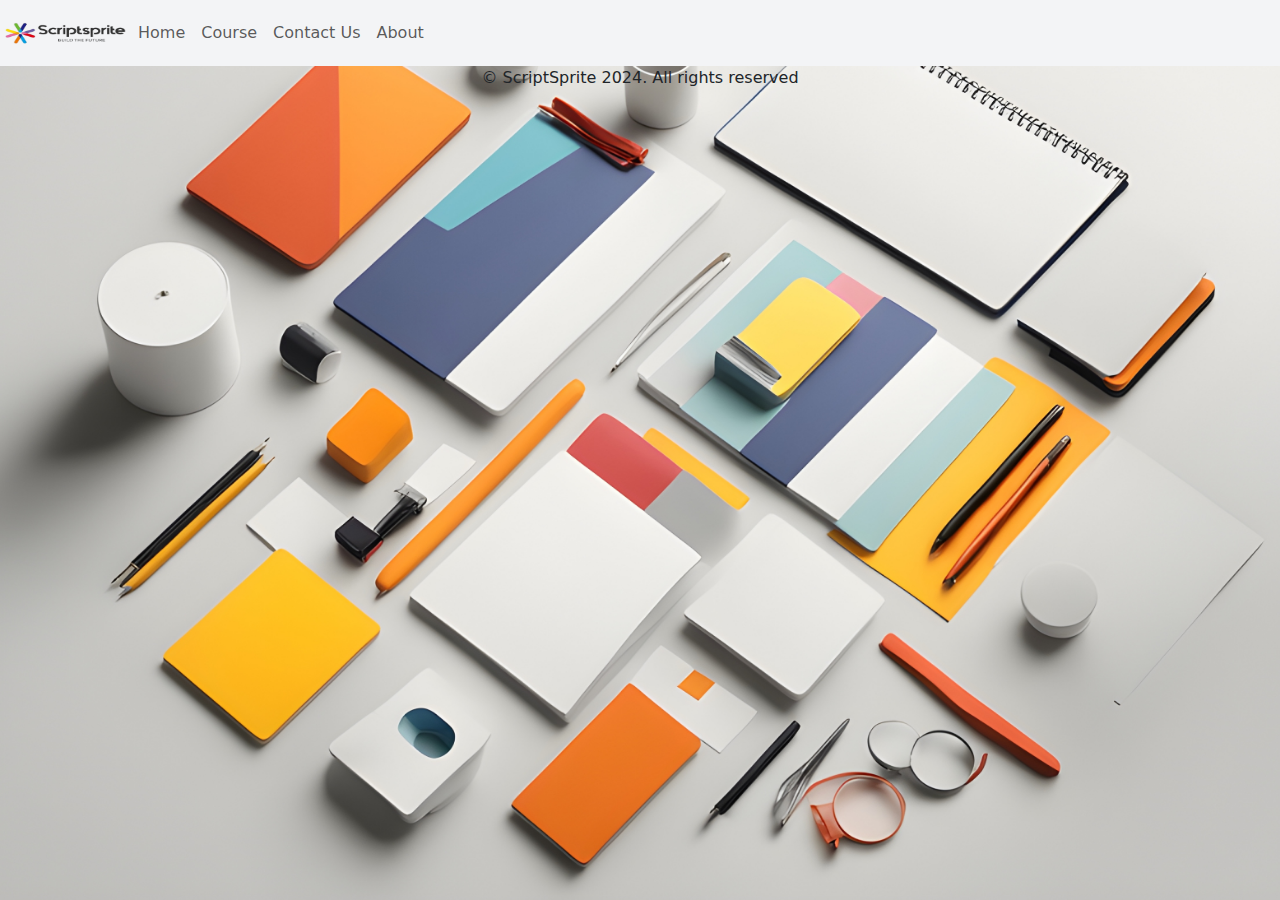
<file: index.html>
<!doctype html><html lang="en"><head><meta charset="utf-8"/><link rel="icon" href="/favicon.ico"/><meta name="viewport" content="width=device-width,initial-scale=1"/><meta name="theme-color" content="#000000"/><meta name="description" content="Web site created using create-react-app"/><link rel="apple-touch-icon" href="/logo192.png"/><link rel="manifest" href="/manifest.json"/><title>React App</title><script defer="defer" src="/static/js/main.b3d9aa13.js"></script><link href="/static/css/main.f2a8d98e.css" rel="stylesheet"></head><body><noscript>You need to enable JavaScript to run this app.</noscript><div id="root"></div></body></html>
</file>
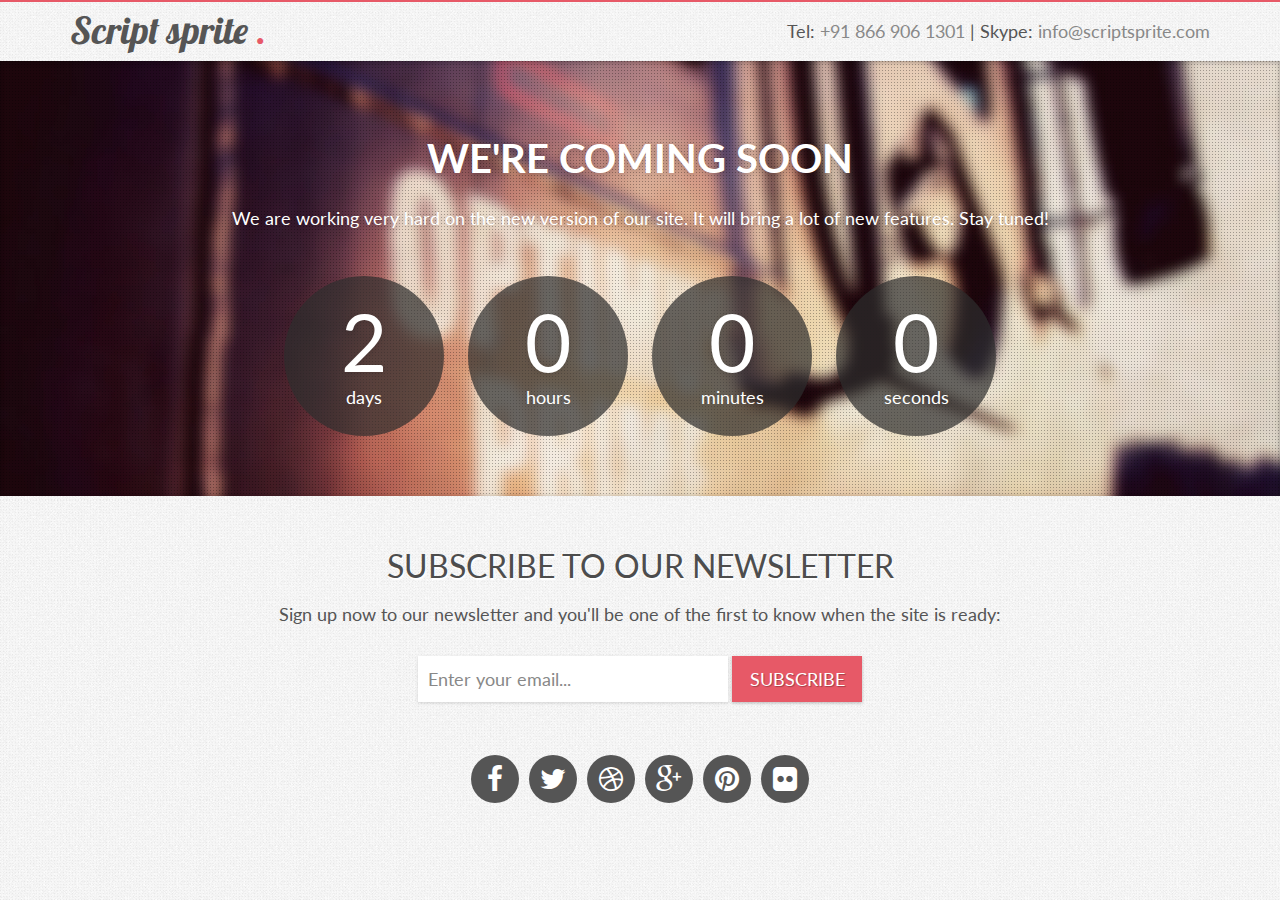
<file: bk/index.html>
<!DOCTYPE html>
<html lang="en">

    <head>

        <meta charset="utf-8">
        <meta http-equiv="X-UA-Compatible" content="IE=edge">
        <meta name="viewport" content="width=device-width, initial-scale=1">
        <title>ScriptSprite - Responsive Coming Soon</title>

        <!-- CSS -->
        <link rel="stylesheet" href="http://fonts.googleapis.com/css?family=Lobster">
        <link rel='stylesheet' href='http://fonts.googleapis.com/css?family=Lato:400,700'>
        <link rel="stylesheet" href="assets/bootstrap/css/bootstrap.min.css">
        <link rel="stylesheet" href="assets/font-awesome/css/font-awesome.min.css">
        <link rel="stylesheet" href="assets/css/style.css">

        <!-- HTML5 Shim and Respond.js IE8 support of HTML5 elements and media queries -->
        <!-- WARNING: Respond.js doesn't work if you view the page via file:// -->
        <!--[if lt IE 9]>
            <script src="https://oss.maxcdn.com/libs/html5shiv/3.7.0/html5shiv.js"></script>
            <script src="https://oss.maxcdn.com/libs/respond.js/1.4.2/respond.min.js"></script>
        <![endif]-->

        <!-- Favicon and touch icons -->
        <link rel="shortcut icon" href="assets/ico/favicon.ico">
        <link rel="apple-touch-icon-precomposed" sizes="144x144" href="assets/ico/apple-touch-icon-144-precomposed.png">
        <link rel="apple-touch-icon-precomposed" sizes="114x114" href="assets/ico/apple-touch-icon-114-precomposed.png">
        <link rel="apple-touch-icon-precomposed" sizes="72x72" href="assets/ico/apple-touch-icon-72-precomposed.png">
        <link rel="apple-touch-icon-precomposed" href="assets/ico/apple-touch-icon-57-precomposed.png">

    </head>

    <body>

        <!-- Header -->
        <div class="container">
            <div class="row header">
                <div class="col-sm-4 logo">
                    <h1><a href="index.html">Script sprite</a> <span>.</span></h1>
                </div>
                <div class="col-sm-8 call-us">
                    <p>Tel: <span>+91 866 906 1301</span> | Skype: <span>info@scriptsprite.com</span></p>
                </div>
            </div>
        </div>

        <!-- Coming Soon -->
        <div class="coming-soon">
            <div class="inner-bg">
                <div class="container">
                    <div class="row">
                        <div class="col-sm-12">
                            <h2>We're Coming Soon</h2>
                            <p>We are working very hard on the new version of our site. It will bring a lot of new features. Stay tuned!</p>
                            <div class="timer">
                                <div class="days-wrapper">
                                    <span class="days"></span> <br>days
                                </div>
                                <div class="hours-wrapper">
                                    <span class="hours"></span> <br>hours
                                </div>
                                <div class="minutes-wrapper">
                                    <span class="minutes"></span> <br>minutes
                                </div>
                                <div class="seconds-wrapper">
                                    <span class="seconds"></span> <br>seconds
                                </div>
                            </div>
                        </div>
                    </div>
                </div>
            </div>
        </div>

        <!-- Content -->
        <div class="container">
            <div class="row">
                <div class="col-sm-12 subscribe">
                    <h3>Subscribe to our newsletter</h3>
                    <p>Sign up now to our newsletter and you'll be one of the first to know when the site is ready:</p>                    
                    <form class="form-inline" role="form" action="assets/subscribe.php" method="post">
                    	<div class="form-group">
                    		<label class="sr-only" for="subscribe-email">Email address</label>
                        	<input type="text" name="email" placeholder="Enter your email..." class="subscribe-email form-control" id="subscribe-email">
                        </div>
                        <button type="submit" class="btn">Subscribe</button>
                    </form>
                    <div class="success-message"></div>
                    <div class="error-message"></div>
                </div>
            </div>
            <div class="row">
                <div class="col-sm-12 social">
                    <a href="#" data-toggle="tooltip" data-placement="top" title="Facebook"><i class="fa fa-facebook"></i></a>
                    <a href="#" data-toggle="tooltip" data-placement="top" title="Twitter"><i class="fa fa-twitter"></i></a>
                    <a href="#" data-toggle="tooltip" data-placement="top" title="Dribbble"><i class="fa fa-dribbble"></i></a>
                    <a href="#" data-toggle="tooltip" data-placement="top" title="Google Plus"><i class="fa fa-google-plus"></i></a>
                    <a href="#" data-toggle="tooltip" data-placement="top" title="Pinterest"><i class="fa fa-pinterest"></i></a>
                    <a href="#" data-toggle="tooltip" data-placement="top" title="Flickr"><i class="fa fa-flickr"></i></a>
                </div>
            </div>
        </div>

        
        <!-- Javascript -->
        <script src="assets/js/jquery-1.11.1.min.js"></script>
        <script src="assets/bootstrap/js/bootstrap.min.js"></script>
        <script src="assets/js/jquery.backstretch.min.js"></script>
        <script src="assets/js/jquery.countdown.min.js"></script>
        <script src="assets/js/scripts.js"></script>
        
        <!--[if lt IE 10]>
            <script src="assets/js/placeholder.js"></script>
        <![endif]-->

    </body>

</html>
</file>
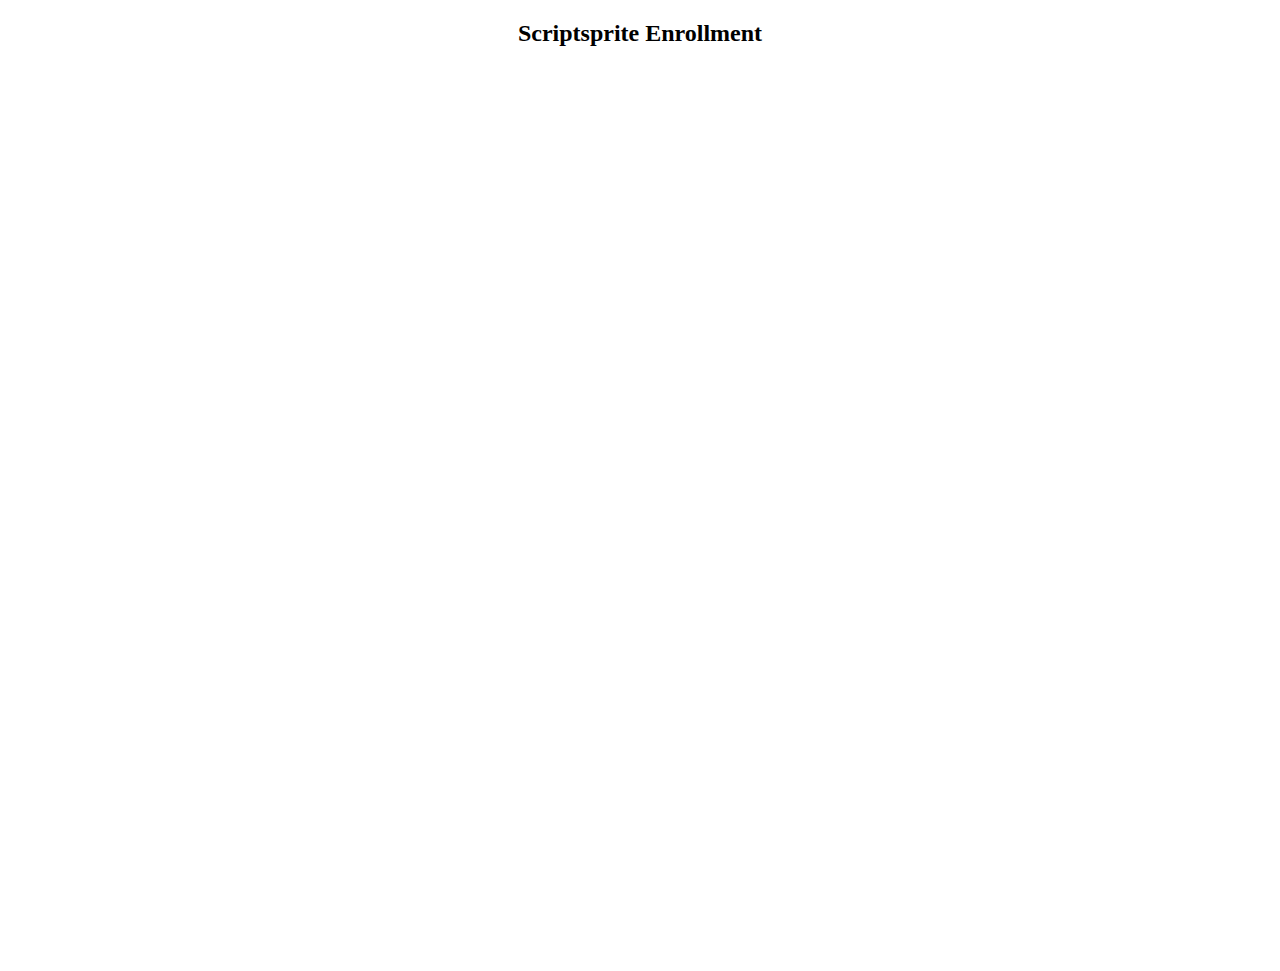
<file: enroll/index.html>
<!DOCTYPE html>
<html>
<head>
  <title>Scriptsprite Enrollment</title>
  <style>
    body {
      margin: 0;
      padding: 0;
    }
    iframe {
      width: 100%;
      height: 100vh;
      border: none;
    }
  </style>
</head>

<body>
<h2 style="text-align:center;">Scriptsprite Enrollment</h2>
<iframe 
src="https://docs.google.com/forms/d/e/1FAIpQLSdggMSdD2LRh7Q96ZqKLJFxQ9fzeC_P-Zro86pKhLu6-wkMgQ/viewform">
</iframe>

</body>
</html>
</file>
<file: static/css/main.f2a8d98e.css>
@charset "UTF-8";body{-webkit-font-smoothing:antialiased;-moz-osx-font-smoothing:grayscale;font-family:-apple-system,BlinkMacSystemFont,Segoe UI,Roboto,Oxygen,Ubuntu,Cantarell,Fira Sans,Droid Sans,Helvetica Neue,sans-serif}code{font-family:source-code-pro,Menlo,Monaco,Consolas,Courier New,monospace}.navbar{background-color:#f3f4f6}.navbar-light .navbar-nav .nav-item:hover{color:pink;font-size:18px}.app-container{background-image:url(/static/media/backnew.55e0c7cd1460a102ee30.jpeg);background-position:50%;background-size:cover;display:flex;flex-direction:column;min-height:100vh}.footer-container{margin-top:auto}.home img{height:400px;object-fit:cover;object-position:center;width:100px}.homecontent{margin-top:50vh;text-align:center;transform:translateY(-50%)}.homecontent h1{color:#fff;display:inline-block;font-family:Lucida Sans,Lucida Sans Regular,Lucida Grande,Lucida Sans Unicode,Geneva,Verdana,sans-serif;font-size:50px;padding:10px 20px;position:relative}h1:before{background-color:#000;content:"";height:100%;left:0;position:absolute;top:50%;transform:translateY(-50%);width:100%;z-index:-1}.homecontent a{margin-top:10px}@media screen and (max-width:600px){.home img{height:500px}.homecontent h1{font-size:40px}}.soft-alert{background-color:#0e6efd;border-radius:5px;color:#fff;display:none;left:50%;max-width:300px;padding:10px 20px;position:fixed;text-align:center;top:10px;transform:translateX(-50%);width:60%;z-index:999}.soft-alert.visible{display:block;opacity:1}.soft-alert .message{margin-right:10px}.soft-alert .close-btn{background:none;border:none;color:#fff;cursor:pointer;font-size:16px}.box{background-color:#00000080;border:1px solid #ddd;display:flex;flex-direction:column;height:400px}.box h4,.box h7{color:#fff;font-weight:700}.description{flex-grow:1;overflow-y:auto}.description::-webkit-scrollbar{width:10px}.description::-webkit-scrollbar-track{background:#f1f1f1}.description::-webkit-scrollbar-thumb{background:#888;border-radius:5px}.description::-webkit-scrollbar-thumb:hover{background:#555}.course{padding:50px 100px}.box{padding:10px 20px}@media screen and (max-width:600px){.course{background-color:#eff6ff;padding:50px 10px}}h1.text-center,h6{background-color:#00000080;padding:10px 20px}h6{color:#fff!important;font-size:20px!important;width:50%}.login{background-color:#00000080;color:#fff;padding:60px 30px}.red{color:red}@media screen and (max-width:600px){.joinnow{padding:140px 30px}}.follow a{color:#fff;font-weight:700;padding:10px}.about{background-color:#00000080;color:#fff}@media screen and (max-width:600px){.follow a{padding:5px}}h1.text-center{background-color:#e96a40;color:#fff;padding:0}/*!
 * Bootstrap  v5.3.3 (https://getbootstrap.com/)
 * Copyright 2011-2024 The Bootstrap Authors
 * Licensed under MIT (https://github.com/twbs/bootstrap/blob/main/LICENSE)
 */:root,[data-bs-theme=light]{--bs-blue:#0d6efd;--bs-indigo:#6610f2;--bs-purple:#6f42c1;--bs-pink:#d63384;--bs-red:#dc3545;--bs-orange:#fd7e14;--bs-yellow:#ffc107;--bs-green:#198754;--bs-teal:#20c997;--bs-cyan:#0dcaf0;--bs-black:#000;--bs-white:#fff;--bs-gray:#6c757d;--bs-gray-dark:#343a40;--bs-gray-100:#f8f9fa;--bs-gray-200:#e9ecef;--bs-gray-300:#dee2e6;--bs-gray-400:#ced4da;--bs-gray-500:#adb5bd;--bs-gray-600:#6c757d;--bs-gray-700:#495057;--bs-gray-800:#343a40;--bs-gray-900:#212529;--bs-primary:#0d6efd;--bs-secondary:#6c757d;--bs-success:#198754;--bs-info:#0dcaf0;--bs-warning:#ffc107;--bs-danger:#dc3545;--bs-light:#f8f9fa;--bs-dark:#212529;--bs-primary-rgb:13,110,253;--bs-secondary-rgb:108,117,125;--bs-success-rgb:25,135,84;--bs-info-rgb:13,202,240;--bs-warning-rgb:255,193,7;--bs-danger-rgb:220,53,69;--bs-light-rgb:248,249,250;--bs-dark-rgb:33,37,41;--bs-primary-text-emphasis:#052c65;--bs-secondary-text-emphasis:#2b2f32;--bs-success-text-emphasis:#0a3622;--bs-info-text-emphasis:#055160;--bs-warning-text-emphasis:#664d03;--bs-danger-text-emphasis:#58151c;--bs-light-text-emphasis:#495057;--bs-dark-text-emphasis:#495057;--bs-primary-bg-subtle:#cfe2ff;--bs-secondary-bg-subtle:#e2e3e5;--bs-success-bg-subtle:#d1e7dd;--bs-info-bg-subtle:#cff4fc;--bs-warning-bg-subtle:#fff3cd;--bs-danger-bg-subtle:#f8d7da;--bs-light-bg-subtle:#fcfcfd;--bs-dark-bg-subtle:#ced4da;--bs-primary-border-subtle:#9ec5fe;--bs-secondary-border-subtle:#c4c8cb;--bs-success-border-subtle:#a3cfbb;--bs-info-border-subtle:#9eeaf9;--bs-warning-border-subtle:#ffe69c;--bs-danger-border-subtle:#f1aeb5;--bs-light-border-subtle:#e9ecef;--bs-dark-border-subtle:#adb5bd;--bs-white-rgb:255,255,255;--bs-black-rgb:0,0,0;--bs-font-sans-serif:system-ui,-apple-system,"Segoe UI",Roboto,"Helvetica Neue","Noto Sans","Liberation Sans",Arial,sans-serif,"Apple Color Emoji","Segoe UI Emoji","Segoe UI Symbol","Noto Color Emoji";--bs-font-monospace:SFMono-Regular,Menlo,Monaco,Consolas,"Liberation Mono","Courier New",monospace;--bs-gradient:linear-gradient(180deg,#ffffff26,#fff0);--bs-body-font-family:var(--bs-font-sans-serif);--bs-body-font-size:1rem;--bs-body-font-weight:400;--bs-body-line-height:1.5;--bs-body-color:#212529;--bs-body-color-rgb:33,37,41;--bs-body-bg:#fff;--bs-body-bg-rgb:255,255,255;--bs-emphasis-color:#000;--bs-emphasis-color-rgb:0,0,0;--bs-secondary-color:#212529bf;--bs-secondary-color-rgb:33,37,41;--bs-secondary-bg:#e9ecef;--bs-secondary-bg-rgb:233,236,239;--bs-tertiary-color:#21252980;--bs-tertiary-color-rgb:33,37,41;--bs-tertiary-bg:#f8f9fa;--bs-tertiary-bg-rgb:248,249,250;--bs-heading-color:inherit;--bs-link-color:#0d6efd;--bs-link-color-rgb:13,110,253;--bs-link-decoration:underline;--bs-link-hover-color:#0a58ca;--bs-link-hover-color-rgb:10,88,202;--bs-code-color:#d63384;--bs-highlight-color:#212529;--bs-highlight-bg:#fff3cd;--bs-border-width:1px;--bs-border-style:solid;--bs-border-color:#dee2e6;--bs-border-color-translucent:rgba(0,0,0,.175);--bs-border-radius:0.375rem;--bs-border-radius-sm:0.25rem;--bs-border-radius-lg:0.5rem;--bs-border-radius-xl:1rem;--bs-border-radius-xxl:2rem;--bs-border-radius-2xl:var(--bs-border-radius-xxl);--bs-border-radius-pill:50rem;--bs-box-shadow:0 0.5rem 1rem #00000026;--bs-box-shadow-sm:0 0.125rem 0.25rem rgba(0,0,0,.075);--bs-box-shadow-lg:0 1rem 3rem rgba(0,0,0,.175);--bs-box-shadow-inset:inset 0 1px 2px rgba(0,0,0,.075);--bs-focus-ring-width:0.25rem;--bs-focus-ring-opacity:0.25;--bs-focus-ring-color:#0d6efd40;--bs-form-valid-color:#198754;--bs-form-valid-border-color:#198754;--bs-form-invalid-color:#dc3545;--bs-form-invalid-border-color:#dc3545}[data-bs-theme=dark]{--bs-body-color:#dee2e6;--bs-body-color-rgb:222,226,230;--bs-body-bg:#212529;--bs-body-bg-rgb:33,37,41;--bs-emphasis-color:#fff;--bs-emphasis-color-rgb:255,255,255;--bs-secondary-color:#dee2e6bf;--bs-secondary-color-rgb:222,226,230;--bs-secondary-bg:#343a40;--bs-secondary-bg-rgb:52,58,64;--bs-tertiary-color:#dee2e680;--bs-tertiary-color-rgb:222,226,230;--bs-tertiary-bg:#2b3035;--bs-tertiary-bg-rgb:43,48,53;--bs-primary-text-emphasis:#6ea8fe;--bs-secondary-text-emphasis:#a7acb1;--bs-success-text-emphasis:#75b798;--bs-info-text-emphasis:#6edff6;--bs-warning-text-emphasis:#ffda6a;--bs-danger-text-emphasis:#ea868f;--bs-light-text-emphasis:#f8f9fa;--bs-dark-text-emphasis:#dee2e6;--bs-primary-bg-subtle:#031633;--bs-secondary-bg-subtle:#161719;--bs-success-bg-subtle:#051b11;--bs-info-bg-subtle:#032830;--bs-warning-bg-subtle:#332701;--bs-danger-bg-subtle:#2c0b0e;--bs-light-bg-subtle:#343a40;--bs-dark-bg-subtle:#1a1d20;--bs-primary-border-subtle:#084298;--bs-secondary-border-subtle:#41464b;--bs-success-border-subtle:#0f5132;--bs-info-border-subtle:#087990;--bs-warning-border-subtle:#997404;--bs-danger-border-subtle:#842029;--bs-light-border-subtle:#495057;--bs-dark-border-subtle:#343a40;--bs-heading-color:inherit;--bs-link-color:#6ea8fe;--bs-link-hover-color:#8bb9fe;--bs-link-color-rgb:110,168,254;--bs-link-hover-color-rgb:139,185,254;--bs-code-color:#e685b5;--bs-highlight-color:#dee2e6;--bs-highlight-bg:#664d03;--bs-border-color:#495057;--bs-border-color-translucent:#ffffff26;--bs-form-valid-color:#75b798;--bs-form-valid-border-color:#75b798;--bs-form-invalid-color:#ea868f;--bs-form-invalid-border-color:#ea868f;color-scheme:dark}*,:after,:before{box-sizing:border-box}@media (prefers-reduced-motion:no-preference){:root{scroll-behavior:smooth}}body{-webkit-text-size-adjust:100%;-webkit-tap-highlight-color:transparent;background-color:#fff;background-color:var(--bs-body-bg);color:#212529;color:var(--bs-body-color);font-family:system-ui,-apple-system,Segoe UI,Roboto,Helvetica Neue,Noto Sans,Liberation Sans,Arial,sans-serif,Apple Color Emoji,Segoe UI Emoji,Segoe UI Symbol,Noto Color Emoji;font-family:var(--bs-body-font-family);font-size:1rem;font-size:var(--bs-body-font-size);font-weight:400;font-weight:var(--bs-body-font-weight);line-height:1.5;line-height:var(--bs-body-line-height);margin:0;text-align:var(--bs-body-text-align)}hr{border:0;border-top:1px solid;border-top:var(--bs-border-width) solid;color:inherit;margin:1rem 0;opacity:.25}.h1,.h2,.h3,.h4,.h5,.h6,h1,h2,h3,h4,h5,h6{color:inherit;color:var(--bs-heading-color);font-weight:500;line-height:1.2;margin-bottom:.5rem;margin-top:0}.h1,h1{font-size:calc(1.375rem + 1.5vw)}@media (min-width:1200px){.h1,h1{font-size:2.5rem}}.h2,h2{font-size:calc(1.325rem + .9vw)}@media (min-width:1200px){.h2,h2{font-size:2rem}}.h3,h3{font-size:calc(1.3rem + .6vw)}@media (min-width:1200px){.h3,h3{font-size:1.75rem}}.h4,h4{font-size:calc(1.275rem + .3vw)}@media (min-width:1200px){.h4,h4{font-size:1.5rem}}.h5,h5{font-size:1.25rem}.h6,h6{font-size:1rem}p{margin-bottom:1rem;margin-top:0}abbr[title]{cursor:help;-webkit-text-decoration:underline dotted;text-decoration:underline dotted;-webkit-text-decoration-skip-ink:none;text-decoration-skip-ink:none}address{font-style:normal;line-height:inherit;margin-bottom:1rem}ol,ul{padding-left:2rem}dl,ol,ul{margin-bottom:1rem;margin-top:0}ol ol,ol ul,ul ol,ul ul{margin-bottom:0}dt{font-weight:700}dd{margin-bottom:.5rem;margin-left:0}blockquote{margin:0 0 1rem}b,strong{font-weight:bolder}.small,small{font-size:.875em}.mark,mark{background-color:#fff3cd;background-color:var(--bs-highlight-bg);color:#212529;color:var(--bs-highlight-color);padding:.1875em}sub,sup{font-size:.75em;line-height:0;position:relative;vertical-align:initial}sub{bottom:-.25em}sup{top:-.5em}a{color:#0d6efd;color:rgba(var(--bs-link-color-rgb),var(--bs-link-opacity,1));text-decoration:underline}a:hover{--bs-link-color-rgb:var(--bs-link-hover-color-rgb)}a:not([href]):not([class]),a:not([href]):not([class]):hover{color:inherit;text-decoration:none}code,kbd,pre,samp{font-family:SFMono-Regular,Menlo,Monaco,Consolas,Liberation Mono,Courier New,monospace;font-family:var(--bs-font-monospace);font-size:1em}pre{display:block;font-size:.875em;margin-bottom:1rem;margin-top:0;overflow:auto}pre code{color:inherit;font-size:inherit;word-break:normal}code{word-wrap:break-word;color:#d63384;color:var(--bs-code-color);font-size:.875em}a>code{color:inherit}kbd{background-color:#212529;background-color:var(--bs-body-color);border-radius:.25rem;color:#fff;color:var(--bs-body-bg);font-size:.875em;padding:.1875rem .375rem}kbd kbd{font-size:1em;padding:0}figure{margin:0 0 1rem}img,svg{vertical-align:middle}table{border-collapse:collapse;caption-side:bottom}caption{color:#212529bf;color:var(--bs-secondary-color);padding-bottom:.5rem;padding-top:.5rem;text-align:left}th{text-align:inherit;text-align:-webkit-match-parent}tbody,td,tfoot,th,thead,tr{border:0 solid;border-color:inherit}label{display:inline-block}button{border-radius:0}button:focus:not(:focus-visible){outline:0}button,input,optgroup,select,textarea{font-family:inherit;font-size:inherit;line-height:inherit;margin:0}button,select{text-transform:none}[role=button]{cursor:pointer}select{word-wrap:normal}select:disabled{opacity:1}[list]:not([type=date]):not([type=datetime-local]):not([type=month]):not([type=week]):not([type=time])::-webkit-calendar-picker-indicator{display:none!important}[type=button],[type=reset],[type=submit],button{-webkit-appearance:button}[type=button]:not(:disabled),[type=reset]:not(:disabled),[type=submit]:not(:disabled),button:not(:disabled){cursor:pointer}::-moz-focus-inner{border-style:none;padding:0}textarea{resize:vertical}fieldset{border:0;margin:0;min-width:0;padding:0}legend{float:left;font-size:calc(1.275rem + .3vw);line-height:inherit;margin-bottom:.5rem;padding:0;width:100%}@media (min-width:1200px){legend{font-size:1.5rem}}legend+*{clear:left}::-webkit-datetime-edit-day-field,::-webkit-datetime-edit-fields-wrapper,::-webkit-datetime-edit-hour-field,::-webkit-datetime-edit-minute,::-webkit-datetime-edit-month-field,::-webkit-datetime-edit-text,::-webkit-datetime-edit-year-field{padding:0}::-webkit-inner-spin-button{height:auto}[type=search]{-webkit-appearance:textfield;outline-offset:-2px}::-webkit-search-decoration{-webkit-appearance:none}::-webkit-color-swatch-wrapper{padding:0}::-webkit-file-upload-button{-webkit-appearance:button;font:inherit}::file-selector-button{-webkit-appearance:button;font:inherit}output{display:inline-block}iframe{border:0}summary{cursor:pointer;display:list-item}progress{vertical-align:initial}[hidden]{display:none!important}.lead{font-size:1.25rem;font-weight:300}.display-1{font-size:calc(1.625rem + 4.5vw);font-weight:300;line-height:1.2}@media (min-width:1200px){.display-1{font-size:5rem}}.display-2{font-size:calc(1.575rem + 3.9vw);font-weight:300;line-height:1.2}@media (min-width:1200px){.display-2{font-size:4.5rem}}.display-3{font-size:calc(1.525rem + 3.3vw);font-weight:300;line-height:1.2}@media (min-width:1200px){.display-3{font-size:4rem}}.display-4{font-size:calc(1.475rem + 2.7vw);font-weight:300;line-height:1.2}@media (min-width:1200px){.display-4{font-size:3.5rem}}.display-5{font-size:calc(1.425rem + 2.1vw);font-weight:300;line-height:1.2}@media (min-width:1200px){.display-5{font-size:3rem}}.display-6{font-size:calc(1.375rem + 1.5vw);font-weight:300;line-height:1.2}@media (min-width:1200px){.display-6{font-size:2.5rem}}.list-inline,.list-unstyled{list-style:none;padding-left:0}.list-inline-item{display:inline-block}.list-inline-item:not(:last-child){margin-right:.5rem}.initialism{font-size:.875em;text-transform:uppercase}.blockquote{font-size:1.25rem;margin-bottom:1rem}.blockquote>:last-child{margin-bottom:0}.blockquote-footer{color:#6c757d;font-size:.875em;margin-bottom:1rem;margin-top:-1rem}.blockquote-footer:before{content:"— "}.img-fluid,.img-thumbnail{height:auto;max-width:100%}.img-thumbnail{background-color:#fff;background-color:var(--bs-body-bg);border:1px solid #dee2e6;border:var(--bs-border-width) solid var(--bs-border-color);border-radius:.375rem;border-radius:var(--bs-border-radius);padding:.25rem}.figure{display:inline-block}.figure-img{line-height:1;margin-bottom:.5rem}.figure-caption{color:#212529bf;color:var(--bs-secondary-color);font-size:.875em}.container,.container-fluid,.container-lg,.container-md,.container-sm,.container-xl,.container-xxl{--bs-gutter-x:1.5rem;--bs-gutter-y:0;margin-left:auto;margin-right:auto;padding-left:calc(var(--bs-gutter-x)*.5);padding-right:calc(var(--bs-gutter-x)*.5);width:100%}@media (min-width:576px){.container,.container-sm{max-width:540px}}@media (min-width:768px){.container,.container-md,.container-sm{max-width:720px}}@media (min-width:992px){.container,.container-lg,.container-md,.container-sm{max-width:960px}}@media (min-width:1200px){.container,.container-lg,.container-md,.container-sm,.container-xl{max-width:1140px}}@media (min-width:1400px){.container,.container-lg,.container-md,.container-sm,.container-xl,.container-xxl{max-width:1320px}}:root{--bs-breakpoint-xs:0;--bs-breakpoint-sm:576px;--bs-breakpoint-md:768px;--bs-breakpoint-lg:992px;--bs-breakpoint-xl:1200px;--bs-breakpoint-xxl:1400px}.row{--bs-gutter-x:1.5rem;--bs-gutter-y:0;display:flex;flex-wrap:wrap;margin-left:calc(var(--bs-gutter-x)*-.5);margin-right:calc(var(--bs-gutter-x)*-.5);margin-top:calc(var(--bs-gutter-y)*-1)}.row>*{flex-shrink:0;margin-top:var(--bs-gutter-y);max-width:100%;padding-left:calc(var(--bs-gutter-x)*.5);padding-right:calc(var(--bs-gutter-x)*.5);width:100%}.col{flex:1 0}.row-cols-auto>*{flex:0 0 auto;width:auto}.row-cols-1>*{flex:0 0 auto;width:100%}.row-cols-2>*{flex:0 0 auto;width:50%}.row-cols-3>*{flex:0 0 auto;width:33.33333333%}.row-cols-4>*{flex:0 0 auto;width:25%}.row-cols-5>*{flex:0 0 auto;width:20%}.row-cols-6>*{flex:0 0 auto;width:16.66666667%}.col-auto{flex:0 0 auto;width:auto}.col-1{flex:0 0 auto;width:8.33333333%}.col-2{flex:0 0 auto;width:16.66666667%}.col-3{flex:0 0 auto;width:25%}.col-4{flex:0 0 auto;width:33.33333333%}.col-5{flex:0 0 auto;width:41.66666667%}.col-6{flex:0 0 auto;width:50%}.col-7{flex:0 0 auto;width:58.33333333%}.col-8{flex:0 0 auto;width:66.66666667%}.col-9{flex:0 0 auto;width:75%}.col-10{flex:0 0 auto;width:83.33333333%}.col-11{flex:0 0 auto;width:91.66666667%}.col-12{flex:0 0 auto;width:100%}.offset-1{margin-left:8.33333333%}.offset-2{margin-left:16.66666667%}.offset-3{margin-left:25%}.offset-4{margin-left:33.33333333%}.offset-5{margin-left:41.66666667%}.offset-6{margin-left:50%}.offset-7{margin-left:58.33333333%}.offset-8{margin-left:66.66666667%}.offset-9{margin-left:75%}.offset-10{margin-left:83.33333333%}.offset-11{margin-left:91.66666667%}.g-0,.gx-0{--bs-gutter-x:0}.g-0,.gy-0{--bs-gutter-y:0}.g-1,.gx-1{--bs-gutter-x:0.25rem}.g-1,.gy-1{--bs-gutter-y:0.25rem}.g-2,.gx-2{--bs-gutter-x:0.5rem}.g-2,.gy-2{--bs-gutter-y:0.5rem}.g-3,.gx-3{--bs-gutter-x:1rem}.g-3,.gy-3{--bs-gutter-y:1rem}.g-4,.gx-4{--bs-gutter-x:1.5rem}.g-4,.gy-4{--bs-gutter-y:1.5rem}.g-5,.gx-5{--bs-gutter-x:3rem}.g-5,.gy-5{--bs-gutter-y:3rem}@media (min-width:576px){.col-sm{flex:1 0}.row-cols-sm-auto>*{flex:0 0 auto;width:auto}.row-cols-sm-1>*{flex:0 0 auto;width:100%}.row-cols-sm-2>*{flex:0 0 auto;width:50%}.row-cols-sm-3>*{flex:0 0 auto;width:33.33333333%}.row-cols-sm-4>*{flex:0 0 auto;width:25%}.row-cols-sm-5>*{flex:0 0 auto;width:20%}.row-cols-sm-6>*{flex:0 0 auto;width:16.66666667%}.col-sm-auto{flex:0 0 auto;width:auto}.col-sm-1{flex:0 0 auto;width:8.33333333%}.col-sm-2{flex:0 0 auto;width:16.66666667%}.col-sm-3{flex:0 0 auto;width:25%}.col-sm-4{flex:0 0 auto;width:33.33333333%}.col-sm-5{flex:0 0 auto;width:41.66666667%}.col-sm-6{flex:0 0 auto;width:50%}.col-sm-7{flex:0 0 auto;width:58.33333333%}.col-sm-8{flex:0 0 auto;width:66.66666667%}.col-sm-9{flex:0 0 auto;width:75%}.col-sm-10{flex:0 0 auto;width:83.33333333%}.col-sm-11{flex:0 0 auto;width:91.66666667%}.col-sm-12{flex:0 0 auto;width:100%}.offset-sm-0{margin-left:0}.offset-sm-1{margin-left:8.33333333%}.offset-sm-2{margin-left:16.66666667%}.offset-sm-3{margin-left:25%}.offset-sm-4{margin-left:33.33333333%}.offset-sm-5{margin-left:41.66666667%}.offset-sm-6{margin-left:50%}.offset-sm-7{margin-left:58.33333333%}.offset-sm-8{margin-left:66.66666667%}.offset-sm-9{margin-left:75%}.offset-sm-10{margin-left:83.33333333%}.offset-sm-11{margin-left:91.66666667%}.g-sm-0,.gx-sm-0{--bs-gutter-x:0}.g-sm-0,.gy-sm-0{--bs-gutter-y:0}.g-sm-1,.gx-sm-1{--bs-gutter-x:0.25rem}.g-sm-1,.gy-sm-1{--bs-gutter-y:0.25rem}.g-sm-2,.gx-sm-2{--bs-gutter-x:0.5rem}.g-sm-2,.gy-sm-2{--bs-gutter-y:0.5rem}.g-sm-3,.gx-sm-3{--bs-gutter-x:1rem}.g-sm-3,.gy-sm-3{--bs-gutter-y:1rem}.g-sm-4,.gx-sm-4{--bs-gutter-x:1.5rem}.g-sm-4,.gy-sm-4{--bs-gutter-y:1.5rem}.g-sm-5,.gx-sm-5{--bs-gutter-x:3rem}.g-sm-5,.gy-sm-5{--bs-gutter-y:3rem}}@media (min-width:768px){.col-md{flex:1 0}.row-cols-md-auto>*{flex:0 0 auto;width:auto}.row-cols-md-1>*{flex:0 0 auto;width:100%}.row-cols-md-2>*{flex:0 0 auto;width:50%}.row-cols-md-3>*{flex:0 0 auto;width:33.33333333%}.row-cols-md-4>*{flex:0 0 auto;width:25%}.row-cols-md-5>*{flex:0 0 auto;width:20%}.row-cols-md-6>*{flex:0 0 auto;width:16.66666667%}.col-md-auto{flex:0 0 auto;width:auto}.col-md-1{flex:0 0 auto;width:8.33333333%}.col-md-2{flex:0 0 auto;width:16.66666667%}.col-md-3{flex:0 0 auto;width:25%}.col-md-4{flex:0 0 auto;width:33.33333333%}.col-md-5{flex:0 0 auto;width:41.66666667%}.col-md-6{flex:0 0 auto;width:50%}.col-md-7{flex:0 0 auto;width:58.33333333%}.col-md-8{flex:0 0 auto;width:66.66666667%}.col-md-9{flex:0 0 auto;width:75%}.col-md-10{flex:0 0 auto;width:83.33333333%}.col-md-11{flex:0 0 auto;width:91.66666667%}.col-md-12{flex:0 0 auto;width:100%}.offset-md-0{margin-left:0}.offset-md-1{margin-left:8.33333333%}.offset-md-2{margin-left:16.66666667%}.offset-md-3{margin-left:25%}.offset-md-4{margin-left:33.33333333%}.offset-md-5{margin-left:41.66666667%}.offset-md-6{margin-left:50%}.offset-md-7{margin-left:58.33333333%}.offset-md-8{margin-left:66.66666667%}.offset-md-9{margin-left:75%}.offset-md-10{margin-left:83.33333333%}.offset-md-11{margin-left:91.66666667%}.g-md-0,.gx-md-0{--bs-gutter-x:0}.g-md-0,.gy-md-0{--bs-gutter-y:0}.g-md-1,.gx-md-1{--bs-gutter-x:0.25rem}.g-md-1,.gy-md-1{--bs-gutter-y:0.25rem}.g-md-2,.gx-md-2{--bs-gutter-x:0.5rem}.g-md-2,.gy-md-2{--bs-gutter-y:0.5rem}.g-md-3,.gx-md-3{--bs-gutter-x:1rem}.g-md-3,.gy-md-3{--bs-gutter-y:1rem}.g-md-4,.gx-md-4{--bs-gutter-x:1.5rem}.g-md-4,.gy-md-4{--bs-gutter-y:1.5rem}.g-md-5,.gx-md-5{--bs-gutter-x:3rem}.g-md-5,.gy-md-5{--bs-gutter-y:3rem}}@media (min-width:992px){.col-lg{flex:1 0}.row-cols-lg-auto>*{flex:0 0 auto;width:auto}.row-cols-lg-1>*{flex:0 0 auto;width:100%}.row-cols-lg-2>*{flex:0 0 auto;width:50%}.row-cols-lg-3>*{flex:0 0 auto;width:33.33333333%}.row-cols-lg-4>*{flex:0 0 auto;width:25%}.row-cols-lg-5>*{flex:0 0 auto;width:20%}.row-cols-lg-6>*{flex:0 0 auto;width:16.66666667%}.col-lg-auto{flex:0 0 auto;width:auto}.col-lg-1{flex:0 0 auto;width:8.33333333%}.col-lg-2{flex:0 0 auto;width:16.66666667%}.col-lg-3{flex:0 0 auto;width:25%}.col-lg-4{flex:0 0 auto;width:33.33333333%}.col-lg-5{flex:0 0 auto;width:41.66666667%}.col-lg-6{flex:0 0 auto;width:50%}.col-lg-7{flex:0 0 auto;width:58.33333333%}.col-lg-8{flex:0 0 auto;width:66.66666667%}.col-lg-9{flex:0 0 auto;width:75%}.col-lg-10{flex:0 0 auto;width:83.33333333%}.col-lg-11{flex:0 0 auto;width:91.66666667%}.col-lg-12{flex:0 0 auto;width:100%}.offset-lg-0{margin-left:0}.offset-lg-1{margin-left:8.33333333%}.offset-lg-2{margin-left:16.66666667%}.offset-lg-3{margin-left:25%}.offset-lg-4{margin-left:33.33333333%}.offset-lg-5{margin-left:41.66666667%}.offset-lg-6{margin-left:50%}.offset-lg-7{margin-left:58.33333333%}.offset-lg-8{margin-left:66.66666667%}.offset-lg-9{margin-left:75%}.offset-lg-10{margin-left:83.33333333%}.offset-lg-11{margin-left:91.66666667%}.g-lg-0,.gx-lg-0{--bs-gutter-x:0}.g-lg-0,.gy-lg-0{--bs-gutter-y:0}.g-lg-1,.gx-lg-1{--bs-gutter-x:0.25rem}.g-lg-1,.gy-lg-1{--bs-gutter-y:0.25rem}.g-lg-2,.gx-lg-2{--bs-gutter-x:0.5rem}.g-lg-2,.gy-lg-2{--bs-gutter-y:0.5rem}.g-lg-3,.gx-lg-3{--bs-gutter-x:1rem}.g-lg-3,.gy-lg-3{--bs-gutter-y:1rem}.g-lg-4,.gx-lg-4{--bs-gutter-x:1.5rem}.g-lg-4,.gy-lg-4{--bs-gutter-y:1.5rem}.g-lg-5,.gx-lg-5{--bs-gutter-x:3rem}.g-lg-5,.gy-lg-5{--bs-gutter-y:3rem}}@media (min-width:1200px){.col-xl{flex:1 0}.row-cols-xl-auto>*{flex:0 0 auto;width:auto}.row-cols-xl-1>*{flex:0 0 auto;width:100%}.row-cols-xl-2>*{flex:0 0 auto;width:50%}.row-cols-xl-3>*{flex:0 0 auto;width:33.33333333%}.row-cols-xl-4>*{flex:0 0 auto;width:25%}.row-cols-xl-5>*{flex:0 0 auto;width:20%}.row-cols-xl-6>*{flex:0 0 auto;width:16.66666667%}.col-xl-auto{flex:0 0 auto;width:auto}.col-xl-1{flex:0 0 auto;width:8.33333333%}.col-xl-2{flex:0 0 auto;width:16.66666667%}.col-xl-3{flex:0 0 auto;width:25%}.col-xl-4{flex:0 0 auto;width:33.33333333%}.col-xl-5{flex:0 0 auto;width:41.66666667%}.col-xl-6{flex:0 0 auto;width:50%}.col-xl-7{flex:0 0 auto;width:58.33333333%}.col-xl-8{flex:0 0 auto;width:66.66666667%}.col-xl-9{flex:0 0 auto;width:75%}.col-xl-10{flex:0 0 auto;width:83.33333333%}.col-xl-11{flex:0 0 auto;width:91.66666667%}.col-xl-12{flex:0 0 auto;width:100%}.offset-xl-0{margin-left:0}.offset-xl-1{margin-left:8.33333333%}.offset-xl-2{margin-left:16.66666667%}.offset-xl-3{margin-left:25%}.offset-xl-4{margin-left:33.33333333%}.offset-xl-5{margin-left:41.66666667%}.offset-xl-6{margin-left:50%}.offset-xl-7{margin-left:58.33333333%}.offset-xl-8{margin-left:66.66666667%}.offset-xl-9{margin-left:75%}.offset-xl-10{margin-left:83.33333333%}.offset-xl-11{margin-left:91.66666667%}.g-xl-0,.gx-xl-0{--bs-gutter-x:0}.g-xl-0,.gy-xl-0{--bs-gutter-y:0}.g-xl-1,.gx-xl-1{--bs-gutter-x:0.25rem}.g-xl-1,.gy-xl-1{--bs-gutter-y:0.25rem}.g-xl-2,.gx-xl-2{--bs-gutter-x:0.5rem}.g-xl-2,.gy-xl-2{--bs-gutter-y:0.5rem}.g-xl-3,.gx-xl-3{--bs-gutter-x:1rem}.g-xl-3,.gy-xl-3{--bs-gutter-y:1rem}.g-xl-4,.gx-xl-4{--bs-gutter-x:1.5rem}.g-xl-4,.gy-xl-4{--bs-gutter-y:1.5rem}.g-xl-5,.gx-xl-5{--bs-gutter-x:3rem}.g-xl-5,.gy-xl-5{--bs-gutter-y:3rem}}@media (min-width:1400px){.col-xxl{flex:1 0}.row-cols-xxl-auto>*{flex:0 0 auto;width:auto}.row-cols-xxl-1>*{flex:0 0 auto;width:100%}.row-cols-xxl-2>*{flex:0 0 auto;width:50%}.row-cols-xxl-3>*{flex:0 0 auto;width:33.33333333%}.row-cols-xxl-4>*{flex:0 0 auto;width:25%}.row-cols-xxl-5>*{flex:0 0 auto;width:20%}.row-cols-xxl-6>*{flex:0 0 auto;width:16.66666667%}.col-xxl-auto{flex:0 0 auto;width:auto}.col-xxl-1{flex:0 0 auto;width:8.33333333%}.col-xxl-2{flex:0 0 auto;width:16.66666667%}.col-xxl-3{flex:0 0 auto;width:25%}.col-xxl-4{flex:0 0 auto;width:33.33333333%}.col-xxl-5{flex:0 0 auto;width:41.66666667%}.col-xxl-6{flex:0 0 auto;width:50%}.col-xxl-7{flex:0 0 auto;width:58.33333333%}.col-xxl-8{flex:0 0 auto;width:66.66666667%}.col-xxl-9{flex:0 0 auto;width:75%}.col-xxl-10{flex:0 0 auto;width:83.33333333%}.col-xxl-11{flex:0 0 auto;width:91.66666667%}.col-xxl-12{flex:0 0 auto;width:100%}.offset-xxl-0{margin-left:0}.offset-xxl-1{margin-left:8.33333333%}.offset-xxl-2{margin-left:16.66666667%}.offset-xxl-3{margin-left:25%}.offset-xxl-4{margin-left:33.33333333%}.offset-xxl-5{margin-left:41.66666667%}.offset-xxl-6{margin-left:50%}.offset-xxl-7{margin-left:58.33333333%}.offset-xxl-8{margin-left:66.66666667%}.offset-xxl-9{margin-left:75%}.offset-xxl-10{margin-left:83.33333333%}.offset-xxl-11{margin-left:91.66666667%}.g-xxl-0,.gx-xxl-0{--bs-gutter-x:0}.g-xxl-0,.gy-xxl-0{--bs-gutter-y:0}.g-xxl-1,.gx-xxl-1{--bs-gutter-x:0.25rem}.g-xxl-1,.gy-xxl-1{--bs-gutter-y:0.25rem}.g-xxl-2,.gx-xxl-2{--bs-gutter-x:0.5rem}.g-xxl-2,.gy-xxl-2{--bs-gutter-y:0.5rem}.g-xxl-3,.gx-xxl-3{--bs-gutter-x:1rem}.g-xxl-3,.gy-xxl-3{--bs-gutter-y:1rem}.g-xxl-4,.gx-xxl-4{--bs-gutter-x:1.5rem}.g-xxl-4,.gy-xxl-4{--bs-gutter-y:1.5rem}.g-xxl-5,.gx-xxl-5{--bs-gutter-x:3rem}.g-xxl-5,.gy-xxl-5{--bs-gutter-y:3rem}}.table{--bs-table-color-type:initial;--bs-table-bg-type:initial;--bs-table-color-state:initial;--bs-table-bg-state:initial;--bs-table-color:var(--bs-emphasis-color);--bs-table-bg:var(--bs-body-bg);--bs-table-border-color:var(--bs-border-color);--bs-table-accent-bg:#0000;--bs-table-striped-color:var(--bs-emphasis-color);--bs-table-striped-bg:rgba(var(--bs-emphasis-color-rgb),0.05);--bs-table-active-color:var(--bs-emphasis-color);--bs-table-active-bg:rgba(var(--bs-emphasis-color-rgb),0.1);--bs-table-hover-color:var(--bs-emphasis-color);--bs-table-hover-bg:rgba(var(--bs-emphasis-color-rgb),0.075);border-color:var(--bs-table-border-color);margin-bottom:1rem;vertical-align:top;width:100%}.table>:not(caption)>*>*{background-color:var(--bs-table-bg);border-bottom-width:1px;border-bottom-width:var(--bs-border-width);box-shadow:inset 0 0 0 9999px var(--bs-table-accent-bg);box-shadow:inset 0 0 0 9999px var(--bs-table-bg-state,var(--bs-table-bg-type,var(--bs-table-accent-bg)));color:var(--bs-table-color);color:var(--bs-table-color-state,var(--bs-table-color-type,var(--bs-table-color)));padding:.5rem}.table>tbody{vertical-align:inherit}.table>thead{vertical-align:bottom}.table-group-divider{border-top:2px solid;border-top:calc(var(--bs-border-width)*2) solid}.caption-top{caption-side:top}.table-sm>:not(caption)>*>*{padding:.25rem}.table-bordered>:not(caption)>*{border-width:1px 0;border-width:var(--bs-border-width) 0}.table-bordered>:not(caption)>*>*{border-width:0 1px;border-width:0 var(--bs-border-width)}.table-borderless>:not(caption)>*>*{border-bottom-width:0}.table-borderless>:not(:first-child){border-top-width:0}.table-striped-columns>:not(caption)>tr>:nth-child(2n),.table-striped>tbody>tr:nth-of-type(odd)>*{--bs-table-color-type:var(--bs-table-striped-color);--bs-table-bg-type:var(--bs-table-striped-bg)}.table-active{--bs-table-color-state:var(--bs-table-active-color);--bs-table-bg-state:var(--bs-table-active-bg)}.table-hover>tbody>tr:hover>*{--bs-table-color-state:var(--bs-table-hover-color);--bs-table-bg-state:var(--bs-table-hover-bg)}.table-primary{--bs-table-color:#000;--bs-table-bg:#cfe2ff;--bs-table-border-color:#a6b5cc;--bs-table-striped-bg:#c5d7f2;--bs-table-striped-color:#000;--bs-table-active-bg:#bacbe6;--bs-table-active-color:#000;--bs-table-hover-bg:#bfd1ec;--bs-table-hover-color:#000}.table-primary,.table-secondary{border-color:var(--bs-table-border-color);color:var(--bs-table-color)}.table-secondary{--bs-table-color:#000;--bs-table-bg:#e2e3e5;--bs-table-border-color:#b5b6b7;--bs-table-striped-bg:#d7d8da;--bs-table-striped-color:#000;--bs-table-active-bg:#cbccce;--bs-table-active-color:#000;--bs-table-hover-bg:#d1d2d4;--bs-table-hover-color:#000}.table-success{--bs-table-color:#000;--bs-table-bg:#d1e7dd;--bs-table-border-color:#a7b9b1;--bs-table-striped-bg:#c7dbd2;--bs-table-striped-color:#000;--bs-table-active-bg:#bcd0c7;--bs-table-active-color:#000;--bs-table-hover-bg:#c1d6cc;--bs-table-hover-color:#000}.table-info,.table-success{border-color:var(--bs-table-border-color);color:var(--bs-table-color)}.table-info{--bs-table-color:#000;--bs-table-bg:#cff4fc;--bs-table-border-color:#a6c3ca;--bs-table-striped-bg:#c5e8ef;--bs-table-striped-color:#000;--bs-table-active-bg:#badce3;--bs-table-active-color:#000;--bs-table-hover-bg:#bfe2e9;--bs-table-hover-color:#000}.table-warning{--bs-table-color:#000;--bs-table-bg:#fff3cd;--bs-table-border-color:#ccc2a4;--bs-table-striped-bg:#f2e7c3;--bs-table-striped-color:#000;--bs-table-active-bg:#e6dbb9;--bs-table-active-color:#000;--bs-table-hover-bg:#ece1be;--bs-table-hover-color:#000}.table-danger,.table-warning{border-color:var(--bs-table-border-color);color:var(--bs-table-color)}.table-danger{--bs-table-color:#000;--bs-table-bg:#f8d7da;--bs-table-border-color:#c6acae;--bs-table-striped-bg:#eccccf;--bs-table-striped-color:#000;--bs-table-active-bg:#dfc2c4;--bs-table-active-color:#000;--bs-table-hover-bg:#e5c7ca;--bs-table-hover-color:#000}.table-light{--bs-table-color:#000;--bs-table-bg:#f8f9fa;--bs-table-border-color:#c6c7c8;--bs-table-striped-bg:#ecedee;--bs-table-striped-color:#000;--bs-table-active-bg:#dfe0e1;--bs-table-active-color:#000;--bs-table-hover-bg:#e5e6e7;--bs-table-hover-color:#000}.table-dark,.table-light{border-color:var(--bs-table-border-color);color:var(--bs-table-color)}.table-dark{--bs-table-color:#fff;--bs-table-bg:#212529;--bs-table-border-color:#4d5154;--bs-table-striped-bg:#2c3034;--bs-table-striped-color:#fff;--bs-table-active-bg:#373b3e;--bs-table-active-color:#fff;--bs-table-hover-bg:#323539;--bs-table-hover-color:#fff}.table-responsive{-webkit-overflow-scrolling:touch;overflow-x:auto}@media (max-width:575.98px){.table-responsive-sm{-webkit-overflow-scrolling:touch;overflow-x:auto}}@media (max-width:767.98px){.table-responsive-md{-webkit-overflow-scrolling:touch;overflow-x:auto}}@media (max-width:991.98px){.table-responsive-lg{-webkit-overflow-scrolling:touch;overflow-x:auto}}@media (max-width:1199.98px){.table-responsive-xl{-webkit-overflow-scrolling:touch;overflow-x:auto}}@media (max-width:1399.98px){.table-responsive-xxl{-webkit-overflow-scrolling:touch;overflow-x:auto}}.form-label{margin-bottom:.5rem}.col-form-label{font-size:inherit;line-height:1.5;margin-bottom:0;padding-bottom:calc(.375rem + 1px);padding-bottom:calc(.375rem + var(--bs-border-width));padding-top:calc(.375rem + 1px);padding-top:calc(.375rem + var(--bs-border-width))}.col-form-label-lg{font-size:1.25rem;padding-bottom:calc(.5rem + 1px);padding-bottom:calc(.5rem + var(--bs-border-width));padding-top:calc(.5rem + 1px);padding-top:calc(.5rem + var(--bs-border-width))}.col-form-label-sm{font-size:.875rem;padding-bottom:calc(.25rem + 1px);padding-bottom:calc(.25rem + var(--bs-border-width));padding-top:calc(.25rem + 1px);padding-top:calc(.25rem + var(--bs-border-width))}.form-text{color:#212529bf;color:var(--bs-secondary-color);font-size:.875em;margin-top:.25rem}.form-control{-webkit-appearance:none;appearance:none;background-clip:padding-box;background-color:#fff;background-color:var(--bs-body-bg);border:1px solid #dee2e6;border:var(--bs-border-width) solid var(--bs-border-color);border-radius:.375rem;border-radius:var(--bs-border-radius);color:#212529;color:var(--bs-body-color);display:block;font-size:1rem;font-weight:400;line-height:1.5;padding:.375rem .75rem;transition:border-color .15s ease-in-out,box-shadow .15s ease-in-out;width:100%}@media (prefers-reduced-motion:reduce){.form-control{transition:none}}.form-control[type=file]{overflow:hidden}.form-control[type=file]:not(:disabled):not([readonly]){cursor:pointer}.form-control:focus{background-color:#fff;background-color:var(--bs-body-bg);border-color:#86b7fe;box-shadow:0 0 0 .25rem #0d6efd40;color:#212529;color:var(--bs-body-color);outline:0}.form-control::-webkit-date-and-time-value{height:1.5em;margin:0;min-width:85px}.form-control::-webkit-datetime-edit{display:block;padding:0}.form-control::placeholder{color:#212529bf;color:var(--bs-secondary-color);opacity:1}.form-control:disabled{background-color:#e9ecef;background-color:var(--bs-secondary-bg);opacity:1}.form-control::-webkit-file-upload-button{-webkit-margin-end:.75rem;background-color:#f8f9fa;background-color:var(--bs-tertiary-bg);border:0 solid;border-color:inherit;border-inline-end-width:1px;border-inline-end-width:var(--bs-border-width);border-radius:0;color:#212529;color:var(--bs-body-color);margin:-.375rem -.75rem;margin-inline-end:.75rem;padding:.375rem .75rem;pointer-events:none;-webkit-transition:color .15s ease-in-out,background-color .15s ease-in-out,border-color .15s ease-in-out,box-shadow .15s ease-in-out;transition:color .15s ease-in-out,background-color .15s ease-in-out,border-color .15s ease-in-out,box-shadow .15s ease-in-out}.form-control::file-selector-button{-webkit-margin-end:.75rem;background-color:#f8f9fa;background-color:var(--bs-tertiary-bg);border:0 solid;border-color:inherit;border-inline-end-width:1px;border-inline-end-width:var(--bs-border-width);border-radius:0;color:#212529;color:var(--bs-body-color);margin:-.375rem -.75rem;margin-inline-end:.75rem;padding:.375rem .75rem;pointer-events:none;transition:color .15s ease-in-out,background-color .15s ease-in-out,border-color .15s ease-in-out,box-shadow .15s ease-in-out}@media (prefers-reduced-motion:reduce){.form-control::-webkit-file-upload-button{-webkit-transition:none;transition:none}.form-control::file-selector-button{transition:none}}.form-control:hover:not(:disabled):not([readonly])::-webkit-file-upload-button{background-color:#e9ecef;background-color:var(--bs-secondary-bg)}.form-control:hover:not(:disabled):not([readonly])::file-selector-button{background-color:#e9ecef;background-color:var(--bs-secondary-bg)}.form-control-plaintext{background-color:initial;border:solid #0000;border-width:1px 0;border-width:var(--bs-border-width) 0;color:#212529;color:var(--bs-body-color);display:block;line-height:1.5;margin-bottom:0;padding:.375rem 0;width:100%}.form-control-plaintext:focus{outline:0}.form-control-plaintext.form-control-lg,.form-control-plaintext.form-control-sm{padding-left:0;padding-right:0}.form-control-sm{border-radius:.25rem;border-radius:var(--bs-border-radius-sm);font-size:.875rem;min-height:calc(1.5em + .5rem + 2px);min-height:calc(1.5em + .5rem + var(--bs-border-width)*2);padding:.25rem .5rem}.form-control-sm::-webkit-file-upload-button{-webkit-margin-end:.5rem;margin:-.25rem -.5rem;margin-inline-end:.5rem;padding:.25rem .5rem}.form-control-sm::file-selector-button{-webkit-margin-end:.5rem;margin:-.25rem -.5rem;margin-inline-end:.5rem;padding:.25rem .5rem}.form-control-lg{border-radius:.5rem;border-radius:var(--bs-border-radius-lg);font-size:1.25rem;min-height:calc(1.5em + 1rem + 2px);min-height:calc(1.5em + 1rem + var(--bs-border-width)*2);padding:.5rem 1rem}.form-control-lg::-webkit-file-upload-button{-webkit-margin-end:1rem;margin:-.5rem -1rem;margin-inline-end:1rem;padding:.5rem 1rem}.form-control-lg::file-selector-button{-webkit-margin-end:1rem;margin:-.5rem -1rem;margin-inline-end:1rem;padding:.5rem 1rem}textarea.form-control{min-height:calc(1.5em + .75rem + 2px);min-height:calc(1.5em + .75rem + var(--bs-border-width)*2)}textarea.form-control-sm{min-height:calc(1.5em + .5rem + 2px);min-height:calc(1.5em + .5rem + var(--bs-border-width)*2)}textarea.form-control-lg{min-height:calc(1.5em + 1rem + 2px);min-height:calc(1.5em + 1rem + var(--bs-border-width)*2)}.form-control-color{height:calc(1.5em + .75rem + 2px);height:calc(1.5em + .75rem + var(--bs-border-width)*2);padding:.375rem;width:3rem}.form-control-color:not(:disabled):not([readonly]){cursor:pointer}.form-control-color::-moz-color-swatch{border:0!important;border-radius:.375rem;border-radius:var(--bs-border-radius)}.form-control-color::-webkit-color-swatch{border:0!important;border-radius:.375rem;border-radius:var(--bs-border-radius)}.form-control-color.form-control-sm{height:calc(1.5em + .5rem + 2px);height:calc(1.5em + .5rem + var(--bs-border-width)*2)}.form-control-color.form-control-lg{height:calc(1.5em + 1rem + 2px);height:calc(1.5em + 1rem + var(--bs-border-width)*2)}.form-select{--bs-form-select-bg-img:url("data:image/svg+xml;charset=utf-8,%3Csvg xmlns='http://www.w3.org/2000/svg' viewBox='0 0 16 16'%3E%3Cpath fill='none' stroke='%23343a40' stroke-linecap='round' stroke-linejoin='round' stroke-width='2' d='m2 5 6 6 6-6'/%3E%3C/svg%3E");-webkit-appearance:none;appearance:none;background-color:#fff;background-color:var(--bs-body-bg);background-image:var(--bs-form-select-bg-img),none;background-image:var(--bs-form-select-bg-img),var(--bs-form-select-bg-icon,none);background-position:right .75rem center;background-repeat:no-repeat;background-size:16px 12px;border:1px solid #dee2e6;border:var(--bs-border-width) solid var(--bs-border-color);border-radius:.375rem;border-radius:var(--bs-border-radius);color:#212529;color:var(--bs-body-color);display:block;font-size:1rem;font-weight:400;line-height:1.5;padding:.375rem 2.25rem .375rem .75rem;transition:border-color .15s ease-in-out,box-shadow .15s ease-in-out;width:100%}@media (prefers-reduced-motion:reduce){.form-select{transition:none}}.form-select:focus{border-color:#86b7fe;box-shadow:0 0 0 .25rem #0d6efd40;outline:0}.form-select[multiple],.form-select[size]:not([size="1"]){background-image:none;padding-right:.75rem}.form-select:disabled{background-color:#e9ecef;background-color:var(--bs-secondary-bg)}.form-select:-moz-focusring{color:#0000;text-shadow:0 0 0 #212529;text-shadow:0 0 0 var(--bs-body-color)}.form-select-sm{border-radius:.25rem;border-radius:var(--bs-border-radius-sm);font-size:.875rem;padding-bottom:.25rem;padding-left:.5rem;padding-top:.25rem}.form-select-lg{border-radius:.5rem;border-radius:var(--bs-border-radius-lg);font-size:1.25rem;padding-bottom:.5rem;padding-left:1rem;padding-top:.5rem}[data-bs-theme=dark] .form-select{--bs-form-select-bg-img:url("data:image/svg+xml;charset=utf-8,%3Csvg xmlns='http://www.w3.org/2000/svg' viewBox='0 0 16 16'%3E%3Cpath fill='none' stroke='%23dee2e6' stroke-linecap='round' stroke-linejoin='round' stroke-width='2' d='m2 5 6 6 6-6'/%3E%3C/svg%3E")}.form-check{display:block;margin-bottom:.125rem;min-height:1.5rem;padding-left:1.5em}.form-check .form-check-input{float:left;margin-left:-1.5em}.form-check-reverse{padding-left:0;padding-right:1.5em;text-align:right}.form-check-reverse .form-check-input{float:right;margin-left:0;margin-right:-1.5em}.form-check-input{--bs-form-check-bg:var(--bs-body-bg);-webkit-appearance:none;appearance:none;background-color:var(--bs-form-check-bg);background-image:var(--bs-form-check-bg-image);background-position:50%;background-repeat:no-repeat;background-size:contain;border:1px solid #dee2e6;border:var(--bs-border-width) solid var(--bs-border-color);flex-shrink:0;height:1em;margin-top:.25em;-webkit-print-color-adjust:exact;print-color-adjust:exact;vertical-align:top;width:1em}.form-check-input[type=checkbox]{border-radius:.25em}.form-check-input[type=radio]{border-radius:50%}.form-check-input:active{filter:brightness(90%)}.form-check-input:focus{border-color:#86b7fe;box-shadow:0 0 0 .25rem #0d6efd40;outline:0}.form-check-input:checked{background-color:#0d6efd;border-color:#0d6efd}.form-check-input:checked[type=checkbox]{--bs-form-check-bg-image:url("data:image/svg+xml;charset=utf-8,%3Csvg xmlns='http://www.w3.org/2000/svg' viewBox='0 0 20 20'%3E%3Cpath fill='none' stroke='%23fff' stroke-linecap='round' stroke-linejoin='round' stroke-width='3' d='m6 10 3 3 6-6'/%3E%3C/svg%3E")}.form-check-input:checked[type=radio]{--bs-form-check-bg-image:url("data:image/svg+xml;charset=utf-8,%3Csvg xmlns='http://www.w3.org/2000/svg' viewBox='-4 -4 8 8'%3E%3Ccircle r='2' fill='%23fff'/%3E%3C/svg%3E")}.form-check-input[type=checkbox]:indeterminate{--bs-form-check-bg-image:url("data:image/svg+xml;charset=utf-8,%3Csvg xmlns='http://www.w3.org/2000/svg' viewBox='0 0 20 20'%3E%3Cpath fill='none' stroke='%23fff' stroke-linecap='round' stroke-linejoin='round' stroke-width='3' d='M6 10h8'/%3E%3C/svg%3E");background-color:#0d6efd;border-color:#0d6efd}.form-check-input:disabled{filter:none;opacity:.5;pointer-events:none}.form-check-input:disabled~.form-check-label,.form-check-input[disabled]~.form-check-label{cursor:default;opacity:.5}.form-switch{padding-left:2.5em}.form-switch .form-check-input{--bs-form-switch-bg:url("data:image/svg+xml;charset=utf-8,%3Csvg xmlns='http://www.w3.org/2000/svg' viewBox='-4 -4 8 8'%3E%3Ccircle r='3' fill='rgba(0, 0, 0, 0.25)'/%3E%3C/svg%3E");background-image:var(--bs-form-switch-bg);background-position:0;border-radius:2em;margin-left:-2.5em;transition:background-position .15s ease-in-out;width:2em}@media (prefers-reduced-motion:reduce){.form-switch .form-check-input{transition:none}}.form-switch .form-check-input:focus{--bs-form-switch-bg:url("data:image/svg+xml;charset=utf-8,%3Csvg xmlns='http://www.w3.org/2000/svg' viewBox='-4 -4 8 8'%3E%3Ccircle r='3' fill='%2386b7fe'/%3E%3C/svg%3E")}.form-switch .form-check-input:checked{--bs-form-switch-bg:url("data:image/svg+xml;charset=utf-8,%3Csvg xmlns='http://www.w3.org/2000/svg' viewBox='-4 -4 8 8'%3E%3Ccircle r='3' fill='%23fff'/%3E%3C/svg%3E");background-position:100%}.form-switch.form-check-reverse{padding-left:0;padding-right:2.5em}.form-switch.form-check-reverse .form-check-input{margin-left:0;margin-right:-2.5em}.form-check-inline{display:inline-block;margin-right:1rem}.btn-check{clip:rect(0,0,0,0);pointer-events:none;position:absolute}.btn-check:disabled+.btn,.btn-check[disabled]+.btn{filter:none;opacity:.65;pointer-events:none}[data-bs-theme=dark] .form-switch .form-check-input:not(:checked):not(:focus){--bs-form-switch-bg:url("data:image/svg+xml;charset=utf-8,%3Csvg xmlns='http://www.w3.org/2000/svg' viewBox='-4 -4 8 8'%3E%3Ccircle r='3' fill='rgba(255, 255, 255, 0.25)'/%3E%3C/svg%3E")}.form-range{-webkit-appearance:none;appearance:none;background-color:initial;height:1.5rem;padding:0;width:100%}.form-range:focus{outline:0}.form-range:focus::-webkit-slider-thumb{box-shadow:0 0 0 1px #fff,0 0 0 .25rem #0d6efd40}.form-range:focus::-moz-range-thumb{box-shadow:0 0 0 1px #fff,0 0 0 .25rem #0d6efd40}.form-range::-moz-focus-outer{border:0}.form-range::-webkit-slider-thumb{-webkit-appearance:none;appearance:none;background-color:#0d6efd;border:0;border-radius:1rem;height:1rem;margin-top:-.25rem;-webkit-transition:background-color .15s ease-in-out,border-color .15s ease-in-out,box-shadow .15s ease-in-out;transition:background-color .15s ease-in-out,border-color .15s ease-in-out,box-shadow .15s ease-in-out;width:1rem}@media (prefers-reduced-motion:reduce){.form-range::-webkit-slider-thumb{-webkit-transition:none;transition:none}}.form-range::-webkit-slider-thumb:active{background-color:#b6d4fe}.form-range::-webkit-slider-runnable-track{background-color:#e9ecef;background-color:var(--bs-secondary-bg);border-color:#0000;border-radius:1rem;color:#0000;cursor:pointer;height:.5rem;width:100%}.form-range::-moz-range-thumb{appearance:none;background-color:#0d6efd;border:0;border-radius:1rem;height:1rem;-moz-transition:background-color .15s ease-in-out,border-color .15s ease-in-out,box-shadow .15s ease-in-out;transition:background-color .15s ease-in-out,border-color .15s ease-in-out,box-shadow .15s ease-in-out;width:1rem}@media (prefers-reduced-motion:reduce){.form-range::-moz-range-thumb{-moz-transition:none;transition:none}}.form-range::-moz-range-thumb:active{background-color:#b6d4fe}.form-range::-moz-range-track{background-color:#e9ecef;background-color:var(--bs-secondary-bg);border-color:#0000;border-radius:1rem;color:#0000;cursor:pointer;height:.5rem;width:100%}.form-range:disabled{pointer-events:none}.form-range:disabled::-webkit-slider-thumb{background-color:#212529bf;background-color:var(--bs-secondary-color)}.form-range:disabled::-moz-range-thumb{background-color:#212529bf;background-color:var(--bs-secondary-color)}.form-floating{position:relative}.form-floating>.form-control,.form-floating>.form-control-plaintext,.form-floating>.form-select{height:calc(3.5rem + 2px);height:calc(3.5rem + var(--bs-border-width)*2);line-height:1.25;min-height:calc(3.5rem + 2px);min-height:calc(3.5rem + var(--bs-border-width)*2)}.form-floating>label{border:1px solid #0000;border:var(--bs-border-width) solid #0000;height:100%;left:0;overflow:hidden;padding:1rem .75rem;pointer-events:none;position:absolute;text-align:start;text-overflow:ellipsis;top:0;transform-origin:0 0;transition:opacity .1s ease-in-out,transform .1s ease-in-out;white-space:nowrap;z-index:2}@media (prefers-reduced-motion:reduce){.form-floating>label{transition:none}}.form-floating>.form-control,.form-floating>.form-control-plaintext{padding:1rem .75rem}.form-floating>.form-control-plaintext::placeholder,.form-floating>.form-control::placeholder{color:#0000}.form-floating>.form-control-plaintext:focus,.form-floating>.form-control-plaintext:not(:placeholder-shown),.form-floating>.form-control:focus,.form-floating>.form-control:not(:placeholder-shown){padding-bottom:.625rem;padding-top:1.625rem}.form-floating>.form-control-plaintext:-webkit-autofill,.form-floating>.form-control:-webkit-autofill{padding-bottom:.625rem;padding-top:1.625rem}.form-floating>.form-select{padding-bottom:.625rem;padding-top:1.625rem}.form-floating>.form-control-plaintext~label,.form-floating>.form-control:focus~label,.form-floating>.form-control:not(:placeholder-shown)~label,.form-floating>.form-select~label{color:#212529a6;color:rgba(var(--bs-body-color-rgb),.65);transform:scale(.85) translateY(-.5rem) translateX(.15rem)}.form-floating>.form-control-plaintext~label:after,.form-floating>.form-control:focus~label:after,.form-floating>.form-control:not(:placeholder-shown)~label:after,.form-floating>.form-select~label:after{background-color:#fff;background-color:var(--bs-body-bg);border-radius:.375rem;border-radius:var(--bs-border-radius);content:"";height:1.5em;inset:1rem .375rem;position:absolute;z-index:-1}.form-floating>.form-control:-webkit-autofill~label{color:#212529a6;color:rgba(var(--bs-body-color-rgb),.65);transform:scale(.85) translateY(-.5rem) translateX(.15rem)}.form-floating>.form-control-plaintext~label{border-width:1px 0;border-width:var(--bs-border-width) 0}.form-floating>.form-control:disabled~label,.form-floating>:disabled~label{color:#6c757d}.form-floating>.form-control:disabled~label:after,.form-floating>:disabled~label:after{background-color:#e9ecef;background-color:var(--bs-secondary-bg)}.input-group{align-items:stretch;display:flex;flex-wrap:wrap;position:relative;width:100%}.input-group>.form-control,.input-group>.form-floating,.input-group>.form-select{flex:1 1 auto;min-width:0;position:relative;width:1%}.input-group>.form-control:focus,.input-group>.form-floating:focus-within,.input-group>.form-select:focus{z-index:5}.input-group .btn{position:relative;z-index:2}.input-group .btn:focus{z-index:5}.input-group-text{align-items:center;background-color:#f8f9fa;background-color:var(--bs-tertiary-bg);border:1px solid #dee2e6;border:var(--bs-border-width) solid var(--bs-border-color);border-radius:.375rem;border-radius:var(--bs-border-radius);color:#212529;color:var(--bs-body-color);display:flex;font-size:1rem;font-weight:400;line-height:1.5;padding:.375rem .75rem;text-align:center;white-space:nowrap}.input-group-lg>.btn,.input-group-lg>.form-control,.input-group-lg>.form-select,.input-group-lg>.input-group-text{border-radius:.5rem;border-radius:var(--bs-border-radius-lg);font-size:1.25rem;padding:.5rem 1rem}.input-group-sm>.btn,.input-group-sm>.form-control,.input-group-sm>.form-select,.input-group-sm>.input-group-text{border-radius:.25rem;border-radius:var(--bs-border-radius-sm);font-size:.875rem;padding:.25rem .5rem}.input-group-lg>.form-select,.input-group-sm>.form-select{padding-right:3rem}.input-group.has-validation>.dropdown-toggle:nth-last-child(n+4),.input-group.has-validation>.form-floating:nth-last-child(n+3)>.form-control,.input-group.has-validation>.form-floating:nth-last-child(n+3)>.form-select,.input-group.has-validation>:nth-last-child(n+3):not(.dropdown-toggle):not(.dropdown-menu):not(.form-floating),.input-group:not(.has-validation)>.dropdown-toggle:nth-last-child(n+3),.input-group:not(.has-validation)>.form-floating:not(:last-child)>.form-control,.input-group:not(.has-validation)>.form-floating:not(:last-child)>.form-select,.input-group:not(.has-validation)>:not(:last-child):not(.dropdown-toggle):not(.dropdown-menu):not(.form-floating){border-bottom-right-radius:0;border-top-right-radius:0}.input-group>:not(:first-child):not(.dropdown-menu):not(.valid-tooltip):not(.valid-feedback):not(.invalid-tooltip):not(.invalid-feedback){border-bottom-left-radius:0;border-top-left-radius:0;margin-left:-1px;margin-left:calc(var(--bs-border-width)*-1)}.input-group>.form-floating:not(:first-child)>.form-control,.input-group>.form-floating:not(:first-child)>.form-select{border-bottom-left-radius:0;border-top-left-radius:0}.valid-feedback{color:#198754;color:var(--bs-form-valid-color);display:none;font-size:.875em;margin-top:.25rem;width:100%}.valid-tooltip{background-color:#198754;background-color:var(--bs-success);border-radius:.375rem;border-radius:var(--bs-border-radius);color:#fff;display:none;font-size:.875rem;margin-top:.1rem;max-width:100%;padding:.25rem .5rem;position:absolute;top:100%;z-index:5}.is-valid~.valid-feedback,.is-valid~.valid-tooltip,.was-validated :valid~.valid-feedback,.was-validated :valid~.valid-tooltip{display:block}.form-control.is-valid,.was-validated .form-control:valid{background-image:url("data:image/svg+xml;charset=utf-8,%3Csvg xmlns='http://www.w3.org/2000/svg' viewBox='0 0 8 8'%3E%3Cpath fill='%23198754' d='M2.3 6.73.6 4.53c-.4-1.04.46-1.4 1.1-.8l1.1 1.4 3.4-3.8c.6-.63 1.6-.27 1.2.7l-4 4.6c-.43.5-.8.4-1.1.1z'/%3E%3C/svg%3E");background-position:right calc(.375em + .1875rem) center;background-repeat:no-repeat;background-size:calc(.75em + .375rem) calc(.75em + .375rem);border-color:#198754;border-color:var(--bs-form-valid-border-color);padding-right:calc(1.5em + .75rem)}.form-control.is-valid:focus,.was-validated .form-control:valid:focus{border-color:#198754;border-color:var(--bs-form-valid-border-color);box-shadow:0 0 0 .25rem #19875440;box-shadow:0 0 0 .25rem rgba(var(--bs-success-rgb),.25)}.was-validated textarea.form-control:valid,textarea.form-control.is-valid{background-position:top calc(.375em + .1875rem) right calc(.375em + .1875rem);padding-right:calc(1.5em + .75rem)}.form-select.is-valid,.was-validated .form-select:valid{border-color:#198754;border-color:var(--bs-form-valid-border-color)}.form-select.is-valid:not([multiple]):not([size]),.form-select.is-valid:not([multiple])[size="1"],.was-validated .form-select:valid:not([multiple]):not([size]),.was-validated .form-select:valid:not([multiple])[size="1"]{--bs-form-select-bg-icon:url("data:image/svg+xml;charset=utf-8,%3Csvg xmlns='http://www.w3.org/2000/svg' viewBox='0 0 8 8'%3E%3Cpath fill='%23198754' d='M2.3 6.73.6 4.53c-.4-1.04.46-1.4 1.1-.8l1.1 1.4 3.4-3.8c.6-.63 1.6-.27 1.2.7l-4 4.6c-.43.5-.8.4-1.1.1z'/%3E%3C/svg%3E");background-position:right .75rem center,center right 2.25rem;background-size:16px 12px,calc(.75em + .375rem) calc(.75em + .375rem);padding-right:4.125rem}.form-select.is-valid:focus,.was-validated .form-select:valid:focus{border-color:#198754;border-color:var(--bs-form-valid-border-color);box-shadow:0 0 0 .25rem #19875440;box-shadow:0 0 0 .25rem rgba(var(--bs-success-rgb),.25)}.form-control-color.is-valid,.was-validated .form-control-color:valid{width:calc(3.75rem + 1.5em)}.form-check-input.is-valid,.was-validated .form-check-input:valid{border-color:#198754;border-color:var(--bs-form-valid-border-color)}.form-check-input.is-valid:checked,.was-validated .form-check-input:valid:checked{background-color:#198754;background-color:var(--bs-form-valid-color)}.form-check-input.is-valid:focus,.was-validated .form-check-input:valid:focus{box-shadow:0 0 0 .25rem #19875440;box-shadow:0 0 0 .25rem rgba(var(--bs-success-rgb),.25)}.form-check-input.is-valid~.form-check-label,.was-validated .form-check-input:valid~.form-check-label{color:#198754;color:var(--bs-form-valid-color)}.form-check-inline .form-check-input~.valid-feedback{margin-left:.5em}.input-group>.form-control:not(:focus).is-valid,.input-group>.form-floating:not(:focus-within).is-valid,.input-group>.form-select:not(:focus).is-valid,.was-validated .input-group>.form-control:not(:focus):valid,.was-validated .input-group>.form-floating:not(:focus-within):valid,.was-validated .input-group>.form-select:not(:focus):valid{z-index:3}.invalid-feedback{color:#dc3545;color:var(--bs-form-invalid-color);display:none;font-size:.875em;margin-top:.25rem;width:100%}.invalid-tooltip{background-color:#dc3545;background-color:var(--bs-danger);border-radius:.375rem;border-radius:var(--bs-border-radius);color:#fff;display:none;font-size:.875rem;margin-top:.1rem;max-width:100%;padding:.25rem .5rem;position:absolute;top:100%;z-index:5}.is-invalid~.invalid-feedback,.is-invalid~.invalid-tooltip,.was-validated :invalid~.invalid-feedback,.was-validated :invalid~.invalid-tooltip{display:block}.form-control.is-invalid,.was-validated .form-control:invalid{background-image:url("data:image/svg+xml;charset=utf-8,%3Csvg xmlns='http://www.w3.org/2000/svg' width='12' height='12' fill='none' stroke='%23dc3545'%3E%3Ccircle cx='6' cy='6' r='4.5'/%3E%3Cpath stroke-linejoin='round' d='M5.8 3.6h.4L6 6.5z'/%3E%3Ccircle cx='6' cy='8.2' r='.6' fill='%23dc3545' stroke='none'/%3E%3C/svg%3E");background-position:right calc(.375em + .1875rem) center;background-repeat:no-repeat;background-size:calc(.75em + .375rem) calc(.75em + .375rem);border-color:#dc3545;border-color:var(--bs-form-invalid-border-color);padding-right:calc(1.5em + .75rem)}.form-control.is-invalid:focus,.was-validated .form-control:invalid:focus{border-color:#dc3545;border-color:var(--bs-form-invalid-border-color);box-shadow:0 0 0 .25rem #dc354540;box-shadow:0 0 0 .25rem rgba(var(--bs-danger-rgb),.25)}.was-validated textarea.form-control:invalid,textarea.form-control.is-invalid{background-position:top calc(.375em + .1875rem) right calc(.375em + .1875rem);padding-right:calc(1.5em + .75rem)}.form-select.is-invalid,.was-validated .form-select:invalid{border-color:#dc3545;border-color:var(--bs-form-invalid-border-color)}.form-select.is-invalid:not([multiple]):not([size]),.form-select.is-invalid:not([multiple])[size="1"],.was-validated .form-select:invalid:not([multiple]):not([size]),.was-validated .form-select:invalid:not([multiple])[size="1"]{--bs-form-select-bg-icon:url("data:image/svg+xml;charset=utf-8,%3Csvg xmlns='http://www.w3.org/2000/svg' width='12' height='12' fill='none' stroke='%23dc3545'%3E%3Ccircle cx='6' cy='6' r='4.5'/%3E%3Cpath stroke-linejoin='round' d='M5.8 3.6h.4L6 6.5z'/%3E%3Ccircle cx='6' cy='8.2' r='.6' fill='%23dc3545' stroke='none'/%3E%3C/svg%3E");background-position:right .75rem center,center right 2.25rem;background-size:16px 12px,calc(.75em + .375rem) calc(.75em + .375rem);padding-right:4.125rem}.form-select.is-invalid:focus,.was-validated .form-select:invalid:focus{border-color:#dc3545;border-color:var(--bs-form-invalid-border-color);box-shadow:0 0 0 .25rem #dc354540;box-shadow:0 0 0 .25rem rgba(var(--bs-danger-rgb),.25)}.form-control-color.is-invalid,.was-validated .form-control-color:invalid{width:calc(3.75rem + 1.5em)}.form-check-input.is-invalid,.was-validated .form-check-input:invalid{border-color:#dc3545;border-color:var(--bs-form-invalid-border-color)}.form-check-input.is-invalid:checked,.was-validated .form-check-input:invalid:checked{background-color:#dc3545;background-color:var(--bs-form-invalid-color)}.form-check-input.is-invalid:focus,.was-validated .form-check-input:invalid:focus{box-shadow:0 0 0 .25rem #dc354540;box-shadow:0 0 0 .25rem rgba(var(--bs-danger-rgb),.25)}.form-check-input.is-invalid~.form-check-label,.was-validated .form-check-input:invalid~.form-check-label{color:#dc3545;color:var(--bs-form-invalid-color)}.form-check-inline .form-check-input~.invalid-feedback{margin-left:.5em}.input-group>.form-control:not(:focus).is-invalid,.input-group>.form-floating:not(:focus-within).is-invalid,.input-group>.form-select:not(:focus).is-invalid,.was-validated .input-group>.form-control:not(:focus):invalid,.was-validated .input-group>.form-floating:not(:focus-within):invalid,.was-validated .input-group>.form-select:not(:focus):invalid{z-index:4}.btn{--bs-btn-padding-x:0.75rem;--bs-btn-padding-y:0.375rem;--bs-btn-font-family: ;--bs-btn-font-size:1rem;--bs-btn-font-weight:400;--bs-btn-line-height:1.5;--bs-btn-color:var(--bs-body-color);--bs-btn-bg:#0000;--bs-btn-border-width:var(--bs-border-width);--bs-btn-border-color:#0000;--bs-btn-border-radius:var(--bs-border-radius);--bs-btn-hover-border-color:#0000;--bs-btn-box-shadow:inset 0 1px 0 #ffffff26,0 1px 1px rgba(0,0,0,.075);--bs-btn-disabled-opacity:0.65;--bs-btn-focus-box-shadow:0 0 0 0.25rem rgba(var(--bs-btn-focus-shadow-rgb),.5);background-color:var(--bs-btn-bg);border:var(--bs-btn-border-width) solid var(--bs-btn-border-color);border-radius:var(--bs-btn-border-radius);color:var(--bs-btn-color);cursor:pointer;display:inline-block;font-family:var(--bs-btn-font-family);font-size:var(--bs-btn-font-size);font-weight:var(--bs-btn-font-weight);line-height:var(--bs-btn-line-height);padding:var(--bs-btn-padding-y) var(--bs-btn-padding-x);text-align:center;text-decoration:none;transition:color .15s ease-in-out,background-color .15s ease-in-out,border-color .15s ease-in-out,box-shadow .15s ease-in-out;-webkit-user-select:none;user-select:none;vertical-align:middle}@media (prefers-reduced-motion:reduce){.btn{transition:none}}.btn:hover{background-color:var(--bs-btn-hover-bg);border-color:var(--bs-btn-hover-border-color);color:var(--bs-btn-hover-color)}.btn-check+.btn:hover{background-color:var(--bs-btn-bg);border-color:var(--bs-btn-border-color);color:var(--bs-btn-color)}.btn:focus-visible{background-color:var(--bs-btn-hover-bg);border-color:var(--bs-btn-hover-border-color);box-shadow:var(--bs-btn-focus-box-shadow);color:var(--bs-btn-hover-color);outline:0}.btn-check:focus-visible+.btn{border-color:var(--bs-btn-hover-border-color);box-shadow:var(--bs-btn-focus-box-shadow);outline:0}.btn-check:checked+.btn,.btn.active,.btn.show,.btn:first-child:active,:not(.btn-check)+.btn:active{background-color:var(--bs-btn-active-bg);border-color:var(--bs-btn-active-border-color);color:var(--bs-btn-active-color)}.btn-check:checked+.btn:focus-visible,.btn.active:focus-visible,.btn.show:focus-visible,.btn:first-child:active:focus-visible,:not(.btn-check)+.btn:active:focus-visible{box-shadow:var(--bs-btn-focus-box-shadow)}.btn-check:checked:focus-visible+.btn{box-shadow:var(--bs-btn-focus-box-shadow)}.btn.disabled,.btn:disabled,fieldset:disabled .btn{background-color:var(--bs-btn-disabled-bg);border-color:var(--bs-btn-disabled-border-color);color:var(--bs-btn-disabled-color);opacity:var(--bs-btn-disabled-opacity);pointer-events:none}.btn-primary{--bs-btn-color:#fff;--bs-btn-bg:#0d6efd;--bs-btn-border-color:#0d6efd;--bs-btn-hover-color:#fff;--bs-btn-hover-bg:#0b5ed7;--bs-btn-hover-border-color:#0a58ca;--bs-btn-focus-shadow-rgb:49,132,253;--bs-btn-active-color:#fff;--bs-btn-active-bg:#0a58ca;--bs-btn-active-border-color:#0a53be;--bs-btn-active-shadow:inset 0 3px 5px rgba(0,0,0,.125);--bs-btn-disabled-color:#fff;--bs-btn-disabled-bg:#0d6efd;--bs-btn-disabled-border-color:#0d6efd}.btn-secondary{--bs-btn-color:#fff;--bs-btn-bg:#6c757d;--bs-btn-border-color:#6c757d;--bs-btn-hover-color:#fff;--bs-btn-hover-bg:#5c636a;--bs-btn-hover-border-color:#565e64;--bs-btn-focus-shadow-rgb:130,138,145;--bs-btn-active-color:#fff;--bs-btn-active-bg:#565e64;--bs-btn-active-border-color:#51585e;--bs-btn-active-shadow:inset 0 3px 5px rgba(0,0,0,.125);--bs-btn-disabled-color:#fff;--bs-btn-disabled-bg:#6c757d;--bs-btn-disabled-border-color:#6c757d}.btn-success{--bs-btn-color:#fff;--bs-btn-bg:#198754;--bs-btn-border-color:#198754;--bs-btn-hover-color:#fff;--bs-btn-hover-bg:#157347;--bs-btn-hover-border-color:#146c43;--bs-btn-focus-shadow-rgb:60,153,110;--bs-btn-active-color:#fff;--bs-btn-active-bg:#146c43;--bs-btn-active-border-color:#13653f;--bs-btn-active-shadow:inset 0 3px 5px rgba(0,0,0,.125);--bs-btn-disabled-color:#fff;--bs-btn-disabled-bg:#198754;--bs-btn-disabled-border-color:#198754}.btn-info{--bs-btn-color:#000;--bs-btn-bg:#0dcaf0;--bs-btn-border-color:#0dcaf0;--bs-btn-hover-color:#000;--bs-btn-hover-bg:#31d2f2;--bs-btn-hover-border-color:#25cff2;--bs-btn-focus-shadow-rgb:11,172,204;--bs-btn-active-color:#000;--bs-btn-active-bg:#3dd5f3;--bs-btn-active-border-color:#25cff2;--bs-btn-active-shadow:inset 0 3px 5px rgba(0,0,0,.125);--bs-btn-disabled-color:#000;--bs-btn-disabled-bg:#0dcaf0;--bs-btn-disabled-border-color:#0dcaf0}.btn-warning{--bs-btn-color:#000;--bs-btn-bg:#ffc107;--bs-btn-border-color:#ffc107;--bs-btn-hover-color:#000;--bs-btn-hover-bg:#ffca2c;--bs-btn-hover-border-color:#ffc720;--bs-btn-focus-shadow-rgb:217,164,6;--bs-btn-active-color:#000;--bs-btn-active-bg:#ffcd39;--bs-btn-active-border-color:#ffc720;--bs-btn-active-shadow:inset 0 3px 5px rgba(0,0,0,.125);--bs-btn-disabled-color:#000;--bs-btn-disabled-bg:#ffc107;--bs-btn-disabled-border-color:#ffc107}.btn-danger{--bs-btn-color:#fff;--bs-btn-bg:#dc3545;--bs-btn-border-color:#dc3545;--bs-btn-hover-color:#fff;--bs-btn-hover-bg:#bb2d3b;--bs-btn-hover-border-color:#b02a37;--bs-btn-focus-shadow-rgb:225,83,97;--bs-btn-active-color:#fff;--bs-btn-active-bg:#b02a37;--bs-btn-active-border-color:#a52834;--bs-btn-active-shadow:inset 0 3px 5px rgba(0,0,0,.125);--bs-btn-disabled-color:#fff;--bs-btn-disabled-bg:#dc3545;--bs-btn-disabled-border-color:#dc3545}.btn-light{--bs-btn-color:#000;--bs-btn-bg:#f8f9fa;--bs-btn-border-color:#f8f9fa;--bs-btn-hover-color:#000;--bs-btn-hover-bg:#d3d4d5;--bs-btn-hover-border-color:#c6c7c8;--bs-btn-focus-shadow-rgb:211,212,213;--bs-btn-active-color:#000;--bs-btn-active-bg:#c6c7c8;--bs-btn-active-border-color:#babbbc;--bs-btn-active-shadow:inset 0 3px 5px rgba(0,0,0,.125);--bs-btn-disabled-color:#000;--bs-btn-disabled-bg:#f8f9fa;--bs-btn-disabled-border-color:#f8f9fa}.btn-dark{--bs-btn-color:#fff;--bs-btn-bg:#212529;--bs-btn-border-color:#212529;--bs-btn-hover-color:#fff;--bs-btn-hover-bg:#424649;--bs-btn-hover-border-color:#373b3e;--bs-btn-focus-shadow-rgb:66,70,73;--bs-btn-active-color:#fff;--bs-btn-active-bg:#4d5154;--bs-btn-active-border-color:#373b3e;--bs-btn-active-shadow:inset 0 3px 5px rgba(0,0,0,.125);--bs-btn-disabled-color:#fff;--bs-btn-disabled-bg:#212529;--bs-btn-disabled-border-color:#212529}.btn-outline-primary{--bs-btn-color:#0d6efd;--bs-btn-border-color:#0d6efd;--bs-btn-hover-color:#fff;--bs-btn-hover-bg:#0d6efd;--bs-btn-hover-border-color:#0d6efd;--bs-btn-focus-shadow-rgb:13,110,253;--bs-btn-active-color:#fff;--bs-btn-active-bg:#0d6efd;--bs-btn-active-border-color:#0d6efd;--bs-btn-active-shadow:inset 0 3px 5px rgba(0,0,0,.125);--bs-btn-disabled-color:#0d6efd;--bs-btn-disabled-bg:#0000;--bs-btn-disabled-border-color:#0d6efd;--bs-gradient:none}.btn-outline-secondary{--bs-btn-color:#6c757d;--bs-btn-border-color:#6c757d;--bs-btn-hover-color:#fff;--bs-btn-hover-bg:#6c757d;--bs-btn-hover-border-color:#6c757d;--bs-btn-focus-shadow-rgb:108,117,125;--bs-btn-active-color:#fff;--bs-btn-active-bg:#6c757d;--bs-btn-active-border-color:#6c757d;--bs-btn-active-shadow:inset 0 3px 5px rgba(0,0,0,.125);--bs-btn-disabled-color:#6c757d;--bs-btn-disabled-bg:#0000;--bs-btn-disabled-border-color:#6c757d;--bs-gradient:none}.btn-outline-success{--bs-btn-color:#198754;--bs-btn-border-color:#198754;--bs-btn-hover-color:#fff;--bs-btn-hover-bg:#198754;--bs-btn-hover-border-color:#198754;--bs-btn-focus-shadow-rgb:25,135,84;--bs-btn-active-color:#fff;--bs-btn-active-bg:#198754;--bs-btn-active-border-color:#198754;--bs-btn-active-shadow:inset 0 3px 5px rgba(0,0,0,.125);--bs-btn-disabled-color:#198754;--bs-btn-disabled-bg:#0000;--bs-btn-disabled-border-color:#198754;--bs-gradient:none}.btn-outline-info{--bs-btn-color:#0dcaf0;--bs-btn-border-color:#0dcaf0;--bs-btn-hover-color:#000;--bs-btn-hover-bg:#0dcaf0;--bs-btn-hover-border-color:#0dcaf0;--bs-btn-focus-shadow-rgb:13,202,240;--bs-btn-active-color:#000;--bs-btn-active-bg:#0dcaf0;--bs-btn-active-border-color:#0dcaf0;--bs-btn-active-shadow:inset 0 3px 5px rgba(0,0,0,.125);--bs-btn-disabled-color:#0dcaf0;--bs-btn-disabled-bg:#0000;--bs-btn-disabled-border-color:#0dcaf0;--bs-gradient:none}.btn-outline-warning{--bs-btn-color:#ffc107;--bs-btn-border-color:#ffc107;--bs-btn-hover-color:#000;--bs-btn-hover-bg:#ffc107;--bs-btn-hover-border-color:#ffc107;--bs-btn-focus-shadow-rgb:255,193,7;--bs-btn-active-color:#000;--bs-btn-active-bg:#ffc107;--bs-btn-active-border-color:#ffc107;--bs-btn-active-shadow:inset 0 3px 5px rgba(0,0,0,.125);--bs-btn-disabled-color:#ffc107;--bs-btn-disabled-bg:#0000;--bs-btn-disabled-border-color:#ffc107;--bs-gradient:none}.btn-outline-danger{--bs-btn-color:#dc3545;--bs-btn-border-color:#dc3545;--bs-btn-hover-color:#fff;--bs-btn-hover-bg:#dc3545;--bs-btn-hover-border-color:#dc3545;--bs-btn-focus-shadow-rgb:220,53,69;--bs-btn-active-color:#fff;--bs-btn-active-bg:#dc3545;--bs-btn-active-border-color:#dc3545;--bs-btn-active-shadow:inset 0 3px 5px rgba(0,0,0,.125);--bs-btn-disabled-color:#dc3545;--bs-btn-disabled-bg:#0000;--bs-btn-disabled-border-color:#dc3545;--bs-gradient:none}.btn-outline-light{--bs-btn-color:#f8f9fa;--bs-btn-border-color:#f8f9fa;--bs-btn-hover-color:#000;--bs-btn-hover-bg:#f8f9fa;--bs-btn-hover-border-color:#f8f9fa;--bs-btn-focus-shadow-rgb:248,249,250;--bs-btn-active-color:#000;--bs-btn-active-bg:#f8f9fa;--bs-btn-active-border-color:#f8f9fa;--bs-btn-active-shadow:inset 0 3px 5px rgba(0,0,0,.125);--bs-btn-disabled-color:#f8f9fa;--bs-btn-disabled-bg:#0000;--bs-btn-disabled-border-color:#f8f9fa;--bs-gradient:none}.btn-outline-dark{--bs-btn-color:#212529;--bs-btn-border-color:#212529;--bs-btn-hover-color:#fff;--bs-btn-hover-bg:#212529;--bs-btn-hover-border-color:#212529;--bs-btn-focus-shadow-rgb:33,37,41;--bs-btn-active-color:#fff;--bs-btn-active-bg:#212529;--bs-btn-active-border-color:#212529;--bs-btn-active-shadow:inset 0 3px 5px rgba(0,0,0,.125);--bs-btn-disabled-color:#212529;--bs-btn-disabled-bg:#0000;--bs-btn-disabled-border-color:#212529;--bs-gradient:none}.btn-link{--bs-btn-font-weight:400;--bs-btn-color:var(--bs-link-color);--bs-btn-bg:#0000;--bs-btn-border-color:#0000;--bs-btn-hover-color:var(--bs-link-hover-color);--bs-btn-hover-border-color:#0000;--bs-btn-active-color:var(--bs-link-hover-color);--bs-btn-active-border-color:#0000;--bs-btn-disabled-color:#6c757d;--bs-btn-disabled-border-color:#0000;--bs-btn-box-shadow:0 0 0 #000;--bs-btn-focus-shadow-rgb:49,132,253;text-decoration:underline}.btn-link:focus-visible{color:var(--bs-btn-color)}.btn-link:hover{color:var(--bs-btn-hover-color)}.btn-group-lg>.btn,.btn-lg{--bs-btn-padding-y:0.5rem;--bs-btn-padding-x:1rem;--bs-btn-font-size:1.25rem;--bs-btn-border-radius:var(--bs-border-radius-lg)}.btn-group-sm>.btn,.btn-sm{--bs-btn-padding-y:0.25rem;--bs-btn-padding-x:0.5rem;--bs-btn-font-size:0.875rem;--bs-btn-border-radius:var(--bs-border-radius-sm)}.fade{transition:opacity .15s linear}@media (prefers-reduced-motion:reduce){.fade{transition:none}}.fade:not(.show){opacity:0}.collapse:not(.show){display:none}.collapsing{height:0;overflow:hidden;transition:height .35s ease}@media (prefers-reduced-motion:reduce){.collapsing{transition:none}}.collapsing.collapse-horizontal{height:auto;transition:width .35s ease;width:0}@media (prefers-reduced-motion:reduce){.collapsing.collapse-horizontal{transition:none}}.dropdown,.dropdown-center,.dropend,.dropstart,.dropup,.dropup-center{position:relative}.dropdown-toggle{white-space:nowrap}.dropdown-toggle:after{border-bottom:0;border-left:.3em solid #0000;border-right:.3em solid #0000;border-top:.3em solid;content:"";display:inline-block;margin-left:.255em;vertical-align:.255em}.dropdown-toggle:empty:after{margin-left:0}.dropdown-menu{--bs-dropdown-zindex:1000;--bs-dropdown-min-width:10rem;--bs-dropdown-padding-x:0;--bs-dropdown-padding-y:0.5rem;--bs-dropdown-spacer:0.125rem;--bs-dropdown-font-size:1rem;--bs-dropdown-color:var(--bs-body-color);--bs-dropdown-bg:var(--bs-body-bg);--bs-dropdown-border-color:var(--bs-border-color-translucent);--bs-dropdown-border-radius:var(--bs-border-radius);--bs-dropdown-border-width:var(--bs-border-width);--bs-dropdown-inner-border-radius:calc(var(--bs-border-radius) - var(--bs-border-width));--bs-dropdown-divider-bg:var(--bs-border-color-translucent);--bs-dropdown-divider-margin-y:0.5rem;--bs-dropdown-box-shadow:var(--bs-box-shadow);--bs-dropdown-link-color:var(--bs-body-color);--bs-dropdown-link-hover-color:var(--bs-body-color);--bs-dropdown-link-hover-bg:var(--bs-tertiary-bg);--bs-dropdown-link-active-color:#fff;--bs-dropdown-link-active-bg:#0d6efd;--bs-dropdown-link-disabled-color:var(--bs-tertiary-color);--bs-dropdown-item-padding-x:1rem;--bs-dropdown-item-padding-y:0.25rem;--bs-dropdown-header-color:#6c757d;--bs-dropdown-header-padding-x:1rem;--bs-dropdown-header-padding-y:0.5rem;background-clip:padding-box;background-color:var(--bs-dropdown-bg);border:var(--bs-dropdown-border-width) solid var(--bs-dropdown-border-color);border-radius:var(--bs-dropdown-border-radius);color:var(--bs-dropdown-color);display:none;font-size:var(--bs-dropdown-font-size);list-style:none;margin:0;min-width:var(--bs-dropdown-min-width);padding:var(--bs-dropdown-padding-y) var(--bs-dropdown-padding-x);position:absolute;text-align:left;z-index:var(--bs-dropdown-zindex)}.dropdown-menu[data-bs-popper]{left:0;margin-top:var(--bs-dropdown-spacer);top:100%}.dropdown-menu-start{--bs-position:start}.dropdown-menu-start[data-bs-popper]{left:0;right:auto}.dropdown-menu-end{--bs-position:end}.dropdown-menu-end[data-bs-popper]{left:auto;right:0}@media (min-width:576px){.dropdown-menu-sm-start{--bs-position:start}.dropdown-menu-sm-start[data-bs-popper]{left:0;right:auto}.dropdown-menu-sm-end{--bs-position:end}.dropdown-menu-sm-end[data-bs-popper]{left:auto;right:0}}@media (min-width:768px){.dropdown-menu-md-start{--bs-position:start}.dropdown-menu-md-start[data-bs-popper]{left:0;right:auto}.dropdown-menu-md-end{--bs-position:end}.dropdown-menu-md-end[data-bs-popper]{left:auto;right:0}}@media (min-width:992px){.dropdown-menu-lg-start{--bs-position:start}.dropdown-menu-lg-start[data-bs-popper]{left:0;right:auto}.dropdown-menu-lg-end{--bs-position:end}.dropdown-menu-lg-end[data-bs-popper]{left:auto;right:0}}@media (min-width:1200px){.dropdown-menu-xl-start{--bs-position:start}.dropdown-menu-xl-start[data-bs-popper]{left:0;right:auto}.dropdown-menu-xl-end{--bs-position:end}.dropdown-menu-xl-end[data-bs-popper]{left:auto;right:0}}@media (min-width:1400px){.dropdown-menu-xxl-start{--bs-position:start}.dropdown-menu-xxl-start[data-bs-popper]{left:0;right:auto}.dropdown-menu-xxl-end{--bs-position:end}.dropdown-menu-xxl-end[data-bs-popper]{left:auto;right:0}}.dropup .dropdown-menu[data-bs-popper]{bottom:100%;margin-bottom:var(--bs-dropdown-spacer);margin-top:0;top:auto}.dropup .dropdown-toggle:after{border-bottom:.3em solid;border-left:.3em solid #0000;border-right:.3em solid #0000;border-top:0;content:"";display:inline-block;margin-left:.255em;vertical-align:.255em}.dropup .dropdown-toggle:empty:after{margin-left:0}.dropend .dropdown-menu[data-bs-popper]{left:100%;margin-left:var(--bs-dropdown-spacer);margin-top:0;right:auto;top:0}.dropend .dropdown-toggle:after{border-bottom:.3em solid #0000;border-left:.3em solid;border-right:0;border-top:.3em solid #0000;content:"";display:inline-block;margin-left:.255em;vertical-align:.255em}.dropend .dropdown-toggle:empty:after{margin-left:0}.dropend .dropdown-toggle:after{vertical-align:0}.dropstart .dropdown-menu[data-bs-popper]{left:auto;margin-right:var(--bs-dropdown-spacer);margin-top:0;right:100%;top:0}.dropstart .dropdown-toggle:after{content:"";display:inline-block;display:none;margin-left:.255em;vertical-align:.255em}.dropstart .dropdown-toggle:before{border-bottom:.3em solid #0000;border-right:.3em solid;border-top:.3em solid #0000;content:"";display:inline-block;margin-right:.255em;vertical-align:.255em}.dropstart .dropdown-toggle:empty:after{margin-left:0}.dropstart .dropdown-toggle:before{vertical-align:0}.dropdown-divider{border-top:1px solid var(--bs-dropdown-divider-bg);height:0;margin:var(--bs-dropdown-divider-margin-y) 0;opacity:1;overflow:hidden}.dropdown-item{background-color:initial;border:0;border-radius:0;border-radius:var(--bs-dropdown-item-border-radius,0);clear:both;color:var(--bs-dropdown-link-color);display:block;font-weight:400;padding:var(--bs-dropdown-item-padding-y) var(--bs-dropdown-item-padding-x);text-align:inherit;text-decoration:none;white-space:nowrap;width:100%}.dropdown-item:focus,.dropdown-item:hover{background-color:var(--bs-dropdown-link-hover-bg);color:var(--bs-dropdown-link-hover-color)}.dropdown-item.active,.dropdown-item:active{background-color:var(--bs-dropdown-link-active-bg);color:var(--bs-dropdown-link-active-color);text-decoration:none}.dropdown-item.disabled,.dropdown-item:disabled{background-color:initial;color:var(--bs-dropdown-link-disabled-color);pointer-events:none}.dropdown-menu.show{display:block}.dropdown-header{color:var(--bs-dropdown-header-color);display:block;font-size:.875rem;margin-bottom:0;padding:var(--bs-dropdown-header-padding-y) var(--bs-dropdown-header-padding-x);white-space:nowrap}.dropdown-item-text{color:var(--bs-dropdown-link-color);display:block;padding:var(--bs-dropdown-item-padding-y) var(--bs-dropdown-item-padding-x)}.dropdown-menu-dark{--bs-dropdown-color:#dee2e6;--bs-dropdown-bg:#343a40;--bs-dropdown-border-color:var(--bs-border-color-translucent);--bs-dropdown-box-shadow: ;--bs-dropdown-link-color:#dee2e6;--bs-dropdown-link-hover-color:#fff;--bs-dropdown-divider-bg:var(--bs-border-color-translucent);--bs-dropdown-link-hover-bg:#ffffff26;--bs-dropdown-link-active-color:#fff;--bs-dropdown-link-active-bg:#0d6efd;--bs-dropdown-link-disabled-color:#adb5bd;--bs-dropdown-header-color:#adb5bd}.btn-group,.btn-group-vertical{display:inline-flex;position:relative;vertical-align:middle}.btn-group-vertical>.btn,.btn-group>.btn{flex:1 1 auto;position:relative}.btn-group-vertical>.btn-check:checked+.btn,.btn-group-vertical>.btn-check:focus+.btn,.btn-group-vertical>.btn.active,.btn-group-vertical>.btn:active,.btn-group-vertical>.btn:focus,.btn-group-vertical>.btn:hover,.btn-group>.btn-check:checked+.btn,.btn-group>.btn-check:focus+.btn,.btn-group>.btn.active,.btn-group>.btn:active,.btn-group>.btn:focus,.btn-group>.btn:hover{z-index:1}.btn-toolbar{display:flex;flex-wrap:wrap;justify-content:flex-start}.btn-toolbar .input-group{width:auto}.btn-group{border-radius:.375rem;border-radius:var(--bs-border-radius)}.btn-group>.btn-group:not(:first-child),.btn-group>:not(.btn-check:first-child)+.btn{margin-left:-1px;margin-left:calc(var(--bs-border-width)*-1)}.btn-group>.btn-group:not(:last-child)>.btn,.btn-group>.btn.dropdown-toggle-split:first-child,.btn-group>.btn:not(:last-child):not(.dropdown-toggle){border-bottom-right-radius:0;border-top-right-radius:0}.btn-group>.btn-group:not(:first-child)>.btn,.btn-group>.btn:nth-child(n+3),.btn-group>:not(.btn-check)+.btn{border-bottom-left-radius:0;border-top-left-radius:0}.dropdown-toggle-split{padding-left:.5625rem;padding-right:.5625rem}.dropdown-toggle-split:after,.dropend .dropdown-toggle-split:after,.dropup .dropdown-toggle-split:after{margin-left:0}.dropstart .dropdown-toggle-split:before{margin-right:0}.btn-group-sm>.btn+.dropdown-toggle-split,.btn-sm+.dropdown-toggle-split{padding-left:.375rem;padding-right:.375rem}.btn-group-lg>.btn+.dropdown-toggle-split,.btn-lg+.dropdown-toggle-split{padding-left:.75rem;padding-right:.75rem}.btn-group-vertical{align-items:flex-start;flex-direction:column;justify-content:center}.btn-group-vertical>.btn,.btn-group-vertical>.btn-group{width:100%}.btn-group-vertical>.btn-group:not(:first-child),.btn-group-vertical>.btn:not(:first-child){margin-top:-1px;margin-top:calc(var(--bs-border-width)*-1)}.btn-group-vertical>.btn-group:not(:last-child)>.btn,.btn-group-vertical>.btn:not(:last-child):not(.dropdown-toggle){border-bottom-left-radius:0;border-bottom-right-radius:0}.btn-group-vertical>.btn-group:not(:first-child)>.btn,.btn-group-vertical>.btn~.btn{border-top-left-radius:0;border-top-right-radius:0}.nav{--bs-nav-link-padding-x:1rem;--bs-nav-link-padding-y:0.5rem;--bs-nav-link-font-weight: ;--bs-nav-link-color:var(--bs-link-color);--bs-nav-link-hover-color:var(--bs-link-hover-color);--bs-nav-link-disabled-color:var(--bs-secondary-color);display:flex;flex-wrap:wrap;list-style:none;margin-bottom:0;padding-left:0}.nav-link{background:0 0;border:0;color:var(--bs-nav-link-color);display:block;font-size:var(--bs-nav-link-font-size);font-weight:var(--bs-nav-link-font-weight);padding:var(--bs-nav-link-padding-y) var(--bs-nav-link-padding-x);text-decoration:none;transition:color .15s ease-in-out,background-color .15s ease-in-out,border-color .15s ease-in-out}@media (prefers-reduced-motion:reduce){.nav-link{transition:none}}.nav-link:focus,.nav-link:hover{color:var(--bs-nav-link-hover-color)}.nav-link:focus-visible{box-shadow:0 0 0 .25rem #0d6efd40;outline:0}.nav-link.disabled,.nav-link:disabled{color:var(--bs-nav-link-disabled-color);cursor:default;pointer-events:none}.nav-tabs{--bs-nav-tabs-border-width:var(--bs-border-width);--bs-nav-tabs-border-color:var(--bs-border-color);--bs-nav-tabs-border-radius:var(--bs-border-radius);--bs-nav-tabs-link-hover-border-color:var(--bs-secondary-bg) var(--bs-secondary-bg) var(--bs-border-color);--bs-nav-tabs-link-active-color:var(--bs-emphasis-color);--bs-nav-tabs-link-active-bg:var(--bs-body-bg);--bs-nav-tabs-link-active-border-color:var(--bs-border-color) var(--bs-border-color) var(--bs-body-bg);border-bottom:var(--bs-nav-tabs-border-width) solid var(--bs-nav-tabs-border-color)}.nav-tabs .nav-link{border:var(--bs-nav-tabs-border-width) solid #0000;border-top-left-radius:var(--bs-nav-tabs-border-radius);border-top-right-radius:var(--bs-nav-tabs-border-radius);margin-bottom:calc(var(--bs-nav-tabs-border-width)*-1)}.nav-tabs .nav-link:focus,.nav-tabs .nav-link:hover{border-color:var(--bs-nav-tabs-link-hover-border-color);isolation:isolate}.nav-tabs .nav-item.show .nav-link,.nav-tabs .nav-link.active{background-color:var(--bs-nav-tabs-link-active-bg);border-color:var(--bs-nav-tabs-link-active-border-color);color:var(--bs-nav-tabs-link-active-color)}.nav-tabs .dropdown-menu{border-top-left-radius:0;border-top-right-radius:0;margin-top:calc(var(--bs-nav-tabs-border-width)*-1)}.nav-pills{--bs-nav-pills-border-radius:var(--bs-border-radius);--bs-nav-pills-link-active-color:#fff;--bs-nav-pills-link-active-bg:#0d6efd}.nav-pills .nav-link{border-radius:var(--bs-nav-pills-border-radius)}.nav-pills .nav-link.active,.nav-pills .show>.nav-link{background-color:var(--bs-nav-pills-link-active-bg);color:var(--bs-nav-pills-link-active-color)}.nav-underline{--bs-nav-underline-gap:1rem;--bs-nav-underline-border-width:0.125rem;--bs-nav-underline-link-active-color:var(--bs-emphasis-color);gap:var(--bs-nav-underline-gap)}.nav-underline .nav-link{border-bottom:var(--bs-nav-underline-border-width) solid #0000;padding-left:0;padding-right:0}.nav-underline .nav-link:focus,.nav-underline .nav-link:hover{border-bottom-color:initial}.nav-underline .nav-link.active,.nav-underline .show>.nav-link{border-bottom-color:initial;color:var(--bs-nav-underline-link-active-color);font-weight:700}.nav-fill .nav-item,.nav-fill>.nav-link{flex:1 1 auto;text-align:center}.nav-justified .nav-item,.nav-justified>.nav-link{flex-basis:0;flex-grow:1;text-align:center}.nav-fill .nav-item .nav-link,.nav-justified .nav-item .nav-link{width:100%}.tab-content>.tab-pane{display:none}.tab-content>.active{display:block}.navbar{--bs-navbar-padding-x:0;--bs-navbar-padding-y:0.5rem;--bs-navbar-color:rgba(var(--bs-emphasis-color-rgb),0.65);--bs-navbar-hover-color:rgba(var(--bs-emphasis-color-rgb),0.8);--bs-navbar-disabled-color:rgba(var(--bs-emphasis-color-rgb),0.3);--bs-navbar-active-color:rgba(var(--bs-emphasis-color-rgb),1);--bs-navbar-brand-padding-y:0.3125rem;--bs-navbar-brand-margin-end:1rem;--bs-navbar-brand-font-size:1.25rem;--bs-navbar-brand-color:rgba(var(--bs-emphasis-color-rgb),1);--bs-navbar-brand-hover-color:rgba(var(--bs-emphasis-color-rgb),1);--bs-navbar-nav-link-padding-x:0.5rem;--bs-navbar-toggler-padding-y:0.25rem;--bs-navbar-toggler-padding-x:0.75rem;--bs-navbar-toggler-font-size:1.25rem;--bs-navbar-toggler-icon-bg:url("data:image/svg+xml;charset=utf-8,%3Csvg xmlns='http://www.w3.org/2000/svg' viewBox='0 0 30 30'%3E%3Cpath stroke='rgba(33, 37, 41, 0.75)' stroke-linecap='round' stroke-miterlimit='10' stroke-width='2' d='M4 7h22M4 15h22M4 23h22'/%3E%3C/svg%3E");--bs-navbar-toggler-border-color:rgba(var(--bs-emphasis-color-rgb),0.15);--bs-navbar-toggler-border-radius:var(--bs-border-radius);--bs-navbar-toggler-focus-width:0.25rem;--bs-navbar-toggler-transition:box-shadow 0.15s ease-in-out;align-items:center;display:flex;flex-wrap:wrap;justify-content:space-between;padding:var(--bs-navbar-padding-y) var(--bs-navbar-padding-x);position:relative}.navbar>.container,.navbar>.container-fluid,.navbar>.container-lg,.navbar>.container-md,.navbar>.container-sm,.navbar>.container-xl,.navbar>.container-xxl{align-items:center;display:flex;flex-wrap:inherit;justify-content:space-between}.navbar-brand{color:var(--bs-navbar-brand-color);font-size:var(--bs-navbar-brand-font-size);margin-right:var(--bs-navbar-brand-margin-end);padding-bottom:var(--bs-navbar-brand-padding-y);padding-top:var(--bs-navbar-brand-padding-y);text-decoration:none;white-space:nowrap}.navbar-brand:focus,.navbar-brand:hover{color:var(--bs-navbar-brand-hover-color)}.navbar-nav{--bs-nav-link-padding-x:0;--bs-nav-link-padding-y:0.5rem;--bs-nav-link-font-weight: ;--bs-nav-link-color:var(--bs-navbar-color);--bs-nav-link-hover-color:var(--bs-navbar-hover-color);--bs-nav-link-disabled-color:var(--bs-navbar-disabled-color);display:flex;flex-direction:column;list-style:none;margin-bottom:0;padding-left:0}.navbar-nav .nav-link.active,.navbar-nav .nav-link.show{color:var(--bs-navbar-active-color)}.navbar-nav .dropdown-menu{position:static}.navbar-text{color:var(--bs-navbar-color);padding-bottom:.5rem;padding-top:.5rem}.navbar-text a,.navbar-text a:focus,.navbar-text a:hover{color:var(--bs-navbar-active-color)}.navbar-collapse{align-items:center;flex-basis:100%;flex-grow:1}.navbar-toggler{background-color:initial;border:var(--bs-border-width) solid var(--bs-navbar-toggler-border-color);border-radius:var(--bs-navbar-toggler-border-radius);color:var(--bs-navbar-color);font-size:var(--bs-navbar-toggler-font-size);line-height:1;padding:var(--bs-navbar-toggler-padding-y) var(--bs-navbar-toggler-padding-x);transition:var(--bs-navbar-toggler-transition)}@media (prefers-reduced-motion:reduce){.navbar-toggler{transition:none}}.navbar-toggler:hover{text-decoration:none}.navbar-toggler:focus{box-shadow:0 0 0 var(--bs-navbar-toggler-focus-width);outline:0;text-decoration:none}.navbar-toggler-icon{background-image:var(--bs-navbar-toggler-icon-bg);background-position:50%;background-repeat:no-repeat;background-size:100%;display:inline-block;height:1.5em;vertical-align:middle;width:1.5em}.navbar-nav-scroll{max-height:75vh;max-height:var(--bs-scroll-height,75vh);overflow-y:auto}@media (min-width:576px){.navbar-expand-sm{flex-wrap:nowrap;justify-content:flex-start}.navbar-expand-sm .navbar-nav{flex-direction:row}.navbar-expand-sm .navbar-nav .dropdown-menu{position:absolute}.navbar-expand-sm .navbar-nav .nav-link{padding-left:var(--bs-navbar-nav-link-padding-x);padding-right:var(--bs-navbar-nav-link-padding-x)}.navbar-expand-sm .navbar-nav-scroll{overflow:visible}.navbar-expand-sm .navbar-collapse{display:flex!important;flex-basis:auto}.navbar-expand-sm .navbar-toggler{display:none}.navbar-expand-sm .offcanvas{background-color:initial!important;border:0!important;flex-grow:1;height:auto!important;position:static;transform:none!important;transition:none;visibility:visible!important;width:auto!important;z-index:auto}.navbar-expand-sm .offcanvas .offcanvas-header{display:none}.navbar-expand-sm .offcanvas .offcanvas-body{display:flex;flex-grow:0;overflow-y:visible;padding:0}}@media (min-width:768px){.navbar-expand-md{flex-wrap:nowrap;justify-content:flex-start}.navbar-expand-md .navbar-nav{flex-direction:row}.navbar-expand-md .navbar-nav .dropdown-menu{position:absolute}.navbar-expand-md .navbar-nav .nav-link{padding-left:var(--bs-navbar-nav-link-padding-x);padding-right:var(--bs-navbar-nav-link-padding-x)}.navbar-expand-md .navbar-nav-scroll{overflow:visible}.navbar-expand-md .navbar-collapse{display:flex!important;flex-basis:auto}.navbar-expand-md .navbar-toggler{display:none}.navbar-expand-md .offcanvas{background-color:initial!important;border:0!important;flex-grow:1;height:auto!important;position:static;transform:none!important;transition:none;visibility:visible!important;width:auto!important;z-index:auto}.navbar-expand-md .offcanvas .offcanvas-header{display:none}.navbar-expand-md .offcanvas .offcanvas-body{display:flex;flex-grow:0;overflow-y:visible;padding:0}}@media (min-width:992px){.navbar-expand-lg{flex-wrap:nowrap;justify-content:flex-start}.navbar-expand-lg .navbar-nav{flex-direction:row}.navbar-expand-lg .navbar-nav .dropdown-menu{position:absolute}.navbar-expand-lg .navbar-nav .nav-link{padding-left:var(--bs-navbar-nav-link-padding-x);padding-right:var(--bs-navbar-nav-link-padding-x)}.navbar-expand-lg .navbar-nav-scroll{overflow:visible}.navbar-expand-lg .navbar-collapse{display:flex!important;flex-basis:auto}.navbar-expand-lg .navbar-toggler{display:none}.navbar-expand-lg .offcanvas{background-color:initial!important;border:0!important;flex-grow:1;height:auto!important;position:static;transform:none!important;transition:none;visibility:visible!important;width:auto!important;z-index:auto}.navbar-expand-lg .offcanvas .offcanvas-header{display:none}.navbar-expand-lg .offcanvas .offcanvas-body{display:flex;flex-grow:0;overflow-y:visible;padding:0}}@media (min-width:1200px){.navbar-expand-xl{flex-wrap:nowrap;justify-content:flex-start}.navbar-expand-xl .navbar-nav{flex-direction:row}.navbar-expand-xl .navbar-nav .dropdown-menu{position:absolute}.navbar-expand-xl .navbar-nav .nav-link{padding-left:var(--bs-navbar-nav-link-padding-x);padding-right:var(--bs-navbar-nav-link-padding-x)}.navbar-expand-xl .navbar-nav-scroll{overflow:visible}.navbar-expand-xl .navbar-collapse{display:flex!important;flex-basis:auto}.navbar-expand-xl .navbar-toggler{display:none}.navbar-expand-xl .offcanvas{background-color:initial!important;border:0!important;flex-grow:1;height:auto!important;position:static;transform:none!important;transition:none;visibility:visible!important;width:auto!important;z-index:auto}.navbar-expand-xl .offcanvas .offcanvas-header{display:none}.navbar-expand-xl .offcanvas .offcanvas-body{display:flex;flex-grow:0;overflow-y:visible;padding:0}}@media (min-width:1400px){.navbar-expand-xxl{flex-wrap:nowrap;justify-content:flex-start}.navbar-expand-xxl .navbar-nav{flex-direction:row}.navbar-expand-xxl .navbar-nav .dropdown-menu{position:absolute}.navbar-expand-xxl .navbar-nav .nav-link{padding-left:var(--bs-navbar-nav-link-padding-x);padding-right:var(--bs-navbar-nav-link-padding-x)}.navbar-expand-xxl .navbar-nav-scroll{overflow:visible}.navbar-expand-xxl .navbar-collapse{display:flex!important;flex-basis:auto}.navbar-expand-xxl .navbar-toggler{display:none}.navbar-expand-xxl .offcanvas{background-color:initial!important;border:0!important;flex-grow:1;height:auto!important;position:static;transform:none!important;transition:none;visibility:visible!important;width:auto!important;z-index:auto}.navbar-expand-xxl .offcanvas .offcanvas-header{display:none}.navbar-expand-xxl .offcanvas .offcanvas-body{display:flex;flex-grow:0;overflow-y:visible;padding:0}}.navbar-expand{flex-wrap:nowrap;justify-content:flex-start}.navbar-expand .navbar-nav{flex-direction:row}.navbar-expand .navbar-nav .dropdown-menu{position:absolute}.navbar-expand .navbar-nav .nav-link{padding-left:var(--bs-navbar-nav-link-padding-x);padding-right:var(--bs-navbar-nav-link-padding-x)}.navbar-expand .navbar-nav-scroll{overflow:visible}.navbar-expand .navbar-collapse{display:flex!important;flex-basis:auto}.navbar-expand .navbar-toggler{display:none}.navbar-expand .offcanvas{background-color:initial!important;border:0!important;flex-grow:1;height:auto!important;position:static;transform:none!important;transition:none;visibility:visible!important;width:auto!important;z-index:auto}.navbar-expand .offcanvas .offcanvas-header{display:none}.navbar-expand .offcanvas .offcanvas-body{display:flex;flex-grow:0;overflow-y:visible;padding:0}.navbar-dark,.navbar[data-bs-theme=dark]{--bs-navbar-color:#ffffff8c;--bs-navbar-hover-color:#ffffffbf;--bs-navbar-disabled-color:#ffffff40;--bs-navbar-active-color:#fff;--bs-navbar-brand-color:#fff;--bs-navbar-brand-hover-color:#fff;--bs-navbar-toggler-border-color:#ffffff1a}.navbar-dark,.navbar[data-bs-theme=dark],[data-bs-theme=dark] .navbar-toggler-icon{--bs-navbar-toggler-icon-bg:url("data:image/svg+xml;charset=utf-8,%3Csvg xmlns='http://www.w3.org/2000/svg' viewBox='0 0 30 30'%3E%3Cpath stroke='rgba(255, 255, 255, 0.55)' stroke-linecap='round' stroke-miterlimit='10' stroke-width='2' d='M4 7h22M4 15h22M4 23h22'/%3E%3C/svg%3E")}.card{--bs-card-spacer-y:1rem;--bs-card-spacer-x:1rem;--bs-card-title-spacer-y:0.5rem;--bs-card-title-color: ;--bs-card-subtitle-color: ;--bs-card-border-width:var(--bs-border-width);--bs-card-border-color:var(--bs-border-color-translucent);--bs-card-border-radius:var(--bs-border-radius);--bs-card-box-shadow: ;--bs-card-inner-border-radius:calc(var(--bs-border-radius) - var(--bs-border-width));--bs-card-cap-padding-y:0.5rem;--bs-card-cap-padding-x:1rem;--bs-card-cap-bg:rgba(var(--bs-body-color-rgb),0.03);--bs-card-cap-color: ;--bs-card-height: ;--bs-card-color: ;--bs-card-bg:var(--bs-body-bg);--bs-card-img-overlay-padding:1rem;--bs-card-group-margin:0.75rem;word-wrap:break-word;background-clip:initial;background-color:var(--bs-card-bg);border:var(--bs-card-border-width) solid var(--bs-card-border-color);border-radius:var(--bs-card-border-radius);color:#212529;color:var(--bs-body-color);display:flex;flex-direction:column;height:var(--bs-card-height);min-width:0;position:relative}.card>hr{margin-left:0;margin-right:0}.card>.list-group{border-bottom:inherit;border-top:inherit}.card>.list-group:first-child{border-top-left-radius:var(--bs-card-inner-border-radius);border-top-right-radius:var(--bs-card-inner-border-radius);border-top-width:0}.card>.list-group:last-child{border-bottom-left-radius:var(--bs-card-inner-border-radius);border-bottom-right-radius:var(--bs-card-inner-border-radius);border-bottom-width:0}.card>.card-header+.list-group,.card>.list-group+.card-footer{border-top:0}.card-body{color:var(--bs-card-color);flex:1 1 auto;padding:var(--bs-card-spacer-y) var(--bs-card-spacer-x)}.card-title{color:var(--bs-card-title-color);margin-bottom:var(--bs-card-title-spacer-y)}.card-subtitle{color:var(--bs-card-subtitle-color);margin-top:calc(var(--bs-card-title-spacer-y)*-.5)}.card-subtitle,.card-text:last-child{margin-bottom:0}.card-link+.card-link{margin-left:var(--bs-card-spacer-x)}.card-header{background-color:var(--bs-card-cap-bg);border-bottom:var(--bs-card-border-width) solid var(--bs-card-border-color);color:var(--bs-card-cap-color);margin-bottom:0;padding:var(--bs-card-cap-padding-y) var(--bs-card-cap-padding-x)}.card-header:first-child{border-radius:var(--bs-card-inner-border-radius) var(--bs-card-inner-border-radius) 0 0}.card-footer{background-color:var(--bs-card-cap-bg);border-top:var(--bs-card-border-width) solid var(--bs-card-border-color);color:var(--bs-card-cap-color);padding:var(--bs-card-cap-padding-y) var(--bs-card-cap-padding-x)}.card-footer:last-child{border-radius:0 0 var(--bs-card-inner-border-radius) var(--bs-card-inner-border-radius)}.card-header-tabs{border-bottom:0;margin-bottom:calc(var(--bs-card-cap-padding-y)*-1);margin-left:calc(var(--bs-card-cap-padding-x)*-.5);margin-right:calc(var(--bs-card-cap-padding-x)*-.5)}.card-header-tabs .nav-link.active{background-color:var(--bs-card-bg);border-bottom-color:var(--bs-card-bg)}.card-header-pills{margin-left:calc(var(--bs-card-cap-padding-x)*-.5);margin-right:calc(var(--bs-card-cap-padding-x)*-.5)}.card-img-overlay{border-radius:var(--bs-card-inner-border-radius);bottom:0;left:0;padding:var(--bs-card-img-overlay-padding);position:absolute;right:0;top:0}.card-img,.card-img-bottom,.card-img-top{width:100%}.card-img,.card-img-top{border-top-left-radius:var(--bs-card-inner-border-radius);border-top-right-radius:var(--bs-card-inner-border-radius)}.card-img,.card-img-bottom{border-bottom-left-radius:var(--bs-card-inner-border-radius);border-bottom-right-radius:var(--bs-card-inner-border-radius)}.card-group>.card{margin-bottom:var(--bs-card-group-margin)}@media (min-width:576px){.card-group{display:flex;flex-flow:row wrap}.card-group>.card{flex:1 0;margin-bottom:0}.card-group>.card+.card{border-left:0;margin-left:0}.card-group>.card:not(:last-child){border-bottom-right-radius:0;border-top-right-radius:0}.card-group>.card:not(:last-child) .card-header,.card-group>.card:not(:last-child) .card-img-top{border-top-right-radius:0}.card-group>.card:not(:last-child) .card-footer,.card-group>.card:not(:last-child) .card-img-bottom{border-bottom-right-radius:0}.card-group>.card:not(:first-child){border-bottom-left-radius:0;border-top-left-radius:0}.card-group>.card:not(:first-child) .card-header,.card-group>.card:not(:first-child) .card-img-top{border-top-left-radius:0}.card-group>.card:not(:first-child) .card-footer,.card-group>.card:not(:first-child) .card-img-bottom{border-bottom-left-radius:0}}.accordion{--bs-accordion-color:var(--bs-body-color);--bs-accordion-bg:var(--bs-body-bg);--bs-accordion-transition:color 0.15s ease-in-out,background-color 0.15s ease-in-out,border-color 0.15s ease-in-out,box-shadow 0.15s ease-in-out,border-radius 0.15s ease;--bs-accordion-border-color:var(--bs-border-color);--bs-accordion-border-width:var(--bs-border-width);--bs-accordion-border-radius:var(--bs-border-radius);--bs-accordion-inner-border-radius:calc(var(--bs-border-radius) - var(--bs-border-width));--bs-accordion-btn-padding-x:1.25rem;--bs-accordion-btn-padding-y:1rem;--bs-accordion-btn-color:var(--bs-body-color);--bs-accordion-btn-bg:var(--bs-accordion-bg);--bs-accordion-btn-icon:url("data:image/svg+xml;charset=utf-8,%3Csvg xmlns='http://www.w3.org/2000/svg' viewBox='0 0 16 16' fill='none' stroke='%23212529' stroke-linecap='round' stroke-linejoin='round'%3E%3Cpath d='m2 5 6 6 6-6'/%3E%3C/svg%3E");--bs-accordion-btn-icon-width:1.25rem;--bs-accordion-btn-icon-transform:rotate(-180deg);--bs-accordion-btn-icon-transition:transform 0.2s ease-in-out;--bs-accordion-btn-active-icon:url("data:image/svg+xml;charset=utf-8,%3Csvg xmlns='http://www.w3.org/2000/svg' viewBox='0 0 16 16' fill='none' stroke='%23052c65' stroke-linecap='round' stroke-linejoin='round'%3E%3Cpath d='m2 5 6 6 6-6'/%3E%3C/svg%3E");--bs-accordion-btn-focus-box-shadow:0 0 0 0.25rem #0d6efd40;--bs-accordion-body-padding-x:1.25rem;--bs-accordion-body-padding-y:1rem;--bs-accordion-active-color:var(--bs-primary-text-emphasis);--bs-accordion-active-bg:var(--bs-primary-bg-subtle)}.accordion-button{align-items:center;background-color:var(--bs-accordion-btn-bg);border:0;border-radius:0;color:var(--bs-accordion-btn-color);display:flex;font-size:1rem;overflow-anchor:none;padding:var(--bs-accordion-btn-padding-y) var(--bs-accordion-btn-padding-x);position:relative;text-align:left;transition:var(--bs-accordion-transition);width:100%}@media (prefers-reduced-motion:reduce){.accordion-button{transition:none}}.accordion-button:not(.collapsed){background-color:var(--bs-accordion-active-bg);box-shadow:inset 0 calc(var(--bs-accordion-border-width)*-1) 0 var(--bs-accordion-border-color);color:var(--bs-accordion-active-color)}.accordion-button:not(.collapsed):after{background-image:var(--bs-accordion-btn-active-icon);transform:var(--bs-accordion-btn-icon-transform)}.accordion-button:after{background-image:var(--bs-accordion-btn-icon);background-repeat:no-repeat;background-size:var(--bs-accordion-btn-icon-width);content:"";flex-shrink:0;height:var(--bs-accordion-btn-icon-width);margin-left:auto;transition:var(--bs-accordion-btn-icon-transition);width:var(--bs-accordion-btn-icon-width)}@media (prefers-reduced-motion:reduce){.accordion-button:after{transition:none}}.accordion-button:hover{z-index:2}.accordion-button:focus{box-shadow:var(--bs-accordion-btn-focus-box-shadow);outline:0;z-index:3}.accordion-header{margin-bottom:0}.accordion-item{background-color:var(--bs-accordion-bg);border:var(--bs-accordion-border-width) solid var(--bs-accordion-border-color);color:var(--bs-accordion-color)}.accordion-item:first-of-type{border-top-left-radius:var(--bs-accordion-border-radius);border-top-right-radius:var(--bs-accordion-border-radius)}.accordion-item:first-of-type>.accordion-header .accordion-button{border-top-left-radius:var(--bs-accordion-inner-border-radius);border-top-right-radius:var(--bs-accordion-inner-border-radius)}.accordion-item:not(:first-of-type){border-top:0}.accordion-item:last-of-type{border-bottom-left-radius:var(--bs-accordion-border-radius);border-bottom-right-radius:var(--bs-accordion-border-radius)}.accordion-item:last-of-type>.accordion-header .accordion-button.collapsed{border-bottom-left-radius:var(--bs-accordion-inner-border-radius);border-bottom-right-radius:var(--bs-accordion-inner-border-radius)}.accordion-item:last-of-type>.accordion-collapse{border-bottom-left-radius:var(--bs-accordion-border-radius);border-bottom-right-radius:var(--bs-accordion-border-radius)}.accordion-body{padding:var(--bs-accordion-body-padding-y) var(--bs-accordion-body-padding-x)}.accordion-flush>.accordion-item{border-left:0;border-radius:0;border-right:0}.accordion-flush>.accordion-item:first-child{border-top:0}.accordion-flush>.accordion-item:last-child{border-bottom:0}.accordion-flush>.accordion-item>.accordion-collapse,.accordion-flush>.accordion-item>.accordion-header .accordion-button,.accordion-flush>.accordion-item>.accordion-header .accordion-button.collapsed{border-radius:0}[data-bs-theme=dark] .accordion-button:after{--bs-accordion-btn-icon:url("data:image/svg+xml;charset=utf-8,%3Csvg xmlns='http://www.w3.org/2000/svg' viewBox='0 0 16 16' fill='%236ea8fe'%3E%3Cpath fill-rule='evenodd' d='M1.646 4.646a.5.5 0 0 1 .708 0L8 10.293l5.646-5.647a.5.5 0 0 1 .708.708l-6 6a.5.5 0 0 1-.708 0l-6-6a.5.5 0 0 1 0-.708z'/%3E%3C/svg%3E");--bs-accordion-btn-active-icon:url("data:image/svg+xml;charset=utf-8,%3Csvg xmlns='http://www.w3.org/2000/svg' viewBox='0 0 16 16' fill='%236ea8fe'%3E%3Cpath fill-rule='evenodd' d='M1.646 4.646a.5.5 0 0 1 .708 0L8 10.293l5.646-5.647a.5.5 0 0 1 .708.708l-6 6a.5.5 0 0 1-.708 0l-6-6a.5.5 0 0 1 0-.708z'/%3E%3C/svg%3E")}.breadcrumb{--bs-breadcrumb-padding-x:0;--bs-breadcrumb-padding-y:0;--bs-breadcrumb-margin-bottom:1rem;--bs-breadcrumb-bg: ;--bs-breadcrumb-border-radius: ;--bs-breadcrumb-divider-color:var(--bs-secondary-color);--bs-breadcrumb-item-padding-x:0.5rem;--bs-breadcrumb-item-active-color:var(--bs-secondary-color);background-color:var(--bs-breadcrumb-bg);border-radius:var(--bs-breadcrumb-border-radius);display:flex;flex-wrap:wrap;font-size:var(--bs-breadcrumb-font-size);list-style:none;margin-bottom:var(--bs-breadcrumb-margin-bottom);padding:var(--bs-breadcrumb-padding-y) var(--bs-breadcrumb-padding-x)}.breadcrumb-item+.breadcrumb-item{padding-left:var(--bs-breadcrumb-item-padding-x)}.breadcrumb-item+.breadcrumb-item:before{color:var(--bs-breadcrumb-divider-color);content:"/";content:var(--bs-breadcrumb-divider,"/");float:left;padding-right:var(--bs-breadcrumb-item-padding-x)}.breadcrumb-item.active{color:var(--bs-breadcrumb-item-active-color)}.pagination{--bs-pagination-padding-x:0.75rem;--bs-pagination-padding-y:0.375rem;--bs-pagination-font-size:1rem;--bs-pagination-color:var(--bs-link-color);--bs-pagination-bg:var(--bs-body-bg);--bs-pagination-border-width:var(--bs-border-width);--bs-pagination-border-color:var(--bs-border-color);--bs-pagination-border-radius:var(--bs-border-radius);--bs-pagination-hover-color:var(--bs-link-hover-color);--bs-pagination-hover-bg:var(--bs-tertiary-bg);--bs-pagination-hover-border-color:var(--bs-border-color);--bs-pagination-focus-color:var(--bs-link-hover-color);--bs-pagination-focus-bg:var(--bs-secondary-bg);--bs-pagination-focus-box-shadow:0 0 0 0.25rem #0d6efd40;--bs-pagination-active-color:#fff;--bs-pagination-active-bg:#0d6efd;--bs-pagination-active-border-color:#0d6efd;--bs-pagination-disabled-color:var(--bs-secondary-color);--bs-pagination-disabled-bg:var(--bs-secondary-bg);--bs-pagination-disabled-border-color:var(--bs-border-color);display:flex;list-style:none;padding-left:0}.page-link{background-color:var(--bs-pagination-bg);border:var(--bs-pagination-border-width) solid var(--bs-pagination-border-color);color:var(--bs-pagination-color);display:block;font-size:var(--bs-pagination-font-size);padding:var(--bs-pagination-padding-y) var(--bs-pagination-padding-x);position:relative;text-decoration:none;transition:color .15s ease-in-out,background-color .15s ease-in-out,border-color .15s ease-in-out,box-shadow .15s ease-in-out}@media (prefers-reduced-motion:reduce){.page-link{transition:none}}.page-link:hover{background-color:var(--bs-pagination-hover-bg);border-color:var(--bs-pagination-hover-border-color);color:var(--bs-pagination-hover-color);z-index:2}.page-link:focus{background-color:var(--bs-pagination-focus-bg);box-shadow:var(--bs-pagination-focus-box-shadow);color:var(--bs-pagination-focus-color);outline:0;z-index:3}.active>.page-link,.page-link.active{background-color:var(--bs-pagination-active-bg);border-color:var(--bs-pagination-active-border-color);color:var(--bs-pagination-active-color);z-index:3}.disabled>.page-link,.page-link.disabled{background-color:var(--bs-pagination-disabled-bg);border-color:var(--bs-pagination-disabled-border-color);color:var(--bs-pagination-disabled-color);pointer-events:none}.page-item:not(:first-child) .page-link{margin-left:-1px;margin-left:calc(var(--bs-border-width)*-1)}.page-item:first-child .page-link{border-bottom-left-radius:var(--bs-pagination-border-radius);border-top-left-radius:var(--bs-pagination-border-radius)}.page-item:last-child .page-link{border-bottom-right-radius:var(--bs-pagination-border-radius);border-top-right-radius:var(--bs-pagination-border-radius)}.pagination-lg{--bs-pagination-padding-x:1.5rem;--bs-pagination-padding-y:0.75rem;--bs-pagination-font-size:1.25rem;--bs-pagination-border-radius:var(--bs-border-radius-lg)}.pagination-sm{--bs-pagination-padding-x:0.5rem;--bs-pagination-padding-y:0.25rem;--bs-pagination-font-size:0.875rem;--bs-pagination-border-radius:var(--bs-border-radius-sm)}.badge{--bs-badge-padding-x:0.65em;--bs-badge-padding-y:0.35em;--bs-badge-font-size:0.75em;--bs-badge-font-weight:700;--bs-badge-color:#fff;--bs-badge-border-radius:var(--bs-border-radius);border-radius:var(--bs-badge-border-radius);color:var(--bs-badge-color);display:inline-block;font-size:var(--bs-badge-font-size);font-weight:var(--bs-badge-font-weight);line-height:1;padding:var(--bs-badge-padding-y) var(--bs-badge-padding-x);text-align:center;vertical-align:initial;white-space:nowrap}.badge:empty{display:none}.btn .badge{position:relative;top:-1px}.alert{--bs-alert-bg:#0000;--bs-alert-padding-x:1rem;--bs-alert-padding-y:1rem;--bs-alert-margin-bottom:1rem;--bs-alert-color:inherit;--bs-alert-border-color:#0000;--bs-alert-border:var(--bs-border-width) solid var(--bs-alert-border-color);--bs-alert-border-radius:var(--bs-border-radius);--bs-alert-link-color:inherit;background-color:var(--bs-alert-bg);border:var(--bs-alert-border);border-radius:var(--bs-alert-border-radius);color:var(--bs-alert-color);margin-bottom:var(--bs-alert-margin-bottom);padding:var(--bs-alert-padding-y) var(--bs-alert-padding-x);position:relative}.alert-heading{color:inherit}.alert-link{color:var(--bs-alert-link-color);font-weight:700}.alert-dismissible{padding-right:3rem}.alert-dismissible .btn-close{padding:1.25rem 1rem;position:absolute;right:0;top:0;z-index:2}.alert-primary{--bs-alert-color:var(--bs-primary-text-emphasis);--bs-alert-bg:var(--bs-primary-bg-subtle);--bs-alert-border-color:var(--bs-primary-border-subtle);--bs-alert-link-color:var(--bs-primary-text-emphasis)}.alert-secondary{--bs-alert-color:var(--bs-secondary-text-emphasis);--bs-alert-bg:var(--bs-secondary-bg-subtle);--bs-alert-border-color:var(--bs-secondary-border-subtle);--bs-alert-link-color:var(--bs-secondary-text-emphasis)}.alert-success{--bs-alert-color:var(--bs-success-text-emphasis);--bs-alert-bg:var(--bs-success-bg-subtle);--bs-alert-border-color:var(--bs-success-border-subtle);--bs-alert-link-color:var(--bs-success-text-emphasis)}.alert-info{--bs-alert-color:var(--bs-info-text-emphasis);--bs-alert-bg:var(--bs-info-bg-subtle);--bs-alert-border-color:var(--bs-info-border-subtle);--bs-alert-link-color:var(--bs-info-text-emphasis)}.alert-warning{--bs-alert-color:var(--bs-warning-text-emphasis);--bs-alert-bg:var(--bs-warning-bg-subtle);--bs-alert-border-color:var(--bs-warning-border-subtle);--bs-alert-link-color:var(--bs-warning-text-emphasis)}.alert-danger{--bs-alert-color:var(--bs-danger-text-emphasis);--bs-alert-bg:var(--bs-danger-bg-subtle);--bs-alert-border-color:var(--bs-danger-border-subtle);--bs-alert-link-color:var(--bs-danger-text-emphasis)}.alert-light{--bs-alert-color:var(--bs-light-text-emphasis);--bs-alert-bg:var(--bs-light-bg-subtle);--bs-alert-border-color:var(--bs-light-border-subtle);--bs-alert-link-color:var(--bs-light-text-emphasis)}.alert-dark{--bs-alert-color:var(--bs-dark-text-emphasis);--bs-alert-bg:var(--bs-dark-bg-subtle);--bs-alert-border-color:var(--bs-dark-border-subtle);--bs-alert-link-color:var(--bs-dark-text-emphasis)}@keyframes progress-bar-stripes{0%{background-position-x:1rem}}.progress,.progress-stacked{--bs-progress-height:1rem;--bs-progress-font-size:0.75rem;--bs-progress-bg:var(--bs-secondary-bg);--bs-progress-border-radius:var(--bs-border-radius);--bs-progress-box-shadow:var(--bs-box-shadow-inset);--bs-progress-bar-color:#fff;--bs-progress-bar-bg:#0d6efd;--bs-progress-bar-transition:width 0.6s ease;background-color:var(--bs-progress-bg);border-radius:var(--bs-progress-border-radius);display:flex;font-size:var(--bs-progress-font-size);height:var(--bs-progress-height);overflow:hidden}.progress-bar{background-color:var(--bs-progress-bar-bg);color:var(--bs-progress-bar-color);display:flex;flex-direction:column;justify-content:center;overflow:hidden;text-align:center;transition:var(--bs-progress-bar-transition);white-space:nowrap}@media (prefers-reduced-motion:reduce){.progress-bar{transition:none}}.progress-bar-striped{background-image:linear-gradient(45deg,#ffffff26 25%,#0000 0,#0000 50%,#ffffff26 0,#ffffff26 75%,#0000 0,#0000);background-size:var(--bs-progress-height) var(--bs-progress-height)}.progress-stacked>.progress{overflow:visible}.progress-stacked>.progress>.progress-bar{width:100%}.progress-bar-animated{animation:progress-bar-stripes 1s linear infinite}@media (prefers-reduced-motion:reduce){.progress-bar-animated{animation:none}}.list-group{--bs-list-group-color:var(--bs-body-color);--bs-list-group-bg:var(--bs-body-bg);--bs-list-group-border-color:var(--bs-border-color);--bs-list-group-border-width:var(--bs-border-width);--bs-list-group-border-radius:var(--bs-border-radius);--bs-list-group-item-padding-x:1rem;--bs-list-group-item-padding-y:0.5rem;--bs-list-group-action-color:var(--bs-secondary-color);--bs-list-group-action-hover-color:var(--bs-emphasis-color);--bs-list-group-action-hover-bg:var(--bs-tertiary-bg);--bs-list-group-action-active-color:var(--bs-body-color);--bs-list-group-action-active-bg:var(--bs-secondary-bg);--bs-list-group-disabled-color:var(--bs-secondary-color);--bs-list-group-disabled-bg:var(--bs-body-bg);--bs-list-group-active-color:#fff;--bs-list-group-active-bg:#0d6efd;--bs-list-group-active-border-color:#0d6efd;border-radius:var(--bs-list-group-border-radius);display:flex;flex-direction:column;margin-bottom:0;padding-left:0}.list-group-numbered{counter-reset:section;list-style-type:none}.list-group-numbered>.list-group-item:before{content:counters(section,".") ". ";counter-increment:section}.list-group-item-action{color:var(--bs-list-group-action-color);text-align:inherit;width:100%}.list-group-item-action:focus,.list-group-item-action:hover{background-color:var(--bs-list-group-action-hover-bg);color:var(--bs-list-group-action-hover-color);text-decoration:none;z-index:1}.list-group-item-action:active{background-color:var(--bs-list-group-action-active-bg);color:var(--bs-list-group-action-active-color)}.list-group-item{background-color:var(--bs-list-group-bg);border:var(--bs-list-group-border-width) solid var(--bs-list-group-border-color);color:var(--bs-list-group-color);display:block;padding:var(--bs-list-group-item-padding-y) var(--bs-list-group-item-padding-x);position:relative;text-decoration:none}.list-group-item:first-child{border-top-left-radius:inherit;border-top-right-radius:inherit}.list-group-item:last-child{border-bottom-left-radius:inherit;border-bottom-right-radius:inherit}.list-group-item.disabled,.list-group-item:disabled{background-color:var(--bs-list-group-disabled-bg);color:var(--bs-list-group-disabled-color);pointer-events:none}.list-group-item.active{background-color:var(--bs-list-group-active-bg);border-color:var(--bs-list-group-active-border-color);color:var(--bs-list-group-active-color);z-index:2}.list-group-item+.list-group-item{border-top-width:0}.list-group-item+.list-group-item.active{border-top-width:var(--bs-list-group-border-width);margin-top:calc(var(--bs-list-group-border-width)*-1)}.list-group-horizontal{flex-direction:row}.list-group-horizontal>.list-group-item:first-child:not(:last-child){border-bottom-left-radius:var(--bs-list-group-border-radius);border-top-right-radius:0}.list-group-horizontal>.list-group-item:last-child:not(:first-child){border-bottom-left-radius:0;border-top-right-radius:var(--bs-list-group-border-radius)}.list-group-horizontal>.list-group-item.active{margin-top:0}.list-group-horizontal>.list-group-item+.list-group-item{border-left-width:0;border-top-width:var(--bs-list-group-border-width)}.list-group-horizontal>.list-group-item+.list-group-item.active{border-left-width:var(--bs-list-group-border-width);margin-left:calc(var(--bs-list-group-border-width)*-1)}@media (min-width:576px){.list-group-horizontal-sm{flex-direction:row}.list-group-horizontal-sm>.list-group-item:first-child:not(:last-child){border-bottom-left-radius:var(--bs-list-group-border-radius);border-top-right-radius:0}.list-group-horizontal-sm>.list-group-item:last-child:not(:first-child){border-bottom-left-radius:0;border-top-right-radius:var(--bs-list-group-border-radius)}.list-group-horizontal-sm>.list-group-item.active{margin-top:0}.list-group-horizontal-sm>.list-group-item+.list-group-item{border-left-width:0;border-top-width:var(--bs-list-group-border-width)}.list-group-horizontal-sm>.list-group-item+.list-group-item.active{border-left-width:var(--bs-list-group-border-width);margin-left:calc(var(--bs-list-group-border-width)*-1)}}@media (min-width:768px){.list-group-horizontal-md{flex-direction:row}.list-group-horizontal-md>.list-group-item:first-child:not(:last-child){border-bottom-left-radius:var(--bs-list-group-border-radius);border-top-right-radius:0}.list-group-horizontal-md>.list-group-item:last-child:not(:first-child){border-bottom-left-radius:0;border-top-right-radius:var(--bs-list-group-border-radius)}.list-group-horizontal-md>.list-group-item.active{margin-top:0}.list-group-horizontal-md>.list-group-item+.list-group-item{border-left-width:0;border-top-width:var(--bs-list-group-border-width)}.list-group-horizontal-md>.list-group-item+.list-group-item.active{border-left-width:var(--bs-list-group-border-width);margin-left:calc(var(--bs-list-group-border-width)*-1)}}@media (min-width:992px){.list-group-horizontal-lg{flex-direction:row}.list-group-horizontal-lg>.list-group-item:first-child:not(:last-child){border-bottom-left-radius:var(--bs-list-group-border-radius);border-top-right-radius:0}.list-group-horizontal-lg>.list-group-item:last-child:not(:first-child){border-bottom-left-radius:0;border-top-right-radius:var(--bs-list-group-border-radius)}.list-group-horizontal-lg>.list-group-item.active{margin-top:0}.list-group-horizontal-lg>.list-group-item+.list-group-item{border-left-width:0;border-top-width:var(--bs-list-group-border-width)}.list-group-horizontal-lg>.list-group-item+.list-group-item.active{border-left-width:var(--bs-list-group-border-width);margin-left:calc(var(--bs-list-group-border-width)*-1)}}@media (min-width:1200px){.list-group-horizontal-xl{flex-direction:row}.list-group-horizontal-xl>.list-group-item:first-child:not(:last-child){border-bottom-left-radius:var(--bs-list-group-border-radius);border-top-right-radius:0}.list-group-horizontal-xl>.list-group-item:last-child:not(:first-child){border-bottom-left-radius:0;border-top-right-radius:var(--bs-list-group-border-radius)}.list-group-horizontal-xl>.list-group-item.active{margin-top:0}.list-group-horizontal-xl>.list-group-item+.list-group-item{border-left-width:0;border-top-width:var(--bs-list-group-border-width)}.list-group-horizontal-xl>.list-group-item+.list-group-item.active{border-left-width:var(--bs-list-group-border-width);margin-left:calc(var(--bs-list-group-border-width)*-1)}}@media (min-width:1400px){.list-group-horizontal-xxl{flex-direction:row}.list-group-horizontal-xxl>.list-group-item:first-child:not(:last-child){border-bottom-left-radius:var(--bs-list-group-border-radius);border-top-right-radius:0}.list-group-horizontal-xxl>.list-group-item:last-child:not(:first-child){border-bottom-left-radius:0;border-top-right-radius:var(--bs-list-group-border-radius)}.list-group-horizontal-xxl>.list-group-item.active{margin-top:0}.list-group-horizontal-xxl>.list-group-item+.list-group-item{border-left-width:0;border-top-width:var(--bs-list-group-border-width)}.list-group-horizontal-xxl>.list-group-item+.list-group-item.active{border-left-width:var(--bs-list-group-border-width);margin-left:calc(var(--bs-list-group-border-width)*-1)}}.list-group-flush{border-radius:0}.list-group-flush>.list-group-item{border-width:0 0 var(--bs-list-group-border-width)}.list-group-flush>.list-group-item:last-child{border-bottom-width:0}.list-group-item-primary{--bs-list-group-color:var(--bs-primary-text-emphasis);--bs-list-group-bg:var(--bs-primary-bg-subtle);--bs-list-group-border-color:var(--bs-primary-border-subtle);--bs-list-group-action-hover-color:var(--bs-emphasis-color);--bs-list-group-action-hover-bg:var(--bs-primary-border-subtle);--bs-list-group-action-active-color:var(--bs-emphasis-color);--bs-list-group-action-active-bg:var(--bs-primary-border-subtle);--bs-list-group-active-color:var(--bs-primary-bg-subtle);--bs-list-group-active-bg:var(--bs-primary-text-emphasis);--bs-list-group-active-border-color:var(--bs-primary-text-emphasis)}.list-group-item-secondary{--bs-list-group-color:var(--bs-secondary-text-emphasis);--bs-list-group-bg:var(--bs-secondary-bg-subtle);--bs-list-group-border-color:var(--bs-secondary-border-subtle);--bs-list-group-action-hover-color:var(--bs-emphasis-color);--bs-list-group-action-hover-bg:var(--bs-secondary-border-subtle);--bs-list-group-action-active-color:var(--bs-emphasis-color);--bs-list-group-action-active-bg:var(--bs-secondary-border-subtle);--bs-list-group-active-color:var(--bs-secondary-bg-subtle);--bs-list-group-active-bg:var(--bs-secondary-text-emphasis);--bs-list-group-active-border-color:var(--bs-secondary-text-emphasis)}.list-group-item-success{--bs-list-group-color:var(--bs-success-text-emphasis);--bs-list-group-bg:var(--bs-success-bg-subtle);--bs-list-group-border-color:var(--bs-success-border-subtle);--bs-list-group-action-hover-color:var(--bs-emphasis-color);--bs-list-group-action-hover-bg:var(--bs-success-border-subtle);--bs-list-group-action-active-color:var(--bs-emphasis-color);--bs-list-group-action-active-bg:var(--bs-success-border-subtle);--bs-list-group-active-color:var(--bs-success-bg-subtle);--bs-list-group-active-bg:var(--bs-success-text-emphasis);--bs-list-group-active-border-color:var(--bs-success-text-emphasis)}.list-group-item-info{--bs-list-group-color:var(--bs-info-text-emphasis);--bs-list-group-bg:var(--bs-info-bg-subtle);--bs-list-group-border-color:var(--bs-info-border-subtle);--bs-list-group-action-hover-color:var(--bs-emphasis-color);--bs-list-group-action-hover-bg:var(--bs-info-border-subtle);--bs-list-group-action-active-color:var(--bs-emphasis-color);--bs-list-group-action-active-bg:var(--bs-info-border-subtle);--bs-list-group-active-color:var(--bs-info-bg-subtle);--bs-list-group-active-bg:var(--bs-info-text-emphasis);--bs-list-group-active-border-color:var(--bs-info-text-emphasis)}.list-group-item-warning{--bs-list-group-color:var(--bs-warning-text-emphasis);--bs-list-group-bg:var(--bs-warning-bg-subtle);--bs-list-group-border-color:var(--bs-warning-border-subtle);--bs-list-group-action-hover-color:var(--bs-emphasis-color);--bs-list-group-action-hover-bg:var(--bs-warning-border-subtle);--bs-list-group-action-active-color:var(--bs-emphasis-color);--bs-list-group-action-active-bg:var(--bs-warning-border-subtle);--bs-list-group-active-color:var(--bs-warning-bg-subtle);--bs-list-group-active-bg:var(--bs-warning-text-emphasis);--bs-list-group-active-border-color:var(--bs-warning-text-emphasis)}.list-group-item-danger{--bs-list-group-color:var(--bs-danger-text-emphasis);--bs-list-group-bg:var(--bs-danger-bg-subtle);--bs-list-group-border-color:var(--bs-danger-border-subtle);--bs-list-group-action-hover-color:var(--bs-emphasis-color);--bs-list-group-action-hover-bg:var(--bs-danger-border-subtle);--bs-list-group-action-active-color:var(--bs-emphasis-color);--bs-list-group-action-active-bg:var(--bs-danger-border-subtle);--bs-list-group-active-color:var(--bs-danger-bg-subtle);--bs-list-group-active-bg:var(--bs-danger-text-emphasis);--bs-list-group-active-border-color:var(--bs-danger-text-emphasis)}.list-group-item-light{--bs-list-group-color:var(--bs-light-text-emphasis);--bs-list-group-bg:var(--bs-light-bg-subtle);--bs-list-group-border-color:var(--bs-light-border-subtle);--bs-list-group-action-hover-color:var(--bs-emphasis-color);--bs-list-group-action-hover-bg:var(--bs-light-border-subtle);--bs-list-group-action-active-color:var(--bs-emphasis-color);--bs-list-group-action-active-bg:var(--bs-light-border-subtle);--bs-list-group-active-color:var(--bs-light-bg-subtle);--bs-list-group-active-bg:var(--bs-light-text-emphasis);--bs-list-group-active-border-color:var(--bs-light-text-emphasis)}.list-group-item-dark{--bs-list-group-color:var(--bs-dark-text-emphasis);--bs-list-group-bg:var(--bs-dark-bg-subtle);--bs-list-group-border-color:var(--bs-dark-border-subtle);--bs-list-group-action-hover-color:var(--bs-emphasis-color);--bs-list-group-action-hover-bg:var(--bs-dark-border-subtle);--bs-list-group-action-active-color:var(--bs-emphasis-color);--bs-list-group-action-active-bg:var(--bs-dark-border-subtle);--bs-list-group-active-color:var(--bs-dark-bg-subtle);--bs-list-group-active-bg:var(--bs-dark-text-emphasis);--bs-list-group-active-border-color:var(--bs-dark-text-emphasis)}.btn-close{--bs-btn-close-color:#000;--bs-btn-close-bg:url("data:image/svg+xml;charset=utf-8,%3Csvg xmlns='http://www.w3.org/2000/svg' viewBox='0 0 16 16'%3E%3Cpath d='M.293.293a1 1 0 0 1 1.414 0L8 6.586 14.293.293a1 1 0 1 1 1.414 1.414L9.414 8l6.293 6.293a1 1 0 0 1-1.414 1.414L8 9.414l-6.293 6.293a1 1 0 0 1-1.414-1.414L6.586 8 .293 1.707a1 1 0 0 1 0-1.414z'/%3E%3C/svg%3E");--bs-btn-close-opacity:0.5;--bs-btn-close-hover-opacity:0.75;--bs-btn-close-focus-shadow:0 0 0 0.25rem #0d6efd40;--bs-btn-close-focus-opacity:1;--bs-btn-close-disabled-opacity:0.25;--bs-btn-close-white-filter:invert(1) grayscale(100%) brightness(200%);background:#0000 var(--bs-btn-close-bg) center/1em auto no-repeat;border:0;border-radius:.375rem;box-sizing:initial;height:1em;opacity:var(--bs-btn-close-opacity);padding:.25em;width:1em}.btn-close,.btn-close:hover{color:var(--bs-btn-close-color)}.btn-close:hover{opacity:var(--bs-btn-close-hover-opacity);text-decoration:none}.btn-close:focus{box-shadow:var(--bs-btn-close-focus-shadow);opacity:var(--bs-btn-close-focus-opacity);outline:0}.btn-close.disabled,.btn-close:disabled{opacity:var(--bs-btn-close-disabled-opacity);pointer-events:none;-webkit-user-select:none;user-select:none}.btn-close-white,[data-bs-theme=dark] .btn-close{filter:var(--bs-btn-close-white-filter)}.toast{--bs-toast-zindex:1090;--bs-toast-padding-x:0.75rem;--bs-toast-padding-y:0.5rem;--bs-toast-spacing:1.5rem;--bs-toast-max-width:350px;--bs-toast-font-size:0.875rem;--bs-toast-color: ;--bs-toast-bg:rgba(var(--bs-body-bg-rgb),0.85);--bs-toast-border-width:var(--bs-border-width);--bs-toast-border-color:var(--bs-border-color-translucent);--bs-toast-border-radius:var(--bs-border-radius);--bs-toast-box-shadow:var(--bs-box-shadow);--bs-toast-header-color:var(--bs-secondary-color);--bs-toast-header-bg:rgba(var(--bs-body-bg-rgb),0.85);--bs-toast-header-border-color:var(--bs-border-color-translucent);background-clip:padding-box;background-color:var(--bs-toast-bg);border:var(--bs-toast-border-width) solid var(--bs-toast-border-color);border-radius:var(--bs-toast-border-radius);box-shadow:var(--bs-toast-box-shadow);color:var(--bs-toast-color);font-size:var(--bs-toast-font-size);max-width:100%;pointer-events:auto;width:var(--bs-toast-max-width)}.toast.showing{opacity:0}.toast:not(.show){display:none}.toast-container{--bs-toast-zindex:1090;max-width:100%;pointer-events:none;position:absolute;width:-webkit-max-content;width:max-content;z-index:var(--bs-toast-zindex)}.toast-container>:not(:last-child){margin-bottom:var(--bs-toast-spacing)}.toast-header{align-items:center;background-clip:padding-box;background-color:var(--bs-toast-header-bg);border-bottom:var(--bs-toast-border-width) solid var(--bs-toast-header-border-color);border-top-left-radius:calc(var(--bs-toast-border-radius) - var(--bs-toast-border-width));border-top-right-radius:calc(var(--bs-toast-border-radius) - var(--bs-toast-border-width));color:var(--bs-toast-header-color);display:flex;padding:var(--bs-toast-padding-y) var(--bs-toast-padding-x)}.toast-header .btn-close{margin-left:var(--bs-toast-padding-x);margin-right:calc(var(--bs-toast-padding-x)*-.5)}.toast-body{word-wrap:break-word;padding:var(--bs-toast-padding-x)}.modal{--bs-modal-zindex:1055;--bs-modal-width:500px;--bs-modal-padding:1rem;--bs-modal-margin:0.5rem;--bs-modal-color: ;--bs-modal-bg:var(--bs-body-bg);--bs-modal-border-color:var(--bs-border-color-translucent);--bs-modal-border-width:var(--bs-border-width);--bs-modal-border-radius:var(--bs-border-radius-lg);--bs-modal-box-shadow:var(--bs-box-shadow-sm);--bs-modal-inner-border-radius:calc(var(--bs-border-radius-lg) - var(--bs-border-width));--bs-modal-header-padding-x:1rem;--bs-modal-header-padding-y:1rem;--bs-modal-header-padding:1rem 1rem;--bs-modal-header-border-color:var(--bs-border-color);--bs-modal-header-border-width:var(--bs-border-width);--bs-modal-title-line-height:1.5;--bs-modal-footer-gap:0.5rem;--bs-modal-footer-bg: ;--bs-modal-footer-border-color:var(--bs-border-color);--bs-modal-footer-border-width:var(--bs-border-width);display:none;height:100%;left:0;outline:0;overflow-x:hidden;overflow-y:auto;position:fixed;top:0;width:100%;z-index:var(--bs-modal-zindex)}.modal-dialog{margin:var(--bs-modal-margin);pointer-events:none;position:relative;width:auto}.modal.fade .modal-dialog{transform:translateY(-50px);transition:transform .3s ease-out}@media (prefers-reduced-motion:reduce){.modal.fade .modal-dialog{transition:none}}.modal.show .modal-dialog{transform:none}.modal.modal-static .modal-dialog{transform:scale(1.02)}.modal-dialog-scrollable{height:calc(100% - var(--bs-modal-margin)*2)}.modal-dialog-scrollable .modal-content{max-height:100%;overflow:hidden}.modal-dialog-scrollable .modal-body{overflow-y:auto}.modal-dialog-centered{align-items:center;display:flex;min-height:calc(100% - var(--bs-modal-margin)*2)}.modal-content{background-clip:padding-box;background-color:var(--bs-modal-bg);border:var(--bs-modal-border-width) solid var(--bs-modal-border-color);border-radius:var(--bs-modal-border-radius);color:var(--bs-modal-color);display:flex;flex-direction:column;outline:0;pointer-events:auto;position:relative;width:100%}.modal-backdrop{--bs-backdrop-zindex:1050;--bs-backdrop-bg:#000;--bs-backdrop-opacity:0.5;background-color:var(--bs-backdrop-bg);height:100vh;left:0;position:fixed;top:0;width:100vw;z-index:var(--bs-backdrop-zindex)}.modal-backdrop.fade{opacity:0}.modal-backdrop.show{opacity:var(--bs-backdrop-opacity)}.modal-header{align-items:center;border-bottom:var(--bs-modal-header-border-width) solid var(--bs-modal-header-border-color);border-top-left-radius:var(--bs-modal-inner-border-radius);border-top-right-radius:var(--bs-modal-inner-border-radius);display:flex;flex-shrink:0;padding:var(--bs-modal-header-padding)}.modal-header .btn-close{margin:calc(var(--bs-modal-header-padding-y)*-.5) calc(var(--bs-modal-header-padding-x)*-.5) calc(var(--bs-modal-header-padding-y)*-.5) auto;padding:calc(var(--bs-modal-header-padding-y)*.5) calc(var(--bs-modal-header-padding-x)*.5)}.modal-title{line-height:var(--bs-modal-title-line-height);margin-bottom:0}.modal-body{flex:1 1 auto;padding:var(--bs-modal-padding);position:relative}.modal-footer{align-items:center;background-color:var(--bs-modal-footer-bg);border-bottom-left-radius:var(--bs-modal-inner-border-radius);border-bottom-right-radius:var(--bs-modal-inner-border-radius);border-top:var(--bs-modal-footer-border-width) solid var(--bs-modal-footer-border-color);display:flex;flex-shrink:0;flex-wrap:wrap;justify-content:flex-end;padding:calc(var(--bs-modal-padding) - var(--bs-modal-footer-gap)*.5)}.modal-footer>*{margin:calc(var(--bs-modal-footer-gap)*.5)}@media (min-width:576px){.modal{--bs-modal-margin:1.75rem;--bs-modal-box-shadow:var(--bs-box-shadow)}.modal-dialog{margin-left:auto;margin-right:auto;max-width:var(--bs-modal-width)}.modal-sm{--bs-modal-width:300px}}@media (min-width:992px){.modal-lg,.modal-xl{--bs-modal-width:800px}}@media (min-width:1200px){.modal-xl{--bs-modal-width:1140px}}.modal-fullscreen{height:100%;margin:0;max-width:none;width:100vw}.modal-fullscreen .modal-content{border:0;border-radius:0;height:100%}.modal-fullscreen .modal-footer,.modal-fullscreen .modal-header{border-radius:0}.modal-fullscreen .modal-body{overflow-y:auto}@media (max-width:575.98px){.modal-fullscreen-sm-down{height:100%;margin:0;max-width:none;width:100vw}.modal-fullscreen-sm-down .modal-content{border:0;border-radius:0;height:100%}.modal-fullscreen-sm-down .modal-footer,.modal-fullscreen-sm-down .modal-header{border-radius:0}.modal-fullscreen-sm-down .modal-body{overflow-y:auto}}@media (max-width:767.98px){.modal-fullscreen-md-down{height:100%;margin:0;max-width:none;width:100vw}.modal-fullscreen-md-down .modal-content{border:0;border-radius:0;height:100%}.modal-fullscreen-md-down .modal-footer,.modal-fullscreen-md-down .modal-header{border-radius:0}.modal-fullscreen-md-down .modal-body{overflow-y:auto}}@media (max-width:991.98px){.modal-fullscreen-lg-down{height:100%;margin:0;max-width:none;width:100vw}.modal-fullscreen-lg-down .modal-content{border:0;border-radius:0;height:100%}.modal-fullscreen-lg-down .modal-footer,.modal-fullscreen-lg-down .modal-header{border-radius:0}.modal-fullscreen-lg-down .modal-body{overflow-y:auto}}@media (max-width:1199.98px){.modal-fullscreen-xl-down{height:100%;margin:0;max-width:none;width:100vw}.modal-fullscreen-xl-down .modal-content{border:0;border-radius:0;height:100%}.modal-fullscreen-xl-down .modal-footer,.modal-fullscreen-xl-down .modal-header{border-radius:0}.modal-fullscreen-xl-down .modal-body{overflow-y:auto}}@media (max-width:1399.98px){.modal-fullscreen-xxl-down{height:100%;margin:0;max-width:none;width:100vw}.modal-fullscreen-xxl-down .modal-content{border:0;border-radius:0;height:100%}.modal-fullscreen-xxl-down .modal-footer,.modal-fullscreen-xxl-down .modal-header{border-radius:0}.modal-fullscreen-xxl-down .modal-body{overflow-y:auto}}.tooltip{--bs-tooltip-zindex:1080;--bs-tooltip-max-width:200px;--bs-tooltip-padding-x:0.5rem;--bs-tooltip-padding-y:0.25rem;--bs-tooltip-margin: ;--bs-tooltip-font-size:0.875rem;--bs-tooltip-color:var(--bs-body-bg);--bs-tooltip-bg:var(--bs-emphasis-color);--bs-tooltip-border-radius:var(--bs-border-radius);--bs-tooltip-opacity:0.9;--bs-tooltip-arrow-width:0.8rem;--bs-tooltip-arrow-height:0.4rem;word-wrap:break-word;display:block;font-family:system-ui,-apple-system,Segoe UI,Roboto,Helvetica Neue,Noto Sans,Liberation Sans,Arial,sans-serif,Apple Color Emoji,Segoe UI Emoji,Segoe UI Symbol,Noto Color Emoji;font-family:var(--bs-font-sans-serif);font-size:var(--bs-tooltip-font-size);font-style:normal;font-weight:400;letter-spacing:normal;line-break:auto;line-height:1.5;margin:var(--bs-tooltip-margin);opacity:0;text-align:left;text-align:start;text-decoration:none;text-shadow:none;text-transform:none;white-space:normal;word-break:normal;word-spacing:normal;z-index:var(--bs-tooltip-zindex)}.tooltip.show{opacity:var(--bs-tooltip-opacity)}.tooltip .tooltip-arrow{display:block;height:var(--bs-tooltip-arrow-height);width:var(--bs-tooltip-arrow-width)}.tooltip .tooltip-arrow:before{border-color:#0000;border-style:solid;content:"";position:absolute}.bs-tooltip-auto[data-popper-placement^=top] .tooltip-arrow,.bs-tooltip-top .tooltip-arrow{bottom:calc(var(--bs-tooltip-arrow-height)*-1)}.bs-tooltip-auto[data-popper-placement^=top] .tooltip-arrow:before,.bs-tooltip-top .tooltip-arrow:before{border-top-color:var(--bs-tooltip-bg);border-width:var(--bs-tooltip-arrow-height) calc(var(--bs-tooltip-arrow-width)*.5) 0;top:-1px}.bs-tooltip-auto[data-popper-placement^=right] .tooltip-arrow,.bs-tooltip-end .tooltip-arrow{height:var(--bs-tooltip-arrow-width);left:calc(var(--bs-tooltip-arrow-height)*-1);width:var(--bs-tooltip-arrow-height)}.bs-tooltip-auto[data-popper-placement^=right] .tooltip-arrow:before,.bs-tooltip-end .tooltip-arrow:before{border-right-color:var(--bs-tooltip-bg);border-width:calc(var(--bs-tooltip-arrow-width)*.5) var(--bs-tooltip-arrow-height) calc(var(--bs-tooltip-arrow-width)*.5) 0;right:-1px}.bs-tooltip-auto[data-popper-placement^=bottom] .tooltip-arrow,.bs-tooltip-bottom .tooltip-arrow{top:calc(var(--bs-tooltip-arrow-height)*-1)}.bs-tooltip-auto[data-popper-placement^=bottom] .tooltip-arrow:before,.bs-tooltip-bottom .tooltip-arrow:before{border-bottom-color:var(--bs-tooltip-bg);border-width:0 calc(var(--bs-tooltip-arrow-width)*.5) var(--bs-tooltip-arrow-height);bottom:-1px}.bs-tooltip-auto[data-popper-placement^=left] .tooltip-arrow,.bs-tooltip-start .tooltip-arrow{height:var(--bs-tooltip-arrow-width);right:calc(var(--bs-tooltip-arrow-height)*-1);width:var(--bs-tooltip-arrow-height)}.bs-tooltip-auto[data-popper-placement^=left] .tooltip-arrow:before,.bs-tooltip-start .tooltip-arrow:before{border-left-color:var(--bs-tooltip-bg);border-width:calc(var(--bs-tooltip-arrow-width)*.5) 0 calc(var(--bs-tooltip-arrow-width)*.5) var(--bs-tooltip-arrow-height);left:-1px}.tooltip-inner{background-color:var(--bs-tooltip-bg);border-radius:var(--bs-tooltip-border-radius);color:var(--bs-tooltip-color);max-width:var(--bs-tooltip-max-width);padding:var(--bs-tooltip-padding-y) var(--bs-tooltip-padding-x);text-align:center}.popover{--bs-popover-zindex:1070;--bs-popover-max-width:276px;--bs-popover-font-size:0.875rem;--bs-popover-bg:var(--bs-body-bg);--bs-popover-border-width:var(--bs-border-width);--bs-popover-border-color:var(--bs-border-color-translucent);--bs-popover-border-radius:var(--bs-border-radius-lg);--bs-popover-inner-border-radius:calc(var(--bs-border-radius-lg) - var(--bs-border-width));--bs-popover-box-shadow:var(--bs-box-shadow);--bs-popover-header-padding-x:1rem;--bs-popover-header-padding-y:0.5rem;--bs-popover-header-font-size:1rem;--bs-popover-header-color:inherit;--bs-popover-header-bg:var(--bs-secondary-bg);--bs-popover-body-padding-x:1rem;--bs-popover-body-padding-y:1rem;--bs-popover-body-color:var(--bs-body-color);--bs-popover-arrow-width:1rem;--bs-popover-arrow-height:0.5rem;--bs-popover-arrow-border:var(--bs-popover-border-color);word-wrap:break-word;background-clip:padding-box;background-color:var(--bs-popover-bg);border:var(--bs-popover-border-width) solid var(--bs-popover-border-color);border-radius:var(--bs-popover-border-radius);display:block;font-family:system-ui,-apple-system,Segoe UI,Roboto,Helvetica Neue,Noto Sans,Liberation Sans,Arial,sans-serif,Apple Color Emoji,Segoe UI Emoji,Segoe UI Symbol,Noto Color Emoji;font-family:var(--bs-font-sans-serif);font-size:var(--bs-popover-font-size);font-style:normal;font-weight:400;letter-spacing:normal;line-break:auto;line-height:1.5;max-width:var(--bs-popover-max-width);text-align:left;text-align:start;text-decoration:none;text-shadow:none;text-transform:none;white-space:normal;word-break:normal;word-spacing:normal;z-index:var(--bs-popover-zindex)}.popover .popover-arrow{display:block;height:var(--bs-popover-arrow-height);width:var(--bs-popover-arrow-width)}.popover .popover-arrow:after,.popover .popover-arrow:before{border:0 solid #0000;content:"";display:block;position:absolute}.bs-popover-auto[data-popper-placement^=top]>.popover-arrow,.bs-popover-top>.popover-arrow{bottom:calc((var(--bs-popover-arrow-height))*-1 - var(--bs-popover-border-width))}.bs-popover-auto[data-popper-placement^=top]>.popover-arrow:after,.bs-popover-auto[data-popper-placement^=top]>.popover-arrow:before,.bs-popover-top>.popover-arrow:after,.bs-popover-top>.popover-arrow:before{border-width:var(--bs-popover-arrow-height) calc(var(--bs-popover-arrow-width)*.5) 0}.bs-popover-auto[data-popper-placement^=top]>.popover-arrow:before,.bs-popover-top>.popover-arrow:before{border-top-color:var(--bs-popover-arrow-border);bottom:0}.bs-popover-auto[data-popper-placement^=top]>.popover-arrow:after,.bs-popover-top>.popover-arrow:after{border-top-color:var(--bs-popover-bg);bottom:var(--bs-popover-border-width)}.bs-popover-auto[data-popper-placement^=right]>.popover-arrow,.bs-popover-end>.popover-arrow{height:var(--bs-popover-arrow-width);left:calc((var(--bs-popover-arrow-height))*-1 - var(--bs-popover-border-width));width:var(--bs-popover-arrow-height)}.bs-popover-auto[data-popper-placement^=right]>.popover-arrow:after,.bs-popover-auto[data-popper-placement^=right]>.popover-arrow:before,.bs-popover-end>.popover-arrow:after,.bs-popover-end>.popover-arrow:before{border-width:calc(var(--bs-popover-arrow-width)*.5) var(--bs-popover-arrow-height) calc(var(--bs-popover-arrow-width)*.5) 0}.bs-popover-auto[data-popper-placement^=right]>.popover-arrow:before,.bs-popover-end>.popover-arrow:before{border-right-color:var(--bs-popover-arrow-border);left:0}.bs-popover-auto[data-popper-placement^=right]>.popover-arrow:after,.bs-popover-end>.popover-arrow:after{border-right-color:var(--bs-popover-bg);left:var(--bs-popover-border-width)}.bs-popover-auto[data-popper-placement^=bottom]>.popover-arrow,.bs-popover-bottom>.popover-arrow{top:calc((var(--bs-popover-arrow-height))*-1 - var(--bs-popover-border-width))}.bs-popover-auto[data-popper-placement^=bottom]>.popover-arrow:after,.bs-popover-auto[data-popper-placement^=bottom]>.popover-arrow:before,.bs-popover-bottom>.popover-arrow:after,.bs-popover-bottom>.popover-arrow:before{border-width:0 calc(var(--bs-popover-arrow-width)*.5) var(--bs-popover-arrow-height)}.bs-popover-auto[data-popper-placement^=bottom]>.popover-arrow:before,.bs-popover-bottom>.popover-arrow:before{border-bottom-color:var(--bs-popover-arrow-border);top:0}.bs-popover-auto[data-popper-placement^=bottom]>.popover-arrow:after,.bs-popover-bottom>.popover-arrow:after{border-bottom-color:var(--bs-popover-bg);top:var(--bs-popover-border-width)}.bs-popover-auto[data-popper-placement^=bottom] .popover-header:before,.bs-popover-bottom .popover-header:before{border-bottom:var(--bs-popover-border-width) solid var(--bs-popover-header-bg);content:"";display:block;left:50%;margin-left:calc(var(--bs-popover-arrow-width)*-.5);position:absolute;top:0;width:var(--bs-popover-arrow-width)}.bs-popover-auto[data-popper-placement^=left]>.popover-arrow,.bs-popover-start>.popover-arrow{height:var(--bs-popover-arrow-width);right:calc((var(--bs-popover-arrow-height))*-1 - var(--bs-popover-border-width));width:var(--bs-popover-arrow-height)}.bs-popover-auto[data-popper-placement^=left]>.popover-arrow:after,.bs-popover-auto[data-popper-placement^=left]>.popover-arrow:before,.bs-popover-start>.popover-arrow:after,.bs-popover-start>.popover-arrow:before{border-width:calc(var(--bs-popover-arrow-width)*.5) 0 calc(var(--bs-popover-arrow-width)*.5) var(--bs-popover-arrow-height)}.bs-popover-auto[data-popper-placement^=left]>.popover-arrow:before,.bs-popover-start>.popover-arrow:before{border-left-color:var(--bs-popover-arrow-border);right:0}.bs-popover-auto[data-popper-placement^=left]>.popover-arrow:after,.bs-popover-start>.popover-arrow:after{border-left-color:var(--bs-popover-bg);right:var(--bs-popover-border-width)}.popover-header{background-color:var(--bs-popover-header-bg);border-bottom:var(--bs-popover-border-width) solid var(--bs-popover-border-color);border-top-left-radius:var(--bs-popover-inner-border-radius);border-top-right-radius:var(--bs-popover-inner-border-radius);color:var(--bs-popover-header-color);font-size:var(--bs-popover-header-font-size);margin-bottom:0;padding:var(--bs-popover-header-padding-y) var(--bs-popover-header-padding-x)}.popover-header:empty{display:none}.popover-body{color:var(--bs-popover-body-color);padding:var(--bs-popover-body-padding-y) var(--bs-popover-body-padding-x)}.carousel{position:relative}.carousel.pointer-event{touch-action:pan-y}.carousel-inner{overflow:hidden;position:relative;width:100%}.carousel-inner:after{clear:both;content:"";display:block}.carousel-item{-webkit-backface-visibility:hidden;backface-visibility:hidden;display:none;float:left;margin-right:-100%;position:relative;transition:transform .6s ease-in-out;width:100%}@media (prefers-reduced-motion:reduce){.carousel-item{transition:none}}.carousel-item-next,.carousel-item-prev,.carousel-item.active{display:block}.active.carousel-item-end,.carousel-item-next:not(.carousel-item-start){transform:translateX(100%)}.active.carousel-item-start,.carousel-item-prev:not(.carousel-item-end){transform:translateX(-100%)}.carousel-fade .carousel-item{opacity:0;transform:none;transition-property:opacity}.carousel-fade .carousel-item-next.carousel-item-start,.carousel-fade .carousel-item-prev.carousel-item-end,.carousel-fade .carousel-item.active{opacity:1;z-index:1}.carousel-fade .active.carousel-item-end,.carousel-fade .active.carousel-item-start{opacity:0;transition:opacity 0s .6s;z-index:0}@media (prefers-reduced-motion:reduce){.carousel-fade .active.carousel-item-end,.carousel-fade .active.carousel-item-start{transition:none}}.carousel-control-next,.carousel-control-prev{align-items:center;background:0 0;border:0;bottom:0;color:#fff;display:flex;justify-content:center;opacity:.5;padding:0;position:absolute;text-align:center;top:0;transition:opacity .15s ease;width:15%;z-index:1}@media (prefers-reduced-motion:reduce){.carousel-control-next,.carousel-control-prev{transition:none}}.carousel-control-next:focus,.carousel-control-next:hover,.carousel-control-prev:focus,.carousel-control-prev:hover{color:#fff;opacity:.9;outline:0;text-decoration:none}.carousel-control-prev{left:0}.carousel-control-next{right:0}.carousel-control-next-icon,.carousel-control-prev-icon{background-position:50%;background-repeat:no-repeat;background-size:100% 100%;display:inline-block;height:2rem;width:2rem}.carousel-control-prev-icon{background-image:url("data:image/svg+xml;charset=utf-8,%3Csvg xmlns='http://www.w3.org/2000/svg' viewBox='0 0 16 16' fill='%23fff'%3E%3Cpath d='M11.354 1.646a.5.5 0 0 1 0 .708L5.707 8l5.647 5.646a.5.5 0 0 1-.708.708l-6-6a.5.5 0 0 1 0-.708l6-6a.5.5 0 0 1 .708 0z'/%3E%3C/svg%3E")}.carousel-control-next-icon{background-image:url("data:image/svg+xml;charset=utf-8,%3Csvg xmlns='http://www.w3.org/2000/svg' viewBox='0 0 16 16' fill='%23fff'%3E%3Cpath d='M4.646 1.646a.5.5 0 0 1 .708 0l6 6a.5.5 0 0 1 0 .708l-6 6a.5.5 0 0 1-.708-.708L10.293 8 4.646 2.354a.5.5 0 0 1 0-.708z'/%3E%3C/svg%3E")}.carousel-indicators{bottom:0;display:flex;justify-content:center;left:0;margin-bottom:1rem;margin-left:15%;margin-right:15%;padding:0;position:absolute;right:0;z-index:2}.carousel-indicators [data-bs-target]{background-clip:padding-box;background-color:#fff;border:0;border-bottom:10px solid #0000;border-top:10px solid #0000;box-sizing:initial;cursor:pointer;flex:0 1 auto;height:3px;margin-left:3px;margin-right:3px;opacity:.5;padding:0;text-indent:-999px;transition:opacity .6s ease;width:30px}@media (prefers-reduced-motion:reduce){.carousel-indicators [data-bs-target]{transition:none}}.carousel-indicators .active{opacity:1}.carousel-caption{bottom:1.25rem;color:#fff;left:15%;padding-bottom:1.25rem;padding-top:1.25rem;position:absolute;right:15%;text-align:center}.carousel-dark .carousel-control-next-icon,.carousel-dark .carousel-control-prev-icon{filter:invert(1) grayscale(100)}.carousel-dark .carousel-indicators [data-bs-target]{background-color:#000}.carousel-dark .carousel-caption{color:#000}[data-bs-theme=dark] .carousel .carousel-control-next-icon,[data-bs-theme=dark] .carousel .carousel-control-prev-icon,[data-bs-theme=dark].carousel .carousel-control-next-icon,[data-bs-theme=dark].carousel .carousel-control-prev-icon{filter:invert(1) grayscale(100)}[data-bs-theme=dark] .carousel .carousel-indicators [data-bs-target],[data-bs-theme=dark].carousel .carousel-indicators [data-bs-target]{background-color:#000}[data-bs-theme=dark] .carousel .carousel-caption,[data-bs-theme=dark].carousel .carousel-caption{color:#000}.spinner-border,.spinner-grow{animation:var(--bs-spinner-animation-speed) linear infinite var(--bs-spinner-animation-name);border-radius:50%;display:inline-block;height:var(--bs-spinner-height);vertical-align:var(--bs-spinner-vertical-align);width:var(--bs-spinner-width)}@keyframes spinner-border{to{transform:rotate(1turn)}}.spinner-border{--bs-spinner-width:2rem;--bs-spinner-height:2rem;--bs-spinner-vertical-align:-0.125em;--bs-spinner-border-width:0.25em;--bs-spinner-animation-speed:0.75s;--bs-spinner-animation-name:spinner-border;border-right-color:currentcolor;border:var(--bs-spinner-border-width) solid;border-right:var(--bs-spinner-border-width) solid #0000}.spinner-border-sm{--bs-spinner-width:1rem;--bs-spinner-height:1rem;--bs-spinner-border-width:0.2em}@keyframes spinner-grow{0%{transform:scale(0)}50%{opacity:1;transform:none}}.spinner-grow{--bs-spinner-width:2rem;--bs-spinner-height:2rem;--bs-spinner-vertical-align:-0.125em;--bs-spinner-animation-speed:0.75s;--bs-spinner-animation-name:spinner-grow;background-color:currentcolor;opacity:0}.spinner-grow-sm{--bs-spinner-width:1rem;--bs-spinner-height:1rem}@media (prefers-reduced-motion:reduce){.spinner-border,.spinner-grow{--bs-spinner-animation-speed:1.5s}}.offcanvas,.offcanvas-lg,.offcanvas-md,.offcanvas-sm,.offcanvas-xl,.offcanvas-xxl{--bs-offcanvas-zindex:1045;--bs-offcanvas-width:400px;--bs-offcanvas-height:30vh;--bs-offcanvas-padding-x:1rem;--bs-offcanvas-padding-y:1rem;--bs-offcanvas-color:var(--bs-body-color);--bs-offcanvas-bg:var(--bs-body-bg);--bs-offcanvas-border-width:var(--bs-border-width);--bs-offcanvas-border-color:var(--bs-border-color-translucent);--bs-offcanvas-box-shadow:var(--bs-box-shadow-sm);--bs-offcanvas-transition:transform 0.3s ease-in-out;--bs-offcanvas-title-line-height:1.5}@media (max-width:575.98px){.offcanvas-sm{background-clip:padding-box;background-color:var(--bs-offcanvas-bg);bottom:0;color:var(--bs-offcanvas-color);display:flex;flex-direction:column;max-width:100%;outline:0;position:fixed;transition:var(--bs-offcanvas-transition);visibility:hidden;z-index:var(--bs-offcanvas-zindex)}}@media (max-width:575.98px) and (prefers-reduced-motion:reduce){.offcanvas-sm{transition:none}}@media (max-width:575.98px){.offcanvas-sm.offcanvas-start{border-right:var(--bs-offcanvas-border-width) solid var(--bs-offcanvas-border-color);left:0;top:0;transform:translateX(-100%);width:var(--bs-offcanvas-width)}.offcanvas-sm.offcanvas-end{border-left:var(--bs-offcanvas-border-width) solid var(--bs-offcanvas-border-color);right:0;top:0;transform:translateX(100%);width:var(--bs-offcanvas-width)}.offcanvas-sm.offcanvas-top{border-bottom:var(--bs-offcanvas-border-width) solid var(--bs-offcanvas-border-color);top:0;transform:translateY(-100%)}.offcanvas-sm.offcanvas-bottom,.offcanvas-sm.offcanvas-top{height:var(--bs-offcanvas-height);left:0;max-height:100%;right:0}.offcanvas-sm.offcanvas-bottom{border-top:var(--bs-offcanvas-border-width) solid var(--bs-offcanvas-border-color);transform:translateY(100%)}.offcanvas-sm.show:not(.hiding),.offcanvas-sm.showing{transform:none}.offcanvas-sm.hiding,.offcanvas-sm.show,.offcanvas-sm.showing{visibility:visible}}@media (min-width:576px){.offcanvas-sm{--bs-offcanvas-height:auto;--bs-offcanvas-border-width:0;background-color:initial!important}.offcanvas-sm .offcanvas-header{display:none}.offcanvas-sm .offcanvas-body{background-color:initial!important;display:flex;flex-grow:0;overflow-y:visible;padding:0}}@media (max-width:767.98px){.offcanvas-md{background-clip:padding-box;background-color:var(--bs-offcanvas-bg);bottom:0;color:var(--bs-offcanvas-color);display:flex;flex-direction:column;max-width:100%;outline:0;position:fixed;transition:var(--bs-offcanvas-transition);visibility:hidden;z-index:var(--bs-offcanvas-zindex)}}@media (max-width:767.98px) and (prefers-reduced-motion:reduce){.offcanvas-md{transition:none}}@media (max-width:767.98px){.offcanvas-md.offcanvas-start{border-right:var(--bs-offcanvas-border-width) solid var(--bs-offcanvas-border-color);left:0;top:0;transform:translateX(-100%);width:var(--bs-offcanvas-width)}.offcanvas-md.offcanvas-end{border-left:var(--bs-offcanvas-border-width) solid var(--bs-offcanvas-border-color);right:0;top:0;transform:translateX(100%);width:var(--bs-offcanvas-width)}.offcanvas-md.offcanvas-top{border-bottom:var(--bs-offcanvas-border-width) solid var(--bs-offcanvas-border-color);top:0;transform:translateY(-100%)}.offcanvas-md.offcanvas-bottom,.offcanvas-md.offcanvas-top{height:var(--bs-offcanvas-height);left:0;max-height:100%;right:0}.offcanvas-md.offcanvas-bottom{border-top:var(--bs-offcanvas-border-width) solid var(--bs-offcanvas-border-color);transform:translateY(100%)}.offcanvas-md.show:not(.hiding),.offcanvas-md.showing{transform:none}.offcanvas-md.hiding,.offcanvas-md.show,.offcanvas-md.showing{visibility:visible}}@media (min-width:768px){.offcanvas-md{--bs-offcanvas-height:auto;--bs-offcanvas-border-width:0;background-color:initial!important}.offcanvas-md .offcanvas-header{display:none}.offcanvas-md .offcanvas-body{background-color:initial!important;display:flex;flex-grow:0;overflow-y:visible;padding:0}}@media (max-width:991.98px){.offcanvas-lg{background-clip:padding-box;background-color:var(--bs-offcanvas-bg);bottom:0;color:var(--bs-offcanvas-color);display:flex;flex-direction:column;max-width:100%;outline:0;position:fixed;transition:var(--bs-offcanvas-transition);visibility:hidden;z-index:var(--bs-offcanvas-zindex)}}@media (max-width:991.98px) and (prefers-reduced-motion:reduce){.offcanvas-lg{transition:none}}@media (max-width:991.98px){.offcanvas-lg.offcanvas-start{border-right:var(--bs-offcanvas-border-width) solid var(--bs-offcanvas-border-color);left:0;top:0;transform:translateX(-100%);width:var(--bs-offcanvas-width)}.offcanvas-lg.offcanvas-end{border-left:var(--bs-offcanvas-border-width) solid var(--bs-offcanvas-border-color);right:0;top:0;transform:translateX(100%);width:var(--bs-offcanvas-width)}.offcanvas-lg.offcanvas-top{border-bottom:var(--bs-offcanvas-border-width) solid var(--bs-offcanvas-border-color);top:0;transform:translateY(-100%)}.offcanvas-lg.offcanvas-bottom,.offcanvas-lg.offcanvas-top{height:var(--bs-offcanvas-height);left:0;max-height:100%;right:0}.offcanvas-lg.offcanvas-bottom{border-top:var(--bs-offcanvas-border-width) solid var(--bs-offcanvas-border-color);transform:translateY(100%)}.offcanvas-lg.show:not(.hiding),.offcanvas-lg.showing{transform:none}.offcanvas-lg.hiding,.offcanvas-lg.show,.offcanvas-lg.showing{visibility:visible}}@media (min-width:992px){.offcanvas-lg{--bs-offcanvas-height:auto;--bs-offcanvas-border-width:0;background-color:initial!important}.offcanvas-lg .offcanvas-header{display:none}.offcanvas-lg .offcanvas-body{background-color:initial!important;display:flex;flex-grow:0;overflow-y:visible;padding:0}}@media (max-width:1199.98px){.offcanvas-xl{background-clip:padding-box;background-color:var(--bs-offcanvas-bg);bottom:0;color:var(--bs-offcanvas-color);display:flex;flex-direction:column;max-width:100%;outline:0;position:fixed;transition:var(--bs-offcanvas-transition);visibility:hidden;z-index:var(--bs-offcanvas-zindex)}}@media (max-width:1199.98px) and (prefers-reduced-motion:reduce){.offcanvas-xl{transition:none}}@media (max-width:1199.98px){.offcanvas-xl.offcanvas-start{border-right:var(--bs-offcanvas-border-width) solid var(--bs-offcanvas-border-color);left:0;top:0;transform:translateX(-100%);width:var(--bs-offcanvas-width)}.offcanvas-xl.offcanvas-end{border-left:var(--bs-offcanvas-border-width) solid var(--bs-offcanvas-border-color);right:0;top:0;transform:translateX(100%);width:var(--bs-offcanvas-width)}.offcanvas-xl.offcanvas-top{border-bottom:var(--bs-offcanvas-border-width) solid var(--bs-offcanvas-border-color);top:0;transform:translateY(-100%)}.offcanvas-xl.offcanvas-bottom,.offcanvas-xl.offcanvas-top{height:var(--bs-offcanvas-height);left:0;max-height:100%;right:0}.offcanvas-xl.offcanvas-bottom{border-top:var(--bs-offcanvas-border-width) solid var(--bs-offcanvas-border-color);transform:translateY(100%)}.offcanvas-xl.show:not(.hiding),.offcanvas-xl.showing{transform:none}.offcanvas-xl.hiding,.offcanvas-xl.show,.offcanvas-xl.showing{visibility:visible}}@media (min-width:1200px){.offcanvas-xl{--bs-offcanvas-height:auto;--bs-offcanvas-border-width:0;background-color:initial!important}.offcanvas-xl .offcanvas-header{display:none}.offcanvas-xl .offcanvas-body{background-color:initial!important;display:flex;flex-grow:0;overflow-y:visible;padding:0}}@media (max-width:1399.98px){.offcanvas-xxl{background-clip:padding-box;background-color:var(--bs-offcanvas-bg);bottom:0;color:var(--bs-offcanvas-color);display:flex;flex-direction:column;max-width:100%;outline:0;position:fixed;transition:var(--bs-offcanvas-transition);visibility:hidden;z-index:var(--bs-offcanvas-zindex)}}@media (max-width:1399.98px) and (prefers-reduced-motion:reduce){.offcanvas-xxl{transition:none}}@media (max-width:1399.98px){.offcanvas-xxl.offcanvas-start{border-right:var(--bs-offcanvas-border-width) solid var(--bs-offcanvas-border-color);left:0;top:0;transform:translateX(-100%);width:var(--bs-offcanvas-width)}.offcanvas-xxl.offcanvas-end{border-left:var(--bs-offcanvas-border-width) solid var(--bs-offcanvas-border-color);right:0;top:0;transform:translateX(100%);width:var(--bs-offcanvas-width)}.offcanvas-xxl.offcanvas-top{border-bottom:var(--bs-offcanvas-border-width) solid var(--bs-offcanvas-border-color);top:0;transform:translateY(-100%)}.offcanvas-xxl.offcanvas-bottom,.offcanvas-xxl.offcanvas-top{height:var(--bs-offcanvas-height);left:0;max-height:100%;right:0}.offcanvas-xxl.offcanvas-bottom{border-top:var(--bs-offcanvas-border-width) solid var(--bs-offcanvas-border-color);transform:translateY(100%)}.offcanvas-xxl.show:not(.hiding),.offcanvas-xxl.showing{transform:none}.offcanvas-xxl.hiding,.offcanvas-xxl.show,.offcanvas-xxl.showing{visibility:visible}}@media (min-width:1400px){.offcanvas-xxl{--bs-offcanvas-height:auto;--bs-offcanvas-border-width:0;background-color:initial!important}.offcanvas-xxl .offcanvas-header{display:none}.offcanvas-xxl .offcanvas-body{background-color:initial!important;display:flex;flex-grow:0;overflow-y:visible;padding:0}}.offcanvas{background-clip:padding-box;background-color:var(--bs-offcanvas-bg);bottom:0;color:var(--bs-offcanvas-color);display:flex;flex-direction:column;max-width:100%;outline:0;position:fixed;transition:var(--bs-offcanvas-transition);visibility:hidden;z-index:var(--bs-offcanvas-zindex)}@media (prefers-reduced-motion:reduce){.offcanvas{transition:none}}.offcanvas.offcanvas-start{border-right:var(--bs-offcanvas-border-width) solid var(--bs-offcanvas-border-color);left:0;top:0;transform:translateX(-100%);width:var(--bs-offcanvas-width)}.offcanvas.offcanvas-end{border-left:var(--bs-offcanvas-border-width) solid var(--bs-offcanvas-border-color);right:0;top:0;transform:translateX(100%);width:var(--bs-offcanvas-width)}.offcanvas.offcanvas-top{border-bottom:var(--bs-offcanvas-border-width) solid var(--bs-offcanvas-border-color);top:0;transform:translateY(-100%)}.offcanvas.offcanvas-bottom,.offcanvas.offcanvas-top{height:var(--bs-offcanvas-height);left:0;max-height:100%;right:0}.offcanvas.offcanvas-bottom{border-top:var(--bs-offcanvas-border-width) solid var(--bs-offcanvas-border-color);transform:translateY(100%)}.offcanvas.show:not(.hiding),.offcanvas.showing{transform:none}.offcanvas.hiding,.offcanvas.show,.offcanvas.showing{visibility:visible}.offcanvas-backdrop{background-color:#000;height:100vh;left:0;position:fixed;top:0;width:100vw;z-index:1040}.offcanvas-backdrop.fade{opacity:0}.offcanvas-backdrop.show{opacity:.5}.offcanvas-header{align-items:center;display:flex;padding:var(--bs-offcanvas-padding-y) var(--bs-offcanvas-padding-x)}.offcanvas-header .btn-close{margin:calc(var(--bs-offcanvas-padding-y)*-.5) calc(var(--bs-offcanvas-padding-x)*-.5) calc(var(--bs-offcanvas-padding-y)*-.5) auto;padding:calc(var(--bs-offcanvas-padding-y)*.5) calc(var(--bs-offcanvas-padding-x)*.5)}.offcanvas-title{line-height:var(--bs-offcanvas-title-line-height);margin-bottom:0}.offcanvas-body{flex-grow:1;overflow-y:auto;padding:var(--bs-offcanvas-padding-y) var(--bs-offcanvas-padding-x)}.placeholder{background-color:currentcolor;cursor:wait;display:inline-block;min-height:1em;opacity:.5;vertical-align:middle}.placeholder.btn:before{content:"";display:inline-block}.placeholder-xs{min-height:.6em}.placeholder-sm{min-height:.8em}.placeholder-lg{min-height:1.2em}.placeholder-glow .placeholder{animation:placeholder-glow 2s ease-in-out infinite}@keyframes placeholder-glow{50%{opacity:.2}}.placeholder-wave{animation:placeholder-wave 2s linear infinite;-webkit-mask-image:linear-gradient(130deg,#000 55%,#000c 75%,#000 95%);mask-image:linear-gradient(130deg,#000 55%,#000c 75%,#000 95%);-webkit-mask-size:200% 100%;mask-size:200% 100%}@keyframes placeholder-wave{to{-webkit-mask-position:-200% 0;mask-position:-200% 0}}.clearfix:after{clear:both;content:"";display:block}.text-bg-primary{background-color:#0d6efd!important;background-color:RGBA(var(--bs-primary-rgb),var(--bs-bg-opacity,1))!important;color:#fff!important}.text-bg-secondary{background-color:#6c757d!important;background-color:RGBA(var(--bs-secondary-rgb),var(--bs-bg-opacity,1))!important;color:#fff!important}.text-bg-success{background-color:#198754!important;background-color:RGBA(var(--bs-success-rgb),var(--bs-bg-opacity,1))!important;color:#fff!important}.text-bg-info{background-color:#0dcaf0!important;background-color:RGBA(var(--bs-info-rgb),var(--bs-bg-opacity,1))!important;color:#000!important}.text-bg-warning{background-color:#ffc107!important;background-color:RGBA(var(--bs-warning-rgb),var(--bs-bg-opacity,1))!important;color:#000!important}.text-bg-danger{background-color:#dc3545!important;background-color:RGBA(var(--bs-danger-rgb),var(--bs-bg-opacity,1))!important;color:#fff!important}.text-bg-light{background-color:#f8f9fa!important;background-color:RGBA(var(--bs-light-rgb),var(--bs-bg-opacity,1))!important;color:#000!important}.text-bg-dark{background-color:#212529!important;background-color:RGBA(var(--bs-dark-rgb),var(--bs-bg-opacity,1))!important;color:#fff!important}.link-primary{color:#0d6efd!important;color:RGBA(var(--bs-primary-rgb),var(--bs-link-opacity,1))!important;-webkit-text-decoration-color:#0d6efd!important;-webkit-text-decoration-color:RGBA(var(--bs-primary-rgb),var(--bs-link-underline-opacity,1))!important;text-decoration-color:#0d6efd!important;text-decoration-color:RGBA(var(--bs-primary-rgb),var(--bs-link-underline-opacity,1))!important}.link-primary:focus,.link-primary:hover{color:#0a58ca!important;color:RGBA(10,88,202,var(--bs-link-opacity,1))!important;-webkit-text-decoration-color:#0a58ca!important;-webkit-text-decoration-color:RGBA(10,88,202,var(--bs-link-underline-opacity,1))!important;text-decoration-color:#0a58ca!important;text-decoration-color:RGBA(10,88,202,var(--bs-link-underline-opacity,1))!important}.link-secondary{color:#6c757d!important;color:RGBA(var(--bs-secondary-rgb),var(--bs-link-opacity,1))!important;-webkit-text-decoration-color:#6c757d!important;-webkit-text-decoration-color:RGBA(var(--bs-secondary-rgb),var(--bs-link-underline-opacity,1))!important;text-decoration-color:#6c757d!important;text-decoration-color:RGBA(var(--bs-secondary-rgb),var(--bs-link-underline-opacity,1))!important}.link-secondary:focus,.link-secondary:hover{color:#565e64!important;color:RGBA(86,94,100,var(--bs-link-opacity,1))!important;-webkit-text-decoration-color:#565e64!important;-webkit-text-decoration-color:RGBA(86,94,100,var(--bs-link-underline-opacity,1))!important;text-decoration-color:#565e64!important;text-decoration-color:RGBA(86,94,100,var(--bs-link-underline-opacity,1))!important}.link-success{color:#198754!important;color:RGBA(var(--bs-success-rgb),var(--bs-link-opacity,1))!important;-webkit-text-decoration-color:#198754!important;-webkit-text-decoration-color:RGBA(var(--bs-success-rgb),var(--bs-link-underline-opacity,1))!important;text-decoration-color:#198754!important;text-decoration-color:RGBA(var(--bs-success-rgb),var(--bs-link-underline-opacity,1))!important}.link-success:focus,.link-success:hover{color:#146c43!important;color:RGBA(20,108,67,var(--bs-link-opacity,1))!important;-webkit-text-decoration-color:#146c43!important;-webkit-text-decoration-color:RGBA(20,108,67,var(--bs-link-underline-opacity,1))!important;text-decoration-color:#146c43!important;text-decoration-color:RGBA(20,108,67,var(--bs-link-underline-opacity,1))!important}.link-info{color:#0dcaf0!important;color:RGBA(var(--bs-info-rgb),var(--bs-link-opacity,1))!important;-webkit-text-decoration-color:#0dcaf0!important;-webkit-text-decoration-color:RGBA(var(--bs-info-rgb),var(--bs-link-underline-opacity,1))!important;text-decoration-color:#0dcaf0!important;text-decoration-color:RGBA(var(--bs-info-rgb),var(--bs-link-underline-opacity,1))!important}.link-info:focus,.link-info:hover{color:#3dd5f3!important;color:RGBA(61,213,243,var(--bs-link-opacity,1))!important;-webkit-text-decoration-color:#3dd5f3!important;-webkit-text-decoration-color:RGBA(61,213,243,var(--bs-link-underline-opacity,1))!important;text-decoration-color:#3dd5f3!important;text-decoration-color:RGBA(61,213,243,var(--bs-link-underline-opacity,1))!important}.link-warning{color:#ffc107!important;color:RGBA(var(--bs-warning-rgb),var(--bs-link-opacity,1))!important;-webkit-text-decoration-color:#ffc107!important;-webkit-text-decoration-color:RGBA(var(--bs-warning-rgb),var(--bs-link-underline-opacity,1))!important;text-decoration-color:#ffc107!important;text-decoration-color:RGBA(var(--bs-warning-rgb),var(--bs-link-underline-opacity,1))!important}.link-warning:focus,.link-warning:hover{color:#ffcd39!important;color:RGBA(255,205,57,var(--bs-link-opacity,1))!important;-webkit-text-decoration-color:#ffcd39!important;-webkit-text-decoration-color:RGBA(255,205,57,var(--bs-link-underline-opacity,1))!important;text-decoration-color:#ffcd39!important;text-decoration-color:RGBA(255,205,57,var(--bs-link-underline-opacity,1))!important}.link-danger{color:#dc3545!important;color:RGBA(var(--bs-danger-rgb),var(--bs-link-opacity,1))!important;-webkit-text-decoration-color:#dc3545!important;-webkit-text-decoration-color:RGBA(var(--bs-danger-rgb),var(--bs-link-underline-opacity,1))!important;text-decoration-color:#dc3545!important;text-decoration-color:RGBA(var(--bs-danger-rgb),var(--bs-link-underline-opacity,1))!important}.link-danger:focus,.link-danger:hover{color:#b02a37!important;color:RGBA(176,42,55,var(--bs-link-opacity,1))!important;-webkit-text-decoration-color:#b02a37!important;-webkit-text-decoration-color:RGBA(176,42,55,var(--bs-link-underline-opacity,1))!important;text-decoration-color:#b02a37!important;text-decoration-color:RGBA(176,42,55,var(--bs-link-underline-opacity,1))!important}.link-light{color:#f8f9fa!important;color:RGBA(var(--bs-light-rgb),var(--bs-link-opacity,1))!important;-webkit-text-decoration-color:#f8f9fa!important;-webkit-text-decoration-color:RGBA(var(--bs-light-rgb),var(--bs-link-underline-opacity,1))!important;text-decoration-color:#f8f9fa!important;text-decoration-color:RGBA(var(--bs-light-rgb),var(--bs-link-underline-opacity,1))!important}.link-light:focus,.link-light:hover{color:#f9fafb!important;color:RGBA(249,250,251,var(--bs-link-opacity,1))!important;-webkit-text-decoration-color:#f9fafb!important;-webkit-text-decoration-color:RGBA(249,250,251,var(--bs-link-underline-opacity,1))!important;text-decoration-color:#f9fafb!important;text-decoration-color:RGBA(249,250,251,var(--bs-link-underline-opacity,1))!important}.link-dark{color:#212529!important;color:RGBA(var(--bs-dark-rgb),var(--bs-link-opacity,1))!important;-webkit-text-decoration-color:#212529!important;-webkit-text-decoration-color:RGBA(var(--bs-dark-rgb),var(--bs-link-underline-opacity,1))!important;text-decoration-color:#212529!important;text-decoration-color:RGBA(var(--bs-dark-rgb),var(--bs-link-underline-opacity,1))!important}.link-dark:focus,.link-dark:hover{color:#1a1e21!important;color:RGBA(26,30,33,var(--bs-link-opacity,1))!important;-webkit-text-decoration-color:#1a1e21!important;-webkit-text-decoration-color:RGBA(26,30,33,var(--bs-link-underline-opacity,1))!important;text-decoration-color:#1a1e21!important;text-decoration-color:RGBA(26,30,33,var(--bs-link-underline-opacity,1))!important}.link-body-emphasis{color:#000!important;color:RGBA(var(--bs-emphasis-color-rgb),var(--bs-link-opacity,1))!important;-webkit-text-decoration-color:#000!important;-webkit-text-decoration-color:RGBA(var(--bs-emphasis-color-rgb),var(--bs-link-underline-opacity,1))!important;text-decoration-color:#000!important;text-decoration-color:RGBA(var(--bs-emphasis-color-rgb),var(--bs-link-underline-opacity,1))!important}.link-body-emphasis:focus,.link-body-emphasis:hover{color:#000000bf!important;color:RGBA(var(--bs-emphasis-color-rgb),var(--bs-link-opacity,.75))!important;-webkit-text-decoration-color:#000000bf!important;-webkit-text-decoration-color:RGBA(var(--bs-emphasis-color-rgb),var(--bs-link-underline-opacity,.75))!important;text-decoration-color:#000000bf!important;text-decoration-color:RGBA(var(--bs-emphasis-color-rgb),var(--bs-link-underline-opacity,.75))!important}.focus-ring:focus{box-shadow:0 0 0 .25rem #0d6efd40;box-shadow:var(--bs-focus-ring-x,0) var(--bs-focus-ring-y,0) var(--bs-focus-ring-blur,0) var(--bs-focus-ring-width) var(--bs-focus-ring-color);outline:0}.icon-link{align-items:center;-webkit-backface-visibility:hidden;backface-visibility:hidden;display:inline-flex;gap:.375rem;-webkit-text-decoration-color:#0d6efd80;-webkit-text-decoration-color:rgba(var(--bs-link-color-rgb),var(--bs-link-opacity,.5));text-decoration-color:#0d6efd80;text-decoration-color:rgba(var(--bs-link-color-rgb),var(--bs-link-opacity,.5));text-underline-offset:.25em}.icon-link>.bi{fill:currentcolor;flex-shrink:0;height:1em;transition:transform .2s ease-in-out;width:1em}@media (prefers-reduced-motion:reduce){.icon-link>.bi{transition:none}}.icon-link-hover:focus-visible>.bi,.icon-link-hover:hover>.bi{transform:translate3d(.25em,0,0);transform:var(--bs-icon-link-transform,translate3d(.25em,0,0))}.ratio{position:relative;width:100%}.ratio:before{content:"";display:block;padding-top:var(--bs-aspect-ratio)}.ratio>*{height:100%;left:0;position:absolute;top:0;width:100%}.ratio-1x1{--bs-aspect-ratio:100%}.ratio-4x3{--bs-aspect-ratio:75%}.ratio-16x9{--bs-aspect-ratio:56.25%}.ratio-21x9{--bs-aspect-ratio:42.8571428571%}.fixed-top{top:0}.fixed-bottom,.fixed-top{left:0;position:fixed;right:0;z-index:1030}.fixed-bottom{bottom:0}.sticky-top{top:0}.sticky-bottom,.sticky-top{position:-webkit-sticky;position:sticky;z-index:1020}.sticky-bottom{bottom:0}@media (min-width:576px){.sticky-sm-top{top:0}.sticky-sm-bottom,.sticky-sm-top{position:-webkit-sticky;position:sticky;z-index:1020}.sticky-sm-bottom{bottom:0}}@media (min-width:768px){.sticky-md-top{top:0}.sticky-md-bottom,.sticky-md-top{position:-webkit-sticky;position:sticky;z-index:1020}.sticky-md-bottom{bottom:0}}@media (min-width:992px){.sticky-lg-top{top:0}.sticky-lg-bottom,.sticky-lg-top{position:-webkit-sticky;position:sticky;z-index:1020}.sticky-lg-bottom{bottom:0}}@media (min-width:1200px){.sticky-xl-top{top:0}.sticky-xl-bottom,.sticky-xl-top{position:-webkit-sticky;position:sticky;z-index:1020}.sticky-xl-bottom{bottom:0}}@media (min-width:1400px){.sticky-xxl-top{top:0}.sticky-xxl-bottom,.sticky-xxl-top{position:-webkit-sticky;position:sticky;z-index:1020}.sticky-xxl-bottom{bottom:0}}.hstack{align-items:center;flex-direction:row}.hstack,.vstack{align-self:stretch;display:flex}.vstack{flex:1 1 auto;flex-direction:column}.visually-hidden,.visually-hidden-focusable:not(:focus):not(:focus-within){clip:rect(0,0,0,0)!important;border:0!important;height:1px!important;margin:-1px!important;overflow:hidden!important;padding:0!important;white-space:nowrap!important;width:1px!important}.visually-hidden-focusable:not(:focus):not(:focus-within):not(caption),.visually-hidden:not(caption){position:absolute!important}.stretched-link:after{bottom:0;content:"";left:0;position:absolute;right:0;top:0;z-index:1}.text-truncate{overflow:hidden;text-overflow:ellipsis;white-space:nowrap}.vr{align-self:stretch;background-color:currentcolor;display:inline-block;min-height:1em;opacity:.25;width:1px;width:var(--bs-border-width)}.align-baseline{vertical-align:initial!important}.align-top{vertical-align:top!important}.align-middle{vertical-align:middle!important}.align-bottom{vertical-align:bottom!important}.align-text-bottom{vertical-align:text-bottom!important}.align-text-top{vertical-align:text-top!important}.float-start{float:left!important}.float-end{float:right!important}.float-none{float:none!important}.object-fit-contain{object-fit:contain!important}.object-fit-cover{object-fit:cover!important}.object-fit-fill{object-fit:fill!important}.object-fit-scale{object-fit:scale-down!important}.object-fit-none{object-fit:none!important}.opacity-0{opacity:0!important}.opacity-25{opacity:.25!important}.opacity-50{opacity:.5!important}.opacity-75{opacity:.75!important}.opacity-100{opacity:1!important}.overflow-auto{overflow:auto!important}.overflow-hidden{overflow:hidden!important}.overflow-visible{overflow:visible!important}.overflow-scroll{overflow:scroll!important}.overflow-x-auto{overflow-x:auto!important}.overflow-x-hidden{overflow-x:hidden!important}.overflow-x-visible{overflow-x:visible!important}.overflow-x-scroll{overflow-x:scroll!important}.overflow-y-auto{overflow-y:auto!important}.overflow-y-hidden{overflow-y:hidden!important}.overflow-y-visible{overflow-y:visible!important}.overflow-y-scroll{overflow-y:scroll!important}.d-inline{display:inline!important}.d-inline-block{display:inline-block!important}.d-block{display:block!important}.d-grid{display:grid!important}.d-inline-grid{display:inline-grid!important}.d-table{display:table!important}.d-table-row{display:table-row!important}.d-table-cell{display:table-cell!important}.d-flex{display:flex!important}.d-inline-flex{display:inline-flex!important}.d-none{display:none!important}.shadow{box-shadow:0 .5rem 1rem #00000026!important;box-shadow:var(--bs-box-shadow)!important}.shadow-sm{box-shadow:0 .125rem .25rem rgba(0,0,0,.075)!important;box-shadow:var(--bs-box-shadow-sm)!important}.shadow-lg{box-shadow:0 1rem 3rem rgba(0,0,0,.175)!important;box-shadow:var(--bs-box-shadow-lg)!important}.shadow-none{box-shadow:none!important}.focus-ring-primary{--bs-focus-ring-color:rgba(var(--bs-primary-rgb),var(--bs-focus-ring-opacity))}.focus-ring-secondary{--bs-focus-ring-color:rgba(var(--bs-secondary-rgb),var(--bs-focus-ring-opacity))}.focus-ring-success{--bs-focus-ring-color:rgba(var(--bs-success-rgb),var(--bs-focus-ring-opacity))}.focus-ring-info{--bs-focus-ring-color:rgba(var(--bs-info-rgb),var(--bs-focus-ring-opacity))}.focus-ring-warning{--bs-focus-ring-color:rgba(var(--bs-warning-rgb),var(--bs-focus-ring-opacity))}.focus-ring-danger{--bs-focus-ring-color:rgba(var(--bs-danger-rgb),var(--bs-focus-ring-opacity))}.focus-ring-light{--bs-focus-ring-color:rgba(var(--bs-light-rgb),var(--bs-focus-ring-opacity))}.focus-ring-dark{--bs-focus-ring-color:rgba(var(--bs-dark-rgb),var(--bs-focus-ring-opacity))}.position-static{position:static!important}.position-relative{position:relative!important}.position-absolute{position:absolute!important}.position-fixed{position:fixed!important}.position-sticky{position:-webkit-sticky!important;position:sticky!important}.top-0{top:0!important}.top-50{top:50%!important}.top-100{top:100%!important}.bottom-0{bottom:0!important}.bottom-50{bottom:50%!important}.bottom-100{bottom:100%!important}.start-0{left:0!important}.start-50{left:50%!important}.start-100{left:100%!important}.end-0{right:0!important}.end-50{right:50%!important}.end-100{right:100%!important}.translate-middle{transform:translate(-50%,-50%)!important}.translate-middle-x{transform:translateX(-50%)!important}.translate-middle-y{transform:translateY(-50%)!important}.border{border:1px solid #dee2e6!important;border:var(--bs-border-width) var(--bs-border-style) var(--bs-border-color)!important}.border-0{border:0!important}.border-top{border-top:1px solid #dee2e6!important;border-top:var(--bs-border-width) var(--bs-border-style) var(--bs-border-color)!important}.border-top-0{border-top:0!important}.border-end{border-right:1px solid #dee2e6!important;border-right:var(--bs-border-width) var(--bs-border-style) var(--bs-border-color)!important}.border-end-0{border-right:0!important}.border-bottom{border-bottom:1px solid #dee2e6!important;border-bottom:var(--bs-border-width) var(--bs-border-style) var(--bs-border-color)!important}.border-bottom-0{border-bottom:0!important}.border-start{border-left:1px solid #dee2e6!important;border-left:var(--bs-border-width) var(--bs-border-style) var(--bs-border-color)!important}.border-start-0{border-left:0!important}.border-primary{--bs-border-opacity:1;border-color:rgba(var(--bs-primary-rgb),var(--bs-border-opacity))!important}.border-secondary{--bs-border-opacity:1;border-color:rgba(var(--bs-secondary-rgb),var(--bs-border-opacity))!important}.border-success{--bs-border-opacity:1;border-color:rgba(var(--bs-success-rgb),var(--bs-border-opacity))!important}.border-info{--bs-border-opacity:1;border-color:rgba(var(--bs-info-rgb),var(--bs-border-opacity))!important}.border-warning{--bs-border-opacity:1;border-color:rgba(var(--bs-warning-rgb),var(--bs-border-opacity))!important}.border-danger{--bs-border-opacity:1;border-color:rgba(var(--bs-danger-rgb),var(--bs-border-opacity))!important}.border-light{--bs-border-opacity:1;border-color:rgba(var(--bs-light-rgb),var(--bs-border-opacity))!important}.border-dark{--bs-border-opacity:1;border-color:rgba(var(--bs-dark-rgb),var(--bs-border-opacity))!important}.border-black{--bs-border-opacity:1;border-color:rgba(var(--bs-black-rgb),var(--bs-border-opacity))!important}.border-white{--bs-border-opacity:1;border-color:rgba(var(--bs-white-rgb),var(--bs-border-opacity))!important}.border-primary-subtle{border-color:#9ec5fe!important;border-color:var(--bs-primary-border-subtle)!important}.border-secondary-subtle{border-color:#c4c8cb!important;border-color:var(--bs-secondary-border-subtle)!important}.border-success-subtle{border-color:#a3cfbb!important;border-color:var(--bs-success-border-subtle)!important}.border-info-subtle{border-color:#9eeaf9!important;border-color:var(--bs-info-border-subtle)!important}.border-warning-subtle{border-color:#ffe69c!important;border-color:var(--bs-warning-border-subtle)!important}.border-danger-subtle{border-color:#f1aeb5!important;border-color:var(--bs-danger-border-subtle)!important}.border-light-subtle{border-color:#e9ecef!important;border-color:var(--bs-light-border-subtle)!important}.border-dark-subtle{border-color:#adb5bd!important;border-color:var(--bs-dark-border-subtle)!important}.border-1{border-width:1px!important}.border-2{border-width:2px!important}.border-3{border-width:3px!important}.border-4{border-width:4px!important}.border-5{border-width:5px!important}.border-opacity-10{--bs-border-opacity:0.1}.border-opacity-25{--bs-border-opacity:0.25}.border-opacity-50{--bs-border-opacity:0.5}.border-opacity-75{--bs-border-opacity:0.75}.border-opacity-100{--bs-border-opacity:1}.w-25{width:25%!important}.w-50{width:50%!important}.w-75{width:75%!important}.w-100{width:100%!important}.w-auto{width:auto!important}.mw-100{max-width:100%!important}.vw-100{width:100vw!important}.min-vw-100{min-width:100vw!important}.h-25{height:25%!important}.h-50{height:50%!important}.h-75{height:75%!important}.h-100{height:100%!important}.h-auto{height:auto!important}.mh-100{max-height:100%!important}.vh-100{height:100vh!important}.min-vh-100{min-height:100vh!important}.flex-fill{flex:1 1 auto!important}.flex-row{flex-direction:row!important}.flex-column{flex-direction:column!important}.flex-row-reverse{flex-direction:row-reverse!important}.flex-column-reverse{flex-direction:column-reverse!important}.flex-grow-0{flex-grow:0!important}.flex-grow-1{flex-grow:1!important}.flex-shrink-0{flex-shrink:0!important}.flex-shrink-1{flex-shrink:1!important}.flex-wrap{flex-wrap:wrap!important}.flex-nowrap{flex-wrap:nowrap!important}.flex-wrap-reverse{flex-wrap:wrap-reverse!important}.justify-content-start{justify-content:flex-start!important}.justify-content-end{justify-content:flex-end!important}.justify-content-center{justify-content:center!important}.justify-content-between{justify-content:space-between!important}.justify-content-around{justify-content:space-around!important}.justify-content-evenly{justify-content:space-evenly!important}.align-items-start{align-items:flex-start!important}.align-items-end{align-items:flex-end!important}.align-items-center{align-items:center!important}.align-items-baseline{align-items:baseline!important}.align-items-stretch{align-items:stretch!important}.align-content-start{align-content:flex-start!important}.align-content-end{align-content:flex-end!important}.align-content-center{align-content:center!important}.align-content-between{align-content:space-between!important}.align-content-around{align-content:space-around!important}.align-content-stretch{align-content:stretch!important}.align-self-auto{align-self:auto!important}.align-self-start{align-self:flex-start!important}.align-self-end{align-self:flex-end!important}.align-self-center{align-self:center!important}.align-self-baseline{align-self:baseline!important}.align-self-stretch{align-self:stretch!important}.order-first{order:-1!important}.order-0{order:0!important}.order-1{order:1!important}.order-2{order:2!important}.order-3{order:3!important}.order-4{order:4!important}.order-5{order:5!important}.order-last{order:6!important}.m-0{margin:0!important}.m-1{margin:.25rem!important}.m-2{margin:.5rem!important}.m-3{margin:1rem!important}.m-4{margin:1.5rem!important}.m-5{margin:3rem!important}.m-auto{margin:auto!important}.mx-0{margin-left:0!important;margin-right:0!important}.mx-1{margin-left:.25rem!important;margin-right:.25rem!important}.mx-2{margin-left:.5rem!important;margin-right:.5rem!important}.mx-3{margin-left:1rem!important;margin-right:1rem!important}.mx-4{margin-left:1.5rem!important;margin-right:1.5rem!important}.mx-5{margin-left:3rem!important;margin-right:3rem!important}.mx-auto{margin-left:auto!important;margin-right:auto!important}.my-0{margin-bottom:0!important;margin-top:0!important}.my-1{margin-bottom:.25rem!important;margin-top:.25rem!important}.my-2{margin-bottom:.5rem!important;margin-top:.5rem!important}.my-3{margin-bottom:1rem!important;margin-top:1rem!important}.my-4{margin-bottom:1.5rem!important;margin-top:1.5rem!important}.my-5{margin-bottom:3rem!important;margin-top:3rem!important}.my-auto{margin-bottom:auto!important;margin-top:auto!important}.mt-0{margin-top:0!important}.mt-1{margin-top:.25rem!important}.mt-2{margin-top:.5rem!important}.mt-3{margin-top:1rem!important}.mt-4{margin-top:1.5rem!important}.mt-5{margin-top:3rem!important}.mt-auto{margin-top:auto!important}.me-0{margin-right:0!important}.me-1{margin-right:.25rem!important}.me-2{margin-right:.5rem!important}.me-3{margin-right:1rem!important}.me-4{margin-right:1.5rem!important}.me-5{margin-right:3rem!important}.me-auto{margin-right:auto!important}.mb-0{margin-bottom:0!important}.mb-1{margin-bottom:.25rem!important}.mb-2{margin-bottom:.5rem!important}.mb-3{margin-bottom:1rem!important}.mb-4{margin-bottom:1.5rem!important}.mb-5{margin-bottom:3rem!important}.mb-auto{margin-bottom:auto!important}.ms-0{margin-left:0!important}.ms-1{margin-left:.25rem!important}.ms-2{margin-left:.5rem!important}.ms-3{margin-left:1rem!important}.ms-4{margin-left:1.5rem!important}.ms-5{margin-left:3rem!important}.ms-auto{margin-left:auto!important}.p-0{padding:0!important}.p-1{padding:.25rem!important}.p-2{padding:.5rem!important}.p-3{padding:1rem!important}.p-4{padding:1.5rem!important}.p-5{padding:3rem!important}.px-0{padding-left:0!important;padding-right:0!important}.px-1{padding-left:.25rem!important;padding-right:.25rem!important}.px-2{padding-left:.5rem!important;padding-right:.5rem!important}.px-3{padding-left:1rem!important;padding-right:1rem!important}.px-4{padding-left:1.5rem!important;padding-right:1.5rem!important}.px-5{padding-left:3rem!important;padding-right:3rem!important}.py-0{padding-bottom:0!important;padding-top:0!important}.py-1{padding-bottom:.25rem!important;padding-top:.25rem!important}.py-2{padding-bottom:.5rem!important;padding-top:.5rem!important}.py-3{padding-bottom:1rem!important;padding-top:1rem!important}.py-4{padding-bottom:1.5rem!important;padding-top:1.5rem!important}.py-5{padding-bottom:3rem!important;padding-top:3rem!important}.pt-0{padding-top:0!important}.pt-1{padding-top:.25rem!important}.pt-2{padding-top:.5rem!important}.pt-3{padding-top:1rem!important}.pt-4{padding-top:1.5rem!important}.pt-5{padding-top:3rem!important}.pe-0{padding-right:0!important}.pe-1{padding-right:.25rem!important}.pe-2{padding-right:.5rem!important}.pe-3{padding-right:1rem!important}.pe-4{padding-right:1.5rem!important}.pe-5{padding-right:3rem!important}.pb-0{padding-bottom:0!important}.pb-1{padding-bottom:.25rem!important}.pb-2{padding-bottom:.5rem!important}.pb-3{padding-bottom:1rem!important}.pb-4{padding-bottom:1.5rem!important}.pb-5{padding-bottom:3rem!important}.ps-0{padding-left:0!important}.ps-1{padding-left:.25rem!important}.ps-2{padding-left:.5rem!important}.ps-3{padding-left:1rem!important}.ps-4{padding-left:1.5rem!important}.ps-5{padding-left:3rem!important}.gap-0{gap:0!important}.gap-1{gap:.25rem!important}.gap-2{gap:.5rem!important}.gap-3{gap:1rem!important}.gap-4{gap:1.5rem!important}.gap-5{gap:3rem!important}.row-gap-0{row-gap:0!important}.row-gap-1{row-gap:.25rem!important}.row-gap-2{row-gap:.5rem!important}.row-gap-3{row-gap:1rem!important}.row-gap-4{row-gap:1.5rem!important}.row-gap-5{row-gap:3rem!important}.column-gap-0{column-gap:0!important}.column-gap-1{column-gap:.25rem!important}.column-gap-2{column-gap:.5rem!important}.column-gap-3{column-gap:1rem!important}.column-gap-4{column-gap:1.5rem!important}.column-gap-5{column-gap:3rem!important}.font-monospace{font-family:SFMono-Regular,Menlo,Monaco,Consolas,Liberation Mono,Courier New,monospace!important;font-family:var(--bs-font-monospace)!important}.fs-1{font-size:calc(1.375rem + 1.5vw)!important}.fs-2{font-size:calc(1.325rem + .9vw)!important}.fs-3{font-size:calc(1.3rem + .6vw)!important}.fs-4{font-size:calc(1.275rem + .3vw)!important}.fs-5{font-size:1.25rem!important}.fs-6{font-size:1rem!important}.fst-italic{font-style:italic!important}.fst-normal{font-style:normal!important}.fw-lighter{font-weight:lighter!important}.fw-light{font-weight:300!important}.fw-normal{font-weight:400!important}.fw-medium{font-weight:500!important}.fw-semibold{font-weight:600!important}.fw-bold{font-weight:700!important}.fw-bolder{font-weight:bolder!important}.lh-1{line-height:1!important}.lh-sm{line-height:1.25!important}.lh-base{line-height:1.5!important}.lh-lg{line-height:2!important}.text-start{text-align:left!important}.text-end{text-align:right!important}.text-center{text-align:center!important}.text-decoration-none{text-decoration:none!important}.text-decoration-underline{text-decoration:underline!important}.text-decoration-line-through{text-decoration:line-through!important}.text-lowercase{text-transform:lowercase!important}.text-uppercase{text-transform:uppercase!important}.text-capitalize{text-transform:capitalize!important}.text-wrap{white-space:normal!important}.text-nowrap{white-space:nowrap!important}.text-break{word-wrap:break-word!important;word-break:break-word!important}.text-primary{--bs-text-opacity:1;color:rgba(13,110,253,var(--bs-text-opacity))!important;color:rgba(var(--bs-primary-rgb),var(--bs-text-opacity))!important}.text-secondary{--bs-text-opacity:1;color:rgba(108,117,125,var(--bs-text-opacity))!important;color:rgba(var(--bs-secondary-rgb),var(--bs-text-opacity))!important}.text-success{--bs-text-opacity:1;color:rgba(25,135,84,var(--bs-text-opacity))!important;color:rgba(var(--bs-success-rgb),var(--bs-text-opacity))!important}.text-info{--bs-text-opacity:1;color:rgba(13,202,240,var(--bs-text-opacity))!important;color:rgba(var(--bs-info-rgb),var(--bs-text-opacity))!important}.text-warning{--bs-text-opacity:1;color:rgba(255,193,7,var(--bs-text-opacity))!important;color:rgba(var(--bs-warning-rgb),var(--bs-text-opacity))!important}.text-danger{--bs-text-opacity:1;color:rgba(220,53,69,var(--bs-text-opacity))!important;color:rgba(var(--bs-danger-rgb),var(--bs-text-opacity))!important}.text-light{--bs-text-opacity:1;color:rgba(248,249,250,var(--bs-text-opacity))!important;color:rgba(var(--bs-light-rgb),var(--bs-text-opacity))!important}.text-dark{--bs-text-opacity:1;color:rgba(33,37,41,var(--bs-text-opacity))!important;color:rgba(var(--bs-dark-rgb),var(--bs-text-opacity))!important}.text-black{--bs-text-opacity:1;color:rgba(0,0,0,var(--bs-text-opacity))!important;color:rgba(var(--bs-black-rgb),var(--bs-text-opacity))!important}.text-white{--bs-text-opacity:1;color:rgba(255,255,255,var(--bs-text-opacity))!important;color:rgba(var(--bs-white-rgb),var(--bs-text-opacity))!important}.text-body{--bs-text-opacity:1;color:rgba(33,37,41,var(--bs-text-opacity))!important;color:rgba(var(--bs-body-color-rgb),var(--bs-text-opacity))!important}.text-muted{--bs-text-opacity:1;color:#212529bf!important;color:var(--bs-secondary-color)!important}.text-black-50{--bs-text-opacity:1;color:#00000080!important}.text-white-50{--bs-text-opacity:1;color:#ffffff80!important}.text-body-secondary{--bs-text-opacity:1;color:#212529bf!important;color:var(--bs-secondary-color)!important}.text-body-tertiary{--bs-text-opacity:1;color:#21252980!important;color:var(--bs-tertiary-color)!important}.text-body-emphasis{--bs-text-opacity:1;color:#000!important;color:var(--bs-emphasis-color)!important}.text-reset{--bs-text-opacity:1;color:inherit!important}.text-opacity-25{--bs-text-opacity:0.25}.text-opacity-50{--bs-text-opacity:0.5}.text-opacity-75{--bs-text-opacity:0.75}.text-opacity-100{--bs-text-opacity:1}.text-primary-emphasis{color:#052c65!important;color:var(--bs-primary-text-emphasis)!important}.text-secondary-emphasis{color:#2b2f32!important;color:var(--bs-secondary-text-emphasis)!important}.text-success-emphasis{color:#0a3622!important;color:var(--bs-success-text-emphasis)!important}.text-info-emphasis{color:#055160!important;color:var(--bs-info-text-emphasis)!important}.text-warning-emphasis{color:#664d03!important;color:var(--bs-warning-text-emphasis)!important}.text-danger-emphasis{color:#58151c!important;color:var(--bs-danger-text-emphasis)!important}.text-light-emphasis{color:#495057!important;color:var(--bs-light-text-emphasis)!important}.text-dark-emphasis{color:#495057!important;color:var(--bs-dark-text-emphasis)!important}.link-opacity-10,.link-opacity-10-hover:hover{--bs-link-opacity:0.1}.link-opacity-25,.link-opacity-25-hover:hover{--bs-link-opacity:0.25}.link-opacity-50,.link-opacity-50-hover:hover{--bs-link-opacity:0.5}.link-opacity-75,.link-opacity-75-hover:hover{--bs-link-opacity:0.75}.link-opacity-100,.link-opacity-100-hover:hover{--bs-link-opacity:1}.link-offset-1,.link-offset-1-hover:hover{text-underline-offset:.125em!important}.link-offset-2,.link-offset-2-hover:hover{text-underline-offset:.25em!important}.link-offset-3,.link-offset-3-hover:hover{text-underline-offset:.375em!important}.link-underline-primary{--bs-link-underline-opacity:1;-webkit-text-decoration-color:rgba(13,110,253,var(--bs-link-underline-opacity))!important;-webkit-text-decoration-color:rgba(var(--bs-primary-rgb),var(--bs-link-underline-opacity))!important;text-decoration-color:rgba(13,110,253,var(--bs-link-underline-opacity))!important;text-decoration-color:rgba(var(--bs-primary-rgb),var(--bs-link-underline-opacity))!important}.link-underline-secondary{--bs-link-underline-opacity:1;-webkit-text-decoration-color:rgba(108,117,125,var(--bs-link-underline-opacity))!important;-webkit-text-decoration-color:rgba(var(--bs-secondary-rgb),var(--bs-link-underline-opacity))!important;text-decoration-color:rgba(108,117,125,var(--bs-link-underline-opacity))!important;text-decoration-color:rgba(var(--bs-secondary-rgb),var(--bs-link-underline-opacity))!important}.link-underline-success{--bs-link-underline-opacity:1;-webkit-text-decoration-color:rgba(25,135,84,var(--bs-link-underline-opacity))!important;-webkit-text-decoration-color:rgba(var(--bs-success-rgb),var(--bs-link-underline-opacity))!important;text-decoration-color:rgba(25,135,84,var(--bs-link-underline-opacity))!important;text-decoration-color:rgba(var(--bs-success-rgb),var(--bs-link-underline-opacity))!important}.link-underline-info{--bs-link-underline-opacity:1;-webkit-text-decoration-color:rgba(13,202,240,var(--bs-link-underline-opacity))!important;-webkit-text-decoration-color:rgba(var(--bs-info-rgb),var(--bs-link-underline-opacity))!important;text-decoration-color:rgba(13,202,240,var(--bs-link-underline-opacity))!important;text-decoration-color:rgba(var(--bs-info-rgb),var(--bs-link-underline-opacity))!important}.link-underline-warning{--bs-link-underline-opacity:1;-webkit-text-decoration-color:rgba(255,193,7,var(--bs-link-underline-opacity))!important;-webkit-text-decoration-color:rgba(var(--bs-warning-rgb),var(--bs-link-underline-opacity))!important;text-decoration-color:rgba(255,193,7,var(--bs-link-underline-opacity))!important;text-decoration-color:rgba(var(--bs-warning-rgb),var(--bs-link-underline-opacity))!important}.link-underline-danger{--bs-link-underline-opacity:1;-webkit-text-decoration-color:rgba(220,53,69,var(--bs-link-underline-opacity))!important;-webkit-text-decoration-color:rgba(var(--bs-danger-rgb),var(--bs-link-underline-opacity))!important;text-decoration-color:rgba(220,53,69,var(--bs-link-underline-opacity))!important;text-decoration-color:rgba(var(--bs-danger-rgb),var(--bs-link-underline-opacity))!important}.link-underline-light{--bs-link-underline-opacity:1;-webkit-text-decoration-color:rgba(248,249,250,var(--bs-link-underline-opacity))!important;-webkit-text-decoration-color:rgba(var(--bs-light-rgb),var(--bs-link-underline-opacity))!important;text-decoration-color:rgba(248,249,250,var(--bs-link-underline-opacity))!important;text-decoration-color:rgba(var(--bs-light-rgb),var(--bs-link-underline-opacity))!important}.link-underline-dark{--bs-link-underline-opacity:1;-webkit-text-decoration-color:rgba(33,37,41,var(--bs-link-underline-opacity))!important;-webkit-text-decoration-color:rgba(var(--bs-dark-rgb),var(--bs-link-underline-opacity))!important;text-decoration-color:rgba(33,37,41,var(--bs-link-underline-opacity))!important;text-decoration-color:rgba(var(--bs-dark-rgb),var(--bs-link-underline-opacity))!important}.link-underline{--bs-link-underline-opacity:1;-webkit-text-decoration-color:#0d6efd!important;-webkit-text-decoration-color:rgba(var(--bs-link-color-rgb),var(--bs-link-underline-opacity,1))!important;text-decoration-color:#0d6efd!important;text-decoration-color:rgba(var(--bs-link-color-rgb),var(--bs-link-underline-opacity,1))!important}.link-underline-opacity-0,.link-underline-opacity-0-hover:hover{--bs-link-underline-opacity:0}.link-underline-opacity-10,.link-underline-opacity-10-hover:hover{--bs-link-underline-opacity:0.1}.link-underline-opacity-25,.link-underline-opacity-25-hover:hover{--bs-link-underline-opacity:0.25}.link-underline-opacity-50,.link-underline-opacity-50-hover:hover{--bs-link-underline-opacity:0.5}.link-underline-opacity-75,.link-underline-opacity-75-hover:hover{--bs-link-underline-opacity:0.75}.link-underline-opacity-100,.link-underline-opacity-100-hover:hover{--bs-link-underline-opacity:1}.bg-primary{--bs-bg-opacity:1;background-color:rgba(13,110,253,var(--bs-bg-opacity))!important;background-color:rgba(var(--bs-primary-rgb),var(--bs-bg-opacity))!important}.bg-secondary{--bs-bg-opacity:1;background-color:rgba(108,117,125,var(--bs-bg-opacity))!important;background-color:rgba(var(--bs-secondary-rgb),var(--bs-bg-opacity))!important}.bg-success{--bs-bg-opacity:1;background-color:rgba(25,135,84,var(--bs-bg-opacity))!important;background-color:rgba(var(--bs-success-rgb),var(--bs-bg-opacity))!important}.bg-info{--bs-bg-opacity:1;background-color:rgba(13,202,240,var(--bs-bg-opacity))!important;background-color:rgba(var(--bs-info-rgb),var(--bs-bg-opacity))!important}.bg-warning{--bs-bg-opacity:1;background-color:rgba(255,193,7,var(--bs-bg-opacity))!important;background-color:rgba(var(--bs-warning-rgb),var(--bs-bg-opacity))!important}.bg-danger{--bs-bg-opacity:1;background-color:rgba(220,53,69,var(--bs-bg-opacity))!important;background-color:rgba(var(--bs-danger-rgb),var(--bs-bg-opacity))!important}.bg-light{--bs-bg-opacity:1;background-color:rgba(248,249,250,var(--bs-bg-opacity))!important;background-color:rgba(var(--bs-light-rgb),var(--bs-bg-opacity))!important}.bg-dark{--bs-bg-opacity:1;background-color:rgba(33,37,41,var(--bs-bg-opacity))!important;background-color:rgba(var(--bs-dark-rgb),var(--bs-bg-opacity))!important}.bg-black{--bs-bg-opacity:1;background-color:rgba(0,0,0,var(--bs-bg-opacity))!important;background-color:rgba(var(--bs-black-rgb),var(--bs-bg-opacity))!important}.bg-white{--bs-bg-opacity:1;background-color:rgba(255,255,255,var(--bs-bg-opacity))!important;background-color:rgba(var(--bs-white-rgb),var(--bs-bg-opacity))!important}.bg-body{--bs-bg-opacity:1;background-color:rgba(255,255,255,var(--bs-bg-opacity))!important;background-color:rgba(var(--bs-body-bg-rgb),var(--bs-bg-opacity))!important}.bg-transparent{--bs-bg-opacity:1;background-color:initial!important}.bg-body-secondary{--bs-bg-opacity:1;background-color:rgba(233,236,239,var(--bs-bg-opacity))!important;background-color:rgba(var(--bs-secondary-bg-rgb),var(--bs-bg-opacity))!important}.bg-body-tertiary{--bs-bg-opacity:1;background-color:rgba(248,249,250,var(--bs-bg-opacity))!important;background-color:rgba(var(--bs-tertiary-bg-rgb),var(--bs-bg-opacity))!important}.bg-opacity-10{--bs-bg-opacity:0.1}.bg-opacity-25{--bs-bg-opacity:0.25}.bg-opacity-50{--bs-bg-opacity:0.5}.bg-opacity-75{--bs-bg-opacity:0.75}.bg-opacity-100{--bs-bg-opacity:1}.bg-primary-subtle{background-color:#cfe2ff!important;background-color:var(--bs-primary-bg-subtle)!important}.bg-secondary-subtle{background-color:#e2e3e5!important;background-color:var(--bs-secondary-bg-subtle)!important}.bg-success-subtle{background-color:#d1e7dd!important;background-color:var(--bs-success-bg-subtle)!important}.bg-info-subtle{background-color:#cff4fc!important;background-color:var(--bs-info-bg-subtle)!important}.bg-warning-subtle{background-color:#fff3cd!important;background-color:var(--bs-warning-bg-subtle)!important}.bg-danger-subtle{background-color:#f8d7da!important;background-color:var(--bs-danger-bg-subtle)!important}.bg-light-subtle{background-color:#fcfcfd!important;background-color:var(--bs-light-bg-subtle)!important}.bg-dark-subtle{background-color:#ced4da!important;background-color:var(--bs-dark-bg-subtle)!important}.bg-gradient{background-image:linear-gradient(180deg,#ffffff26,#fff0)!important;background-image:var(--bs-gradient)!important}.user-select-all{-webkit-user-select:all!important;user-select:all!important}.user-select-auto{-webkit-user-select:auto!important;user-select:auto!important}.user-select-none{-webkit-user-select:none!important;user-select:none!important}.pe-none{pointer-events:none!important}.pe-auto{pointer-events:auto!important}.rounded{border-radius:.375rem!important;border-radius:var(--bs-border-radius)!important}.rounded-0{border-radius:0!important}.rounded-1{border-radius:.25rem!important;border-radius:var(--bs-border-radius-sm)!important}.rounded-2{border-radius:.375rem!important;border-radius:var(--bs-border-radius)!important}.rounded-3{border-radius:.5rem!important;border-radius:var(--bs-border-radius-lg)!important}.rounded-4{border-radius:1rem!important;border-radius:var(--bs-border-radius-xl)!important}.rounded-5{border-radius:2rem!important;border-radius:var(--bs-border-radius-xxl)!important}.rounded-circle{border-radius:50%!important}.rounded-pill{border-radius:50rem!important;border-radius:var(--bs-border-radius-pill)!important}.rounded-top{border-top-left-radius:.375rem!important;border-top-left-radius:var(--bs-border-radius)!important;border-top-right-radius:.375rem!important;border-top-right-radius:var(--bs-border-radius)!important}.rounded-top-0{border-top-left-radius:0!important;border-top-right-radius:0!important}.rounded-top-1{border-top-left-radius:.25rem!important;border-top-left-radius:var(--bs-border-radius-sm)!important;border-top-right-radius:.25rem!important;border-top-right-radius:var(--bs-border-radius-sm)!important}.rounded-top-2{border-top-left-radius:.375rem!important;border-top-left-radius:var(--bs-border-radius)!important;border-top-right-radius:.375rem!important;border-top-right-radius:var(--bs-border-radius)!important}.rounded-top-3{border-top-left-radius:.5rem!important;border-top-left-radius:var(--bs-border-radius-lg)!important;border-top-right-radius:.5rem!important;border-top-right-radius:var(--bs-border-radius-lg)!important}.rounded-top-4{border-top-left-radius:1rem!important;border-top-left-radius:var(--bs-border-radius-xl)!important;border-top-right-radius:1rem!important;border-top-right-radius:var(--bs-border-radius-xl)!important}.rounded-top-5{border-top-left-radius:2rem!important;border-top-left-radius:var(--bs-border-radius-xxl)!important;border-top-right-radius:2rem!important;border-top-right-radius:var(--bs-border-radius-xxl)!important}.rounded-top-circle{border-top-left-radius:50%!important;border-top-right-radius:50%!important}.rounded-top-pill{border-top-left-radius:50rem!important;border-top-left-radius:var(--bs-border-radius-pill)!important;border-top-right-radius:50rem!important;border-top-right-radius:var(--bs-border-radius-pill)!important}.rounded-end{border-bottom-right-radius:.375rem!important;border-bottom-right-radius:var(--bs-border-radius)!important;border-top-right-radius:.375rem!important;border-top-right-radius:var(--bs-border-radius)!important}.rounded-end-0{border-bottom-right-radius:0!important;border-top-right-radius:0!important}.rounded-end-1{border-bottom-right-radius:.25rem!important;border-bottom-right-radius:var(--bs-border-radius-sm)!important;border-top-right-radius:.25rem!important;border-top-right-radius:var(--bs-border-radius-sm)!important}.rounded-end-2{border-bottom-right-radius:.375rem!important;border-bottom-right-radius:var(--bs-border-radius)!important;border-top-right-radius:.375rem!important;border-top-right-radius:var(--bs-border-radius)!important}.rounded-end-3{border-bottom-right-radius:.5rem!important;border-bottom-right-radius:var(--bs-border-radius-lg)!important;border-top-right-radius:.5rem!important;border-top-right-radius:var(--bs-border-radius-lg)!important}.rounded-end-4{border-bottom-right-radius:1rem!important;border-bottom-right-radius:var(--bs-border-radius-xl)!important;border-top-right-radius:1rem!important;border-top-right-radius:var(--bs-border-radius-xl)!important}.rounded-end-5{border-bottom-right-radius:2rem!important;border-bottom-right-radius:var(--bs-border-radius-xxl)!important;border-top-right-radius:2rem!important;border-top-right-radius:var(--bs-border-radius-xxl)!important}.rounded-end-circle{border-bottom-right-radius:50%!important;border-top-right-radius:50%!important}.rounded-end-pill{border-bottom-right-radius:50rem!important;border-bottom-right-radius:var(--bs-border-radius-pill)!important;border-top-right-radius:50rem!important;border-top-right-radius:var(--bs-border-radius-pill)!important}.rounded-bottom{border-bottom-left-radius:.375rem!important;border-bottom-left-radius:var(--bs-border-radius)!important;border-bottom-right-radius:.375rem!important;border-bottom-right-radius:var(--bs-border-radius)!important}.rounded-bottom-0{border-bottom-left-radius:0!important;border-bottom-right-radius:0!important}.rounded-bottom-1{border-bottom-left-radius:.25rem!important;border-bottom-left-radius:var(--bs-border-radius-sm)!important;border-bottom-right-radius:.25rem!important;border-bottom-right-radius:var(--bs-border-radius-sm)!important}.rounded-bottom-2{border-bottom-left-radius:.375rem!important;border-bottom-left-radius:var(--bs-border-radius)!important;border-bottom-right-radius:.375rem!important;border-bottom-right-radius:var(--bs-border-radius)!important}.rounded-bottom-3{border-bottom-left-radius:.5rem!important;border-bottom-left-radius:var(--bs-border-radius-lg)!important;border-bottom-right-radius:.5rem!important;border-bottom-right-radius:var(--bs-border-radius-lg)!important}.rounded-bottom-4{border-bottom-left-radius:1rem!important;border-bottom-left-radius:var(--bs-border-radius-xl)!important;border-bottom-right-radius:1rem!important;border-bottom-right-radius:var(--bs-border-radius-xl)!important}.rounded-bottom-5{border-bottom-left-radius:2rem!important;border-bottom-left-radius:var(--bs-border-radius-xxl)!important;border-bottom-right-radius:2rem!important;border-bottom-right-radius:var(--bs-border-radius-xxl)!important}.rounded-bottom-circle{border-bottom-left-radius:50%!important;border-bottom-right-radius:50%!important}.rounded-bottom-pill{border-bottom-left-radius:50rem!important;border-bottom-left-radius:var(--bs-border-radius-pill)!important;border-bottom-right-radius:50rem!important;border-bottom-right-radius:var(--bs-border-radius-pill)!important}.rounded-start{border-bottom-left-radius:.375rem!important;border-bottom-left-radius:var(--bs-border-radius)!important;border-top-left-radius:.375rem!important;border-top-left-radius:var(--bs-border-radius)!important}.rounded-start-0{border-bottom-left-radius:0!important;border-top-left-radius:0!important}.rounded-start-1{border-bottom-left-radius:.25rem!important;border-bottom-left-radius:var(--bs-border-radius-sm)!important;border-top-left-radius:.25rem!important;border-top-left-radius:var(--bs-border-radius-sm)!important}.rounded-start-2{border-bottom-left-radius:.375rem!important;border-bottom-left-radius:var(--bs-border-radius)!important;border-top-left-radius:.375rem!important;border-top-left-radius:var(--bs-border-radius)!important}.rounded-start-3{border-bottom-left-radius:.5rem!important;border-bottom-left-radius:var(--bs-border-radius-lg)!important;border-top-left-radius:.5rem!important;border-top-left-radius:var(--bs-border-radius-lg)!important}.rounded-start-4{border-bottom-left-radius:1rem!important;border-bottom-left-radius:var(--bs-border-radius-xl)!important;border-top-left-radius:1rem!important;border-top-left-radius:var(--bs-border-radius-xl)!important}.rounded-start-5{border-bottom-left-radius:2rem!important;border-bottom-left-radius:var(--bs-border-radius-xxl)!important;border-top-left-radius:2rem!important;border-top-left-radius:var(--bs-border-radius-xxl)!important}.rounded-start-circle{border-bottom-left-radius:50%!important;border-top-left-radius:50%!important}.rounded-start-pill{border-bottom-left-radius:50rem!important;border-bottom-left-radius:var(--bs-border-radius-pill)!important;border-top-left-radius:50rem!important;border-top-left-radius:var(--bs-border-radius-pill)!important}.visible{visibility:visible!important}.invisible{visibility:hidden!important}.z-n1{z-index:-1!important}.z-0{z-index:0!important}.z-1{z-index:1!important}.z-2{z-index:2!important}.z-3{z-index:3!important}@media (min-width:576px){.float-sm-start{float:left!important}.float-sm-end{float:right!important}.float-sm-none{float:none!important}.object-fit-sm-contain{object-fit:contain!important}.object-fit-sm-cover{object-fit:cover!important}.object-fit-sm-fill{object-fit:fill!important}.object-fit-sm-scale{object-fit:scale-down!important}.object-fit-sm-none{object-fit:none!important}.d-sm-inline{display:inline!important}.d-sm-inline-block{display:inline-block!important}.d-sm-block{display:block!important}.d-sm-grid{display:grid!important}.d-sm-inline-grid{display:inline-grid!important}.d-sm-table{display:table!important}.d-sm-table-row{display:table-row!important}.d-sm-table-cell{display:table-cell!important}.d-sm-flex{display:flex!important}.d-sm-inline-flex{display:inline-flex!important}.d-sm-none{display:none!important}.flex-sm-fill{flex:1 1 auto!important}.flex-sm-row{flex-direction:row!important}.flex-sm-column{flex-direction:column!important}.flex-sm-row-reverse{flex-direction:row-reverse!important}.flex-sm-column-reverse{flex-direction:column-reverse!important}.flex-sm-grow-0{flex-grow:0!important}.flex-sm-grow-1{flex-grow:1!important}.flex-sm-shrink-0{flex-shrink:0!important}.flex-sm-shrink-1{flex-shrink:1!important}.flex-sm-wrap{flex-wrap:wrap!important}.flex-sm-nowrap{flex-wrap:nowrap!important}.flex-sm-wrap-reverse{flex-wrap:wrap-reverse!important}.justify-content-sm-start{justify-content:flex-start!important}.justify-content-sm-end{justify-content:flex-end!important}.justify-content-sm-center{justify-content:center!important}.justify-content-sm-between{justify-content:space-between!important}.justify-content-sm-around{justify-content:space-around!important}.justify-content-sm-evenly{justify-content:space-evenly!important}.align-items-sm-start{align-items:flex-start!important}.align-items-sm-end{align-items:flex-end!important}.align-items-sm-center{align-items:center!important}.align-items-sm-baseline{align-items:baseline!important}.align-items-sm-stretch{align-items:stretch!important}.align-content-sm-start{align-content:flex-start!important}.align-content-sm-end{align-content:flex-end!important}.align-content-sm-center{align-content:center!important}.align-content-sm-between{align-content:space-between!important}.align-content-sm-around{align-content:space-around!important}.align-content-sm-stretch{align-content:stretch!important}.align-self-sm-auto{align-self:auto!important}.align-self-sm-start{align-self:flex-start!important}.align-self-sm-end{align-self:flex-end!important}.align-self-sm-center{align-self:center!important}.align-self-sm-baseline{align-self:baseline!important}.align-self-sm-stretch{align-self:stretch!important}.order-sm-first{order:-1!important}.order-sm-0{order:0!important}.order-sm-1{order:1!important}.order-sm-2{order:2!important}.order-sm-3{order:3!important}.order-sm-4{order:4!important}.order-sm-5{order:5!important}.order-sm-last{order:6!important}.m-sm-0{margin:0!important}.m-sm-1{margin:.25rem!important}.m-sm-2{margin:.5rem!important}.m-sm-3{margin:1rem!important}.m-sm-4{margin:1.5rem!important}.m-sm-5{margin:3rem!important}.m-sm-auto{margin:auto!important}.mx-sm-0{margin-left:0!important;margin-right:0!important}.mx-sm-1{margin-left:.25rem!important;margin-right:.25rem!important}.mx-sm-2{margin-left:.5rem!important;margin-right:.5rem!important}.mx-sm-3{margin-left:1rem!important;margin-right:1rem!important}.mx-sm-4{margin-left:1.5rem!important;margin-right:1.5rem!important}.mx-sm-5{margin-left:3rem!important;margin-right:3rem!important}.mx-sm-auto{margin-left:auto!important;margin-right:auto!important}.my-sm-0{margin-bottom:0!important;margin-top:0!important}.my-sm-1{margin-bottom:.25rem!important;margin-top:.25rem!important}.my-sm-2{margin-bottom:.5rem!important;margin-top:.5rem!important}.my-sm-3{margin-bottom:1rem!important;margin-top:1rem!important}.my-sm-4{margin-bottom:1.5rem!important;margin-top:1.5rem!important}.my-sm-5{margin-bottom:3rem!important;margin-top:3rem!important}.my-sm-auto{margin-bottom:auto!important;margin-top:auto!important}.mt-sm-0{margin-top:0!important}.mt-sm-1{margin-top:.25rem!important}.mt-sm-2{margin-top:.5rem!important}.mt-sm-3{margin-top:1rem!important}.mt-sm-4{margin-top:1.5rem!important}.mt-sm-5{margin-top:3rem!important}.mt-sm-auto{margin-top:auto!important}.me-sm-0{margin-right:0!important}.me-sm-1{margin-right:.25rem!important}.me-sm-2{margin-right:.5rem!important}.me-sm-3{margin-right:1rem!important}.me-sm-4{margin-right:1.5rem!important}.me-sm-5{margin-right:3rem!important}.me-sm-auto{margin-right:auto!important}.mb-sm-0{margin-bottom:0!important}.mb-sm-1{margin-bottom:.25rem!important}.mb-sm-2{margin-bottom:.5rem!important}.mb-sm-3{margin-bottom:1rem!important}.mb-sm-4{margin-bottom:1.5rem!important}.mb-sm-5{margin-bottom:3rem!important}.mb-sm-auto{margin-bottom:auto!important}.ms-sm-0{margin-left:0!important}.ms-sm-1{margin-left:.25rem!important}.ms-sm-2{margin-left:.5rem!important}.ms-sm-3{margin-left:1rem!important}.ms-sm-4{margin-left:1.5rem!important}.ms-sm-5{margin-left:3rem!important}.ms-sm-auto{margin-left:auto!important}.p-sm-0{padding:0!important}.p-sm-1{padding:.25rem!important}.p-sm-2{padding:.5rem!important}.p-sm-3{padding:1rem!important}.p-sm-4{padding:1.5rem!important}.p-sm-5{padding:3rem!important}.px-sm-0{padding-left:0!important;padding-right:0!important}.px-sm-1{padding-left:.25rem!important;padding-right:.25rem!important}.px-sm-2{padding-left:.5rem!important;padding-right:.5rem!important}.px-sm-3{padding-left:1rem!important;padding-right:1rem!important}.px-sm-4{padding-left:1.5rem!important;padding-right:1.5rem!important}.px-sm-5{padding-left:3rem!important;padding-right:3rem!important}.py-sm-0{padding-bottom:0!important;padding-top:0!important}.py-sm-1{padding-bottom:.25rem!important;padding-top:.25rem!important}.py-sm-2{padding-bottom:.5rem!important;padding-top:.5rem!important}.py-sm-3{padding-bottom:1rem!important;padding-top:1rem!important}.py-sm-4{padding-bottom:1.5rem!important;padding-top:1.5rem!important}.py-sm-5{padding-bottom:3rem!important;padding-top:3rem!important}.pt-sm-0{padding-top:0!important}.pt-sm-1{padding-top:.25rem!important}.pt-sm-2{padding-top:.5rem!important}.pt-sm-3{padding-top:1rem!important}.pt-sm-4{padding-top:1.5rem!important}.pt-sm-5{padding-top:3rem!important}.pe-sm-0{padding-right:0!important}.pe-sm-1{padding-right:.25rem!important}.pe-sm-2{padding-right:.5rem!important}.pe-sm-3{padding-right:1rem!important}.pe-sm-4{padding-right:1.5rem!important}.pe-sm-5{padding-right:3rem!important}.pb-sm-0{padding-bottom:0!important}.pb-sm-1{padding-bottom:.25rem!important}.pb-sm-2{padding-bottom:.5rem!important}.pb-sm-3{padding-bottom:1rem!important}.pb-sm-4{padding-bottom:1.5rem!important}.pb-sm-5{padding-bottom:3rem!important}.ps-sm-0{padding-left:0!important}.ps-sm-1{padding-left:.25rem!important}.ps-sm-2{padding-left:.5rem!important}.ps-sm-3{padding-left:1rem!important}.ps-sm-4{padding-left:1.5rem!important}.ps-sm-5{padding-left:3rem!important}.gap-sm-0{gap:0!important}.gap-sm-1{gap:.25rem!important}.gap-sm-2{gap:.5rem!important}.gap-sm-3{gap:1rem!important}.gap-sm-4{gap:1.5rem!important}.gap-sm-5{gap:3rem!important}.row-gap-sm-0{row-gap:0!important}.row-gap-sm-1{row-gap:.25rem!important}.row-gap-sm-2{row-gap:.5rem!important}.row-gap-sm-3{row-gap:1rem!important}.row-gap-sm-4{row-gap:1.5rem!important}.row-gap-sm-5{row-gap:3rem!important}.column-gap-sm-0{column-gap:0!important}.column-gap-sm-1{column-gap:.25rem!important}.column-gap-sm-2{column-gap:.5rem!important}.column-gap-sm-3{column-gap:1rem!important}.column-gap-sm-4{column-gap:1.5rem!important}.column-gap-sm-5{column-gap:3rem!important}.text-sm-start{text-align:left!important}.text-sm-end{text-align:right!important}.text-sm-center{text-align:center!important}}@media (min-width:768px){.float-md-start{float:left!important}.float-md-end{float:right!important}.float-md-none{float:none!important}.object-fit-md-contain{object-fit:contain!important}.object-fit-md-cover{object-fit:cover!important}.object-fit-md-fill{object-fit:fill!important}.object-fit-md-scale{object-fit:scale-down!important}.object-fit-md-none{object-fit:none!important}.d-md-inline{display:inline!important}.d-md-inline-block{display:inline-block!important}.d-md-block{display:block!important}.d-md-grid{display:grid!important}.d-md-inline-grid{display:inline-grid!important}.d-md-table{display:table!important}.d-md-table-row{display:table-row!important}.d-md-table-cell{display:table-cell!important}.d-md-flex{display:flex!important}.d-md-inline-flex{display:inline-flex!important}.d-md-none{display:none!important}.flex-md-fill{flex:1 1 auto!important}.flex-md-row{flex-direction:row!important}.flex-md-column{flex-direction:column!important}.flex-md-row-reverse{flex-direction:row-reverse!important}.flex-md-column-reverse{flex-direction:column-reverse!important}.flex-md-grow-0{flex-grow:0!important}.flex-md-grow-1{flex-grow:1!important}.flex-md-shrink-0{flex-shrink:0!important}.flex-md-shrink-1{flex-shrink:1!important}.flex-md-wrap{flex-wrap:wrap!important}.flex-md-nowrap{flex-wrap:nowrap!important}.flex-md-wrap-reverse{flex-wrap:wrap-reverse!important}.justify-content-md-start{justify-content:flex-start!important}.justify-content-md-end{justify-content:flex-end!important}.justify-content-md-center{justify-content:center!important}.justify-content-md-between{justify-content:space-between!important}.justify-content-md-around{justify-content:space-around!important}.justify-content-md-evenly{justify-content:space-evenly!important}.align-items-md-start{align-items:flex-start!important}.align-items-md-end{align-items:flex-end!important}.align-items-md-center{align-items:center!important}.align-items-md-baseline{align-items:baseline!important}.align-items-md-stretch{align-items:stretch!important}.align-content-md-start{align-content:flex-start!important}.align-content-md-end{align-content:flex-end!important}.align-content-md-center{align-content:center!important}.align-content-md-between{align-content:space-between!important}.align-content-md-around{align-content:space-around!important}.align-content-md-stretch{align-content:stretch!important}.align-self-md-auto{align-self:auto!important}.align-self-md-start{align-self:flex-start!important}.align-self-md-end{align-self:flex-end!important}.align-self-md-center{align-self:center!important}.align-self-md-baseline{align-self:baseline!important}.align-self-md-stretch{align-self:stretch!important}.order-md-first{order:-1!important}.order-md-0{order:0!important}.order-md-1{order:1!important}.order-md-2{order:2!important}.order-md-3{order:3!important}.order-md-4{order:4!important}.order-md-5{order:5!important}.order-md-last{order:6!important}.m-md-0{margin:0!important}.m-md-1{margin:.25rem!important}.m-md-2{margin:.5rem!important}.m-md-3{margin:1rem!important}.m-md-4{margin:1.5rem!important}.m-md-5{margin:3rem!important}.m-md-auto{margin:auto!important}.mx-md-0{margin-left:0!important;margin-right:0!important}.mx-md-1{margin-left:.25rem!important;margin-right:.25rem!important}.mx-md-2{margin-left:.5rem!important;margin-right:.5rem!important}.mx-md-3{margin-left:1rem!important;margin-right:1rem!important}.mx-md-4{margin-left:1.5rem!important;margin-right:1.5rem!important}.mx-md-5{margin-left:3rem!important;margin-right:3rem!important}.mx-md-auto{margin-left:auto!important;margin-right:auto!important}.my-md-0{margin-bottom:0!important;margin-top:0!important}.my-md-1{margin-bottom:.25rem!important;margin-top:.25rem!important}.my-md-2{margin-bottom:.5rem!important;margin-top:.5rem!important}.my-md-3{margin-bottom:1rem!important;margin-top:1rem!important}.my-md-4{margin-bottom:1.5rem!important;margin-top:1.5rem!important}.my-md-5{margin-bottom:3rem!important;margin-top:3rem!important}.my-md-auto{margin-bottom:auto!important;margin-top:auto!important}.mt-md-0{margin-top:0!important}.mt-md-1{margin-top:.25rem!important}.mt-md-2{margin-top:.5rem!important}.mt-md-3{margin-top:1rem!important}.mt-md-4{margin-top:1.5rem!important}.mt-md-5{margin-top:3rem!important}.mt-md-auto{margin-top:auto!important}.me-md-0{margin-right:0!important}.me-md-1{margin-right:.25rem!important}.me-md-2{margin-right:.5rem!important}.me-md-3{margin-right:1rem!important}.me-md-4{margin-right:1.5rem!important}.me-md-5{margin-right:3rem!important}.me-md-auto{margin-right:auto!important}.mb-md-0{margin-bottom:0!important}.mb-md-1{margin-bottom:.25rem!important}.mb-md-2{margin-bottom:.5rem!important}.mb-md-3{margin-bottom:1rem!important}.mb-md-4{margin-bottom:1.5rem!important}.mb-md-5{margin-bottom:3rem!important}.mb-md-auto{margin-bottom:auto!important}.ms-md-0{margin-left:0!important}.ms-md-1{margin-left:.25rem!important}.ms-md-2{margin-left:.5rem!important}.ms-md-3{margin-left:1rem!important}.ms-md-4{margin-left:1.5rem!important}.ms-md-5{margin-left:3rem!important}.ms-md-auto{margin-left:auto!important}.p-md-0{padding:0!important}.p-md-1{padding:.25rem!important}.p-md-2{padding:.5rem!important}.p-md-3{padding:1rem!important}.p-md-4{padding:1.5rem!important}.p-md-5{padding:3rem!important}.px-md-0{padding-left:0!important;padding-right:0!important}.px-md-1{padding-left:.25rem!important;padding-right:.25rem!important}.px-md-2{padding-left:.5rem!important;padding-right:.5rem!important}.px-md-3{padding-left:1rem!important;padding-right:1rem!important}.px-md-4{padding-left:1.5rem!important;padding-right:1.5rem!important}.px-md-5{padding-left:3rem!important;padding-right:3rem!important}.py-md-0{padding-bottom:0!important;padding-top:0!important}.py-md-1{padding-bottom:.25rem!important;padding-top:.25rem!important}.py-md-2{padding-bottom:.5rem!important;padding-top:.5rem!important}.py-md-3{padding-bottom:1rem!important;padding-top:1rem!important}.py-md-4{padding-bottom:1.5rem!important;padding-top:1.5rem!important}.py-md-5{padding-bottom:3rem!important;padding-top:3rem!important}.pt-md-0{padding-top:0!important}.pt-md-1{padding-top:.25rem!important}.pt-md-2{padding-top:.5rem!important}.pt-md-3{padding-top:1rem!important}.pt-md-4{padding-top:1.5rem!important}.pt-md-5{padding-top:3rem!important}.pe-md-0{padding-right:0!important}.pe-md-1{padding-right:.25rem!important}.pe-md-2{padding-right:.5rem!important}.pe-md-3{padding-right:1rem!important}.pe-md-4{padding-right:1.5rem!important}.pe-md-5{padding-right:3rem!important}.pb-md-0{padding-bottom:0!important}.pb-md-1{padding-bottom:.25rem!important}.pb-md-2{padding-bottom:.5rem!important}.pb-md-3{padding-bottom:1rem!important}.pb-md-4{padding-bottom:1.5rem!important}.pb-md-5{padding-bottom:3rem!important}.ps-md-0{padding-left:0!important}.ps-md-1{padding-left:.25rem!important}.ps-md-2{padding-left:.5rem!important}.ps-md-3{padding-left:1rem!important}.ps-md-4{padding-left:1.5rem!important}.ps-md-5{padding-left:3rem!important}.gap-md-0{gap:0!important}.gap-md-1{gap:.25rem!important}.gap-md-2{gap:.5rem!important}.gap-md-3{gap:1rem!important}.gap-md-4{gap:1.5rem!important}.gap-md-5{gap:3rem!important}.row-gap-md-0{row-gap:0!important}.row-gap-md-1{row-gap:.25rem!important}.row-gap-md-2{row-gap:.5rem!important}.row-gap-md-3{row-gap:1rem!important}.row-gap-md-4{row-gap:1.5rem!important}.row-gap-md-5{row-gap:3rem!important}.column-gap-md-0{column-gap:0!important}.column-gap-md-1{column-gap:.25rem!important}.column-gap-md-2{column-gap:.5rem!important}.column-gap-md-3{column-gap:1rem!important}.column-gap-md-4{column-gap:1.5rem!important}.column-gap-md-5{column-gap:3rem!important}.text-md-start{text-align:left!important}.text-md-end{text-align:right!important}.text-md-center{text-align:center!important}}@media (min-width:992px){.float-lg-start{float:left!important}.float-lg-end{float:right!important}.float-lg-none{float:none!important}.object-fit-lg-contain{object-fit:contain!important}.object-fit-lg-cover{object-fit:cover!important}.object-fit-lg-fill{object-fit:fill!important}.object-fit-lg-scale{object-fit:scale-down!important}.object-fit-lg-none{object-fit:none!important}.d-lg-inline{display:inline!important}.d-lg-inline-block{display:inline-block!important}.d-lg-block{display:block!important}.d-lg-grid{display:grid!important}.d-lg-inline-grid{display:inline-grid!important}.d-lg-table{display:table!important}.d-lg-table-row{display:table-row!important}.d-lg-table-cell{display:table-cell!important}.d-lg-flex{display:flex!important}.d-lg-inline-flex{display:inline-flex!important}.d-lg-none{display:none!important}.flex-lg-fill{flex:1 1 auto!important}.flex-lg-row{flex-direction:row!important}.flex-lg-column{flex-direction:column!important}.flex-lg-row-reverse{flex-direction:row-reverse!important}.flex-lg-column-reverse{flex-direction:column-reverse!important}.flex-lg-grow-0{flex-grow:0!important}.flex-lg-grow-1{flex-grow:1!important}.flex-lg-shrink-0{flex-shrink:0!important}.flex-lg-shrink-1{flex-shrink:1!important}.flex-lg-wrap{flex-wrap:wrap!important}.flex-lg-nowrap{flex-wrap:nowrap!important}.flex-lg-wrap-reverse{flex-wrap:wrap-reverse!important}.justify-content-lg-start{justify-content:flex-start!important}.justify-content-lg-end{justify-content:flex-end!important}.justify-content-lg-center{justify-content:center!important}.justify-content-lg-between{justify-content:space-between!important}.justify-content-lg-around{justify-content:space-around!important}.justify-content-lg-evenly{justify-content:space-evenly!important}.align-items-lg-start{align-items:flex-start!important}.align-items-lg-end{align-items:flex-end!important}.align-items-lg-center{align-items:center!important}.align-items-lg-baseline{align-items:baseline!important}.align-items-lg-stretch{align-items:stretch!important}.align-content-lg-start{align-content:flex-start!important}.align-content-lg-end{align-content:flex-end!important}.align-content-lg-center{align-content:center!important}.align-content-lg-between{align-content:space-between!important}.align-content-lg-around{align-content:space-around!important}.align-content-lg-stretch{align-content:stretch!important}.align-self-lg-auto{align-self:auto!important}.align-self-lg-start{align-self:flex-start!important}.align-self-lg-end{align-self:flex-end!important}.align-self-lg-center{align-self:center!important}.align-self-lg-baseline{align-self:baseline!important}.align-self-lg-stretch{align-self:stretch!important}.order-lg-first{order:-1!important}.order-lg-0{order:0!important}.order-lg-1{order:1!important}.order-lg-2{order:2!important}.order-lg-3{order:3!important}.order-lg-4{order:4!important}.order-lg-5{order:5!important}.order-lg-last{order:6!important}.m-lg-0{margin:0!important}.m-lg-1{margin:.25rem!important}.m-lg-2{margin:.5rem!important}.m-lg-3{margin:1rem!important}.m-lg-4{margin:1.5rem!important}.m-lg-5{margin:3rem!important}.m-lg-auto{margin:auto!important}.mx-lg-0{margin-left:0!important;margin-right:0!important}.mx-lg-1{margin-left:.25rem!important;margin-right:.25rem!important}.mx-lg-2{margin-left:.5rem!important;margin-right:.5rem!important}.mx-lg-3{margin-left:1rem!important;margin-right:1rem!important}.mx-lg-4{margin-left:1.5rem!important;margin-right:1.5rem!important}.mx-lg-5{margin-left:3rem!important;margin-right:3rem!important}.mx-lg-auto{margin-left:auto!important;margin-right:auto!important}.my-lg-0{margin-bottom:0!important;margin-top:0!important}.my-lg-1{margin-bottom:.25rem!important;margin-top:.25rem!important}.my-lg-2{margin-bottom:.5rem!important;margin-top:.5rem!important}.my-lg-3{margin-bottom:1rem!important;margin-top:1rem!important}.my-lg-4{margin-bottom:1.5rem!important;margin-top:1.5rem!important}.my-lg-5{margin-bottom:3rem!important;margin-top:3rem!important}.my-lg-auto{margin-bottom:auto!important;margin-top:auto!important}.mt-lg-0{margin-top:0!important}.mt-lg-1{margin-top:.25rem!important}.mt-lg-2{margin-top:.5rem!important}.mt-lg-3{margin-top:1rem!important}.mt-lg-4{margin-top:1.5rem!important}.mt-lg-5{margin-top:3rem!important}.mt-lg-auto{margin-top:auto!important}.me-lg-0{margin-right:0!important}.me-lg-1{margin-right:.25rem!important}.me-lg-2{margin-right:.5rem!important}.me-lg-3{margin-right:1rem!important}.me-lg-4{margin-right:1.5rem!important}.me-lg-5{margin-right:3rem!important}.me-lg-auto{margin-right:auto!important}.mb-lg-0{margin-bottom:0!important}.mb-lg-1{margin-bottom:.25rem!important}.mb-lg-2{margin-bottom:.5rem!important}.mb-lg-3{margin-bottom:1rem!important}.mb-lg-4{margin-bottom:1.5rem!important}.mb-lg-5{margin-bottom:3rem!important}.mb-lg-auto{margin-bottom:auto!important}.ms-lg-0{margin-left:0!important}.ms-lg-1{margin-left:.25rem!important}.ms-lg-2{margin-left:.5rem!important}.ms-lg-3{margin-left:1rem!important}.ms-lg-4{margin-left:1.5rem!important}.ms-lg-5{margin-left:3rem!important}.ms-lg-auto{margin-left:auto!important}.p-lg-0{padding:0!important}.p-lg-1{padding:.25rem!important}.p-lg-2{padding:.5rem!important}.p-lg-3{padding:1rem!important}.p-lg-4{padding:1.5rem!important}.p-lg-5{padding:3rem!important}.px-lg-0{padding-left:0!important;padding-right:0!important}.px-lg-1{padding-left:.25rem!important;padding-right:.25rem!important}.px-lg-2{padding-left:.5rem!important;padding-right:.5rem!important}.px-lg-3{padding-left:1rem!important;padding-right:1rem!important}.px-lg-4{padding-left:1.5rem!important;padding-right:1.5rem!important}.px-lg-5{padding-left:3rem!important;padding-right:3rem!important}.py-lg-0{padding-bottom:0!important;padding-top:0!important}.py-lg-1{padding-bottom:.25rem!important;padding-top:.25rem!important}.py-lg-2{padding-bottom:.5rem!important;padding-top:.5rem!important}.py-lg-3{padding-bottom:1rem!important;padding-top:1rem!important}.py-lg-4{padding-bottom:1.5rem!important;padding-top:1.5rem!important}.py-lg-5{padding-bottom:3rem!important;padding-top:3rem!important}.pt-lg-0{padding-top:0!important}.pt-lg-1{padding-top:.25rem!important}.pt-lg-2{padding-top:.5rem!important}.pt-lg-3{padding-top:1rem!important}.pt-lg-4{padding-top:1.5rem!important}.pt-lg-5{padding-top:3rem!important}.pe-lg-0{padding-right:0!important}.pe-lg-1{padding-right:.25rem!important}.pe-lg-2{padding-right:.5rem!important}.pe-lg-3{padding-right:1rem!important}.pe-lg-4{padding-right:1.5rem!important}.pe-lg-5{padding-right:3rem!important}.pb-lg-0{padding-bottom:0!important}.pb-lg-1{padding-bottom:.25rem!important}.pb-lg-2{padding-bottom:.5rem!important}.pb-lg-3{padding-bottom:1rem!important}.pb-lg-4{padding-bottom:1.5rem!important}.pb-lg-5{padding-bottom:3rem!important}.ps-lg-0{padding-left:0!important}.ps-lg-1{padding-left:.25rem!important}.ps-lg-2{padding-left:.5rem!important}.ps-lg-3{padding-left:1rem!important}.ps-lg-4{padding-left:1.5rem!important}.ps-lg-5{padding-left:3rem!important}.gap-lg-0{gap:0!important}.gap-lg-1{gap:.25rem!important}.gap-lg-2{gap:.5rem!important}.gap-lg-3{gap:1rem!important}.gap-lg-4{gap:1.5rem!important}.gap-lg-5{gap:3rem!important}.row-gap-lg-0{row-gap:0!important}.row-gap-lg-1{row-gap:.25rem!important}.row-gap-lg-2{row-gap:.5rem!important}.row-gap-lg-3{row-gap:1rem!important}.row-gap-lg-4{row-gap:1.5rem!important}.row-gap-lg-5{row-gap:3rem!important}.column-gap-lg-0{column-gap:0!important}.column-gap-lg-1{column-gap:.25rem!important}.column-gap-lg-2{column-gap:.5rem!important}.column-gap-lg-3{column-gap:1rem!important}.column-gap-lg-4{column-gap:1.5rem!important}.column-gap-lg-5{column-gap:3rem!important}.text-lg-start{text-align:left!important}.text-lg-end{text-align:right!important}.text-lg-center{text-align:center!important}}@media (min-width:1200px){.float-xl-start{float:left!important}.float-xl-end{float:right!important}.float-xl-none{float:none!important}.object-fit-xl-contain{object-fit:contain!important}.object-fit-xl-cover{object-fit:cover!important}.object-fit-xl-fill{object-fit:fill!important}.object-fit-xl-scale{object-fit:scale-down!important}.object-fit-xl-none{object-fit:none!important}.d-xl-inline{display:inline!important}.d-xl-inline-block{display:inline-block!important}.d-xl-block{display:block!important}.d-xl-grid{display:grid!important}.d-xl-inline-grid{display:inline-grid!important}.d-xl-table{display:table!important}.d-xl-table-row{display:table-row!important}.d-xl-table-cell{display:table-cell!important}.d-xl-flex{display:flex!important}.d-xl-inline-flex{display:inline-flex!important}.d-xl-none{display:none!important}.flex-xl-fill{flex:1 1 auto!important}.flex-xl-row{flex-direction:row!important}.flex-xl-column{flex-direction:column!important}.flex-xl-row-reverse{flex-direction:row-reverse!important}.flex-xl-column-reverse{flex-direction:column-reverse!important}.flex-xl-grow-0{flex-grow:0!important}.flex-xl-grow-1{flex-grow:1!important}.flex-xl-shrink-0{flex-shrink:0!important}.flex-xl-shrink-1{flex-shrink:1!important}.flex-xl-wrap{flex-wrap:wrap!important}.flex-xl-nowrap{flex-wrap:nowrap!important}.flex-xl-wrap-reverse{flex-wrap:wrap-reverse!important}.justify-content-xl-start{justify-content:flex-start!important}.justify-content-xl-end{justify-content:flex-end!important}.justify-content-xl-center{justify-content:center!important}.justify-content-xl-between{justify-content:space-between!important}.justify-content-xl-around{justify-content:space-around!important}.justify-content-xl-evenly{justify-content:space-evenly!important}.align-items-xl-start{align-items:flex-start!important}.align-items-xl-end{align-items:flex-end!important}.align-items-xl-center{align-items:center!important}.align-items-xl-baseline{align-items:baseline!important}.align-items-xl-stretch{align-items:stretch!important}.align-content-xl-start{align-content:flex-start!important}.align-content-xl-end{align-content:flex-end!important}.align-content-xl-center{align-content:center!important}.align-content-xl-between{align-content:space-between!important}.align-content-xl-around{align-content:space-around!important}.align-content-xl-stretch{align-content:stretch!important}.align-self-xl-auto{align-self:auto!important}.align-self-xl-start{align-self:flex-start!important}.align-self-xl-end{align-self:flex-end!important}.align-self-xl-center{align-self:center!important}.align-self-xl-baseline{align-self:baseline!important}.align-self-xl-stretch{align-self:stretch!important}.order-xl-first{order:-1!important}.order-xl-0{order:0!important}.order-xl-1{order:1!important}.order-xl-2{order:2!important}.order-xl-3{order:3!important}.order-xl-4{order:4!important}.order-xl-5{order:5!important}.order-xl-last{order:6!important}.m-xl-0{margin:0!important}.m-xl-1{margin:.25rem!important}.m-xl-2{margin:.5rem!important}.m-xl-3{margin:1rem!important}.m-xl-4{margin:1.5rem!important}.m-xl-5{margin:3rem!important}.m-xl-auto{margin:auto!important}.mx-xl-0{margin-left:0!important;margin-right:0!important}.mx-xl-1{margin-left:.25rem!important;margin-right:.25rem!important}.mx-xl-2{margin-left:.5rem!important;margin-right:.5rem!important}.mx-xl-3{margin-left:1rem!important;margin-right:1rem!important}.mx-xl-4{margin-left:1.5rem!important;margin-right:1.5rem!important}.mx-xl-5{margin-left:3rem!important;margin-right:3rem!important}.mx-xl-auto{margin-left:auto!important;margin-right:auto!important}.my-xl-0{margin-bottom:0!important;margin-top:0!important}.my-xl-1{margin-bottom:.25rem!important;margin-top:.25rem!important}.my-xl-2{margin-bottom:.5rem!important;margin-top:.5rem!important}.my-xl-3{margin-bottom:1rem!important;margin-top:1rem!important}.my-xl-4{margin-bottom:1.5rem!important;margin-top:1.5rem!important}.my-xl-5{margin-bottom:3rem!important;margin-top:3rem!important}.my-xl-auto{margin-bottom:auto!important;margin-top:auto!important}.mt-xl-0{margin-top:0!important}.mt-xl-1{margin-top:.25rem!important}.mt-xl-2{margin-top:.5rem!important}.mt-xl-3{margin-top:1rem!important}.mt-xl-4{margin-top:1.5rem!important}.mt-xl-5{margin-top:3rem!important}.mt-xl-auto{margin-top:auto!important}.me-xl-0{margin-right:0!important}.me-xl-1{margin-right:.25rem!important}.me-xl-2{margin-right:.5rem!important}.me-xl-3{margin-right:1rem!important}.me-xl-4{margin-right:1.5rem!important}.me-xl-5{margin-right:3rem!important}.me-xl-auto{margin-right:auto!important}.mb-xl-0{margin-bottom:0!important}.mb-xl-1{margin-bottom:.25rem!important}.mb-xl-2{margin-bottom:.5rem!important}.mb-xl-3{margin-bottom:1rem!important}.mb-xl-4{margin-bottom:1.5rem!important}.mb-xl-5{margin-bottom:3rem!important}.mb-xl-auto{margin-bottom:auto!important}.ms-xl-0{margin-left:0!important}.ms-xl-1{margin-left:.25rem!important}.ms-xl-2{margin-left:.5rem!important}.ms-xl-3{margin-left:1rem!important}.ms-xl-4{margin-left:1.5rem!important}.ms-xl-5{margin-left:3rem!important}.ms-xl-auto{margin-left:auto!important}.p-xl-0{padding:0!important}.p-xl-1{padding:.25rem!important}.p-xl-2{padding:.5rem!important}.p-xl-3{padding:1rem!important}.p-xl-4{padding:1.5rem!important}.p-xl-5{padding:3rem!important}.px-xl-0{padding-left:0!important;padding-right:0!important}.px-xl-1{padding-left:.25rem!important;padding-right:.25rem!important}.px-xl-2{padding-left:.5rem!important;padding-right:.5rem!important}.px-xl-3{padding-left:1rem!important;padding-right:1rem!important}.px-xl-4{padding-left:1.5rem!important;padding-right:1.5rem!important}.px-xl-5{padding-left:3rem!important;padding-right:3rem!important}.py-xl-0{padding-bottom:0!important;padding-top:0!important}.py-xl-1{padding-bottom:.25rem!important;padding-top:.25rem!important}.py-xl-2{padding-bottom:.5rem!important;padding-top:.5rem!important}.py-xl-3{padding-bottom:1rem!important;padding-top:1rem!important}.py-xl-4{padding-bottom:1.5rem!important;padding-top:1.5rem!important}.py-xl-5{padding-bottom:3rem!important;padding-top:3rem!important}.pt-xl-0{padding-top:0!important}.pt-xl-1{padding-top:.25rem!important}.pt-xl-2{padding-top:.5rem!important}.pt-xl-3{padding-top:1rem!important}.pt-xl-4{padding-top:1.5rem!important}.pt-xl-5{padding-top:3rem!important}.pe-xl-0{padding-right:0!important}.pe-xl-1{padding-right:.25rem!important}.pe-xl-2{padding-right:.5rem!important}.pe-xl-3{padding-right:1rem!important}.pe-xl-4{padding-right:1.5rem!important}.pe-xl-5{padding-right:3rem!important}.pb-xl-0{padding-bottom:0!important}.pb-xl-1{padding-bottom:.25rem!important}.pb-xl-2{padding-bottom:.5rem!important}.pb-xl-3{padding-bottom:1rem!important}.pb-xl-4{padding-bottom:1.5rem!important}.pb-xl-5{padding-bottom:3rem!important}.ps-xl-0{padding-left:0!important}.ps-xl-1{padding-left:.25rem!important}.ps-xl-2{padding-left:.5rem!important}.ps-xl-3{padding-left:1rem!important}.ps-xl-4{padding-left:1.5rem!important}.ps-xl-5{padding-left:3rem!important}.gap-xl-0{gap:0!important}.gap-xl-1{gap:.25rem!important}.gap-xl-2{gap:.5rem!important}.gap-xl-3{gap:1rem!important}.gap-xl-4{gap:1.5rem!important}.gap-xl-5{gap:3rem!important}.row-gap-xl-0{row-gap:0!important}.row-gap-xl-1{row-gap:.25rem!important}.row-gap-xl-2{row-gap:.5rem!important}.row-gap-xl-3{row-gap:1rem!important}.row-gap-xl-4{row-gap:1.5rem!important}.row-gap-xl-5{row-gap:3rem!important}.column-gap-xl-0{column-gap:0!important}.column-gap-xl-1{column-gap:.25rem!important}.column-gap-xl-2{column-gap:.5rem!important}.column-gap-xl-3{column-gap:1rem!important}.column-gap-xl-4{column-gap:1.5rem!important}.column-gap-xl-5{column-gap:3rem!important}.text-xl-start{text-align:left!important}.text-xl-end{text-align:right!important}.text-xl-center{text-align:center!important}}@media (min-width:1400px){.float-xxl-start{float:left!important}.float-xxl-end{float:right!important}.float-xxl-none{float:none!important}.object-fit-xxl-contain{object-fit:contain!important}.object-fit-xxl-cover{object-fit:cover!important}.object-fit-xxl-fill{object-fit:fill!important}.object-fit-xxl-scale{object-fit:scale-down!important}.object-fit-xxl-none{object-fit:none!important}.d-xxl-inline{display:inline!important}.d-xxl-inline-block{display:inline-block!important}.d-xxl-block{display:block!important}.d-xxl-grid{display:grid!important}.d-xxl-inline-grid{display:inline-grid!important}.d-xxl-table{display:table!important}.d-xxl-table-row{display:table-row!important}.d-xxl-table-cell{display:table-cell!important}.d-xxl-flex{display:flex!important}.d-xxl-inline-flex{display:inline-flex!important}.d-xxl-none{display:none!important}.flex-xxl-fill{flex:1 1 auto!important}.flex-xxl-row{flex-direction:row!important}.flex-xxl-column{flex-direction:column!important}.flex-xxl-row-reverse{flex-direction:row-reverse!important}.flex-xxl-column-reverse{flex-direction:column-reverse!important}.flex-xxl-grow-0{flex-grow:0!important}.flex-xxl-grow-1{flex-grow:1!important}.flex-xxl-shrink-0{flex-shrink:0!important}.flex-xxl-shrink-1{flex-shrink:1!important}.flex-xxl-wrap{flex-wrap:wrap!important}.flex-xxl-nowrap{flex-wrap:nowrap!important}.flex-xxl-wrap-reverse{flex-wrap:wrap-reverse!important}.justify-content-xxl-start{justify-content:flex-start!important}.justify-content-xxl-end{justify-content:flex-end!important}.justify-content-xxl-center{justify-content:center!important}.justify-content-xxl-between{justify-content:space-between!important}.justify-content-xxl-around{justify-content:space-around!important}.justify-content-xxl-evenly{justify-content:space-evenly!important}.align-items-xxl-start{align-items:flex-start!important}.align-items-xxl-end{align-items:flex-end!important}.align-items-xxl-center{align-items:center!important}.align-items-xxl-baseline{align-items:baseline!important}.align-items-xxl-stretch{align-items:stretch!important}.align-content-xxl-start{align-content:flex-start!important}.align-content-xxl-end{align-content:flex-end!important}.align-content-xxl-center{align-content:center!important}.align-content-xxl-between{align-content:space-between!important}.align-content-xxl-around{align-content:space-around!important}.align-content-xxl-stretch{align-content:stretch!important}.align-self-xxl-auto{align-self:auto!important}.align-self-xxl-start{align-self:flex-start!important}.align-self-xxl-end{align-self:flex-end!important}.align-self-xxl-center{align-self:center!important}.align-self-xxl-baseline{align-self:baseline!important}.align-self-xxl-stretch{align-self:stretch!important}.order-xxl-first{order:-1!important}.order-xxl-0{order:0!important}.order-xxl-1{order:1!important}.order-xxl-2{order:2!important}.order-xxl-3{order:3!important}.order-xxl-4{order:4!important}.order-xxl-5{order:5!important}.order-xxl-last{order:6!important}.m-xxl-0{margin:0!important}.m-xxl-1{margin:.25rem!important}.m-xxl-2{margin:.5rem!important}.m-xxl-3{margin:1rem!important}.m-xxl-4{margin:1.5rem!important}.m-xxl-5{margin:3rem!important}.m-xxl-auto{margin:auto!important}.mx-xxl-0{margin-left:0!important;margin-right:0!important}.mx-xxl-1{margin-left:.25rem!important;margin-right:.25rem!important}.mx-xxl-2{margin-left:.5rem!important;margin-right:.5rem!important}.mx-xxl-3{margin-left:1rem!important;margin-right:1rem!important}.mx-xxl-4{margin-left:1.5rem!important;margin-right:1.5rem!important}.mx-xxl-5{margin-left:3rem!important;margin-right:3rem!important}.mx-xxl-auto{margin-left:auto!important;margin-right:auto!important}.my-xxl-0{margin-bottom:0!important;margin-top:0!important}.my-xxl-1{margin-bottom:.25rem!important;margin-top:.25rem!important}.my-xxl-2{margin-bottom:.5rem!important;margin-top:.5rem!important}.my-xxl-3{margin-bottom:1rem!important;margin-top:1rem!important}.my-xxl-4{margin-bottom:1.5rem!important;margin-top:1.5rem!important}.my-xxl-5{margin-bottom:3rem!important;margin-top:3rem!important}.my-xxl-auto{margin-bottom:auto!important;margin-top:auto!important}.mt-xxl-0{margin-top:0!important}.mt-xxl-1{margin-top:.25rem!important}.mt-xxl-2{margin-top:.5rem!important}.mt-xxl-3{margin-top:1rem!important}.mt-xxl-4{margin-top:1.5rem!important}.mt-xxl-5{margin-top:3rem!important}.mt-xxl-auto{margin-top:auto!important}.me-xxl-0{margin-right:0!important}.me-xxl-1{margin-right:.25rem!important}.me-xxl-2{margin-right:.5rem!important}.me-xxl-3{margin-right:1rem!important}.me-xxl-4{margin-right:1.5rem!important}.me-xxl-5{margin-right:3rem!important}.me-xxl-auto{margin-right:auto!important}.mb-xxl-0{margin-bottom:0!important}.mb-xxl-1{margin-bottom:.25rem!important}.mb-xxl-2{margin-bottom:.5rem!important}.mb-xxl-3{margin-bottom:1rem!important}.mb-xxl-4{margin-bottom:1.5rem!important}.mb-xxl-5{margin-bottom:3rem!important}.mb-xxl-auto{margin-bottom:auto!important}.ms-xxl-0{margin-left:0!important}.ms-xxl-1{margin-left:.25rem!important}.ms-xxl-2{margin-left:.5rem!important}.ms-xxl-3{margin-left:1rem!important}.ms-xxl-4{margin-left:1.5rem!important}.ms-xxl-5{margin-left:3rem!important}.ms-xxl-auto{margin-left:auto!important}.p-xxl-0{padding:0!important}.p-xxl-1{padding:.25rem!important}.p-xxl-2{padding:.5rem!important}.p-xxl-3{padding:1rem!important}.p-xxl-4{padding:1.5rem!important}.p-xxl-5{padding:3rem!important}.px-xxl-0{padding-left:0!important;padding-right:0!important}.px-xxl-1{padding-left:.25rem!important;padding-right:.25rem!important}.px-xxl-2{padding-left:.5rem!important;padding-right:.5rem!important}.px-xxl-3{padding-left:1rem!important;padding-right:1rem!important}.px-xxl-4{padding-left:1.5rem!important;padding-right:1.5rem!important}.px-xxl-5{padding-left:3rem!important;padding-right:3rem!important}.py-xxl-0{padding-bottom:0!important;padding-top:0!important}.py-xxl-1{padding-bottom:.25rem!important;padding-top:.25rem!important}.py-xxl-2{padding-bottom:.5rem!important;padding-top:.5rem!important}.py-xxl-3{padding-bottom:1rem!important;padding-top:1rem!important}.py-xxl-4{padding-bottom:1.5rem!important;padding-top:1.5rem!important}.py-xxl-5{padding-bottom:3rem!important;padding-top:3rem!important}.pt-xxl-0{padding-top:0!important}.pt-xxl-1{padding-top:.25rem!important}.pt-xxl-2{padding-top:.5rem!important}.pt-xxl-3{padding-top:1rem!important}.pt-xxl-4{padding-top:1.5rem!important}.pt-xxl-5{padding-top:3rem!important}.pe-xxl-0{padding-right:0!important}.pe-xxl-1{padding-right:.25rem!important}.pe-xxl-2{padding-right:.5rem!important}.pe-xxl-3{padding-right:1rem!important}.pe-xxl-4{padding-right:1.5rem!important}.pe-xxl-5{padding-right:3rem!important}.pb-xxl-0{padding-bottom:0!important}.pb-xxl-1{padding-bottom:.25rem!important}.pb-xxl-2{padding-bottom:.5rem!important}.pb-xxl-3{padding-bottom:1rem!important}.pb-xxl-4{padding-bottom:1.5rem!important}.pb-xxl-5{padding-bottom:3rem!important}.ps-xxl-0{padding-left:0!important}.ps-xxl-1{padding-left:.25rem!important}.ps-xxl-2{padding-left:.5rem!important}.ps-xxl-3{padding-left:1rem!important}.ps-xxl-4{padding-left:1.5rem!important}.ps-xxl-5{padding-left:3rem!important}.gap-xxl-0{gap:0!important}.gap-xxl-1{gap:.25rem!important}.gap-xxl-2{gap:.5rem!important}.gap-xxl-3{gap:1rem!important}.gap-xxl-4{gap:1.5rem!important}.gap-xxl-5{gap:3rem!important}.row-gap-xxl-0{row-gap:0!important}.row-gap-xxl-1{row-gap:.25rem!important}.row-gap-xxl-2{row-gap:.5rem!important}.row-gap-xxl-3{row-gap:1rem!important}.row-gap-xxl-4{row-gap:1.5rem!important}.row-gap-xxl-5{row-gap:3rem!important}.column-gap-xxl-0{column-gap:0!important}.column-gap-xxl-1{column-gap:.25rem!important}.column-gap-xxl-2{column-gap:.5rem!important}.column-gap-xxl-3{column-gap:1rem!important}.column-gap-xxl-4{column-gap:1.5rem!important}.column-gap-xxl-5{column-gap:3rem!important}.text-xxl-start{text-align:left!important}.text-xxl-end{text-align:right!important}.text-xxl-center{text-align:center!important}}@media (min-width:1200px){.fs-1{font-size:2.5rem!important}.fs-2{font-size:2rem!important}.fs-3{font-size:1.75rem!important}.fs-4{font-size:1.5rem!important}}@media print{.d-print-inline{display:inline!important}.d-print-inline-block{display:inline-block!important}.d-print-block{display:block!important}.d-print-grid{display:grid!important}.d-print-inline-grid{display:inline-grid!important}.d-print-table{display:table!important}.d-print-table-row{display:table-row!important}.d-print-table-cell{display:table-cell!important}.d-print-flex{display:flex!important}.d-print-inline-flex{display:inline-flex!important}.d-print-none{display:none!important}}
/*# sourceMappingURL=main.f2a8d98e.css.map*/
</file>
<file: bk/assets/css/style.css>
/*
 *
 * Template Name: Alissa
 * Template URI: http://azmind.com
 * Description: Alissa - Responsive Coming Soon Template
 * Author: Anli Zaimi
 * Author URI: http://azmind.com
 *
 */


body {
    background: #f8f8f8 url(../img/pattern.jpg);
    border-top: 2px solid #e75967;
    font-family: 'Lato', sans-serif;
    color: #555;
    font-weight: 400;
    text-align: left;
}

strong { font-weight: 700; }

a, a:hover, a:focus {
	color: #e75967;
	text-decoration: none;
    -o-transition: all .3s; -moz-transition: all .3s; -webkit-transition: all .3s; -ms-transition: all .3s; transition: all .3s;
}

img { max-width: 100%; }

::-moz-selection { background: #e75967; color: #fff; text-shadow: none; }
::selection { background: #e75967; color: #fff; text-shadow: none; }


/***** Header *****/

.logo h1 {
    margin-top: 7px;
    font-family: 'Lobster', cursive;
    font-size: 38px;
    line-height: 42px;
    font-weight: 400;
    color: #555;
}

.logo h1 span { color: #e75967; }

.logo a { color: #555; }
.logo a:hover { color: #e75967; }

.call-us {
    font-size: 18px;
    line-height: 22px;
    text-align: right;
}

.call-us p {
    margin-top: 18px;
}

.call-us p span { color: #888; }


/***** Coming Soon *****/

.coming-soon {
    margin: 0 auto;
    text-align: center;
    color: #fff;
}

.inner-bg {
    padding: 55px 0 60px 0;
    background: url(../img/pattern-3.png);
    -moz-box-shadow: 0 1px 5px 0 rgba(0,0,0,.3) inset;
    -webkit-box-shadow: 0 1px 5px 0 rgba(0,0,0,.3) inset;
    box-shadow: 0 1px 5px 0 rgba(0,0,0,.3) inset;
}

.coming-soon h2 {
    font-size: 40px;
    line-height: 44px;
    font-weight: 700;
    text-transform: uppercase;
    text-shadow: 0 1px 7px rgba(0,0,0,.2);
}

.coming-soon p {
    margin-top: 20px;
    font-size: 18px;
    line-height: 36px;
    text-shadow: 0 1px 7px rgba(0,0,0,.2);
}

.timer {
    margin-top: 40px;
    text-shadow: 0 1px 5px rgba(0,0,0,.1);
}

.timer .days-wrapper,
.timer .hours-wrapper,
.timer .minutes-wrapper,
.timer .seconds-wrapper {
    display: inline-block;
    width: 160px;
    height: 160px;
    margin: 0 10px;
    padding-top: 20px;
    background: #2d2d2d; /* browsers that don't support rgba */
    background: rgba(45, 45, 45, 0.7);
    font-size: 18px;
    line-height: 22px;
    -moz-border-radius: 50%; -webkit-border-radius: 50%; border-radius: 50%;
}

.timer .days-wrapper:hover,
.timer .hours-wrapper:hover,
.timer .minutes-wrapper:hover,
.timer .seconds-wrapper:hover {
    background: #e75967 url(../img/pattern-2.png);
    text-shadow: none;
}

.timer .days,
.timer .hours,
.timer .minutes,
.timer .seconds {
    font-size: 80px;
    line-height: 90px;
}


/***** Content *****/

.subscribe {
    margin-top: 30px;
    text-align: center;
}

.subscribe h3 {
    font-size: 32px;
    font-weight: 400;
    color: #4d4d4d;
    line-height: 40px;
    text-transform: uppercase;
    text-shadow: 1px 2px 1px #fff;
}

.subscribe p {
    font-size: 18px;
    font-weight: 400;
    line-height: 36px;
}

.subscribe form {
    margin-top: 24px;
}

.subscribe form input.subscribe-email {
    width: 310px;
    height: 46px;
    margin: 0;
    padding: 0 10px;
    background: #fff;
    font-family: 'Lato', sans-serif;
    font-size: 18px;
    line-height: 46px;
    color: #888;
    border: 0;
    -moz-border-radius: 0; -webkit-border-radius: 0; border-radius: 0;
    -moz-box-shadow: 0 1px 3px 0 rgba(0,0,0,.15);
    -webkit-box-shadow: 0 1px 3px 0 rgba(0,0,0,.15);
    box-shadow: 0 1px 3px 0 rgba(0,0,0,.15);
}

.subscribe form input:focus {
    -moz-box-shadow: 0 1px 3px 0 rgba(0,0,0,.15);
    -webkit-box-shadow: 0 1px 3px 0 rgba(0,0,0,.15);
    box-shadow: 0 1px 3px 0 rgba(0,0,0,.15);
}

.subscribe form input:-moz-placeholder { color: #888; }
.subscribe form input:-ms-input-placeholder { color: #888; }
.subscribe form input::-webkit-input-placeholder { color: #888; }

.subscribe form button {
    width: 130px;
    height: 46px;
    margin: 0;
    padding: 0;
    background: #e75967;
    border: 0;
    font-family: 'Lato', sans-serif;
    font-size: 18px;
    line-height: 46px;
    color: #fff;
    text-transform: uppercase;
    text-shadow: 1px 1px 1px rgba(0,0,0,.3);
    -moz-border-radius: 0; -webkit-border-radius: 0; border-radius: 0;
    -moz-box-shadow: 0 1px 3px 0 rgba(0,0,0,.25);
    -webkit-box-shadow: 0 1px 3px 0 rgba(0,0,0,.25);
    box-shadow: 0 1px 3px 0 rgba(0,0,0,.25);
    -o-transition: all .3s; -moz-transition: all .3s; -webkit-transition: all .3s; -ms-transition: all .3s; transition: all .3s;
}

.subscribe form button.btn:hover {
    background: #555;
    color: #fff;
}

.subscribe form button.btn:focus, .subscribe form button.btn:active {
	outline: 0;
    background: #555;
    color: #fff;
}

.success-message, .error-message {
	display: none;
	margin-top: 20px;
    font-size: 18px;
    line-height: 22px;
}

.error-message {
    color: #e75967;
}

.social {
    margin-top: 50px;
    padding-bottom: 50px;
    text-align: center;
}

.social a {
    display: inline-block;
    width: 48px;
    height: 48px;
    margin: 3px;
    padding-top: 9px;
    background: #555;
    -moz-border-radius: 50%; -webkit-border-radius: 50%; border-radius: 50%;
    font-size: 28px;
    color: #fff;
    line-height: 28px;
}

.social a:hover, .social a:focus { outline: 0; background: #e75967; }


/***** Media Queries *****/

@media (min-width: 768px) and (max-width: 991px) {
	
	.timer .days-wrapper,
    .timer .hours-wrapper,
    .timer .minutes-wrapper,
    .timer .seconds-wrapper { width: 140px; height: 140px; margin: 0 7px; }
    
    .timer .days,
    .timer .hours,
    .timer .minutes,
    .timer .seconds { font-size: 60px; line-height: 70px; }
	
}

@media (max-width: 767px) {

    .logo h1 { text-align: center; }
    .call-us { padding-bottom: 7px; text-align: center; }

    .inner-bg { padding: 45px 0 50px 0; }

    .coming-soon h2 { font-size: 36px; }

    .timer .days-wrapper,
    .timer .hours-wrapper,
    .timer .minutes-wrapper,
    .timer .seconds-wrapper { width: 140px; height: 140px; margin: 7px; }

    .timer .days,
    .timer .hours,
    .timer .minutes,
    .timer .seconds { font-size: 60px; line-height: 70px; }

    .subscribe h3 { font-size: 28px; }
    .subscribe form input.subscribe-email, .subscribe form button { width: 100%; }

}
</file>
